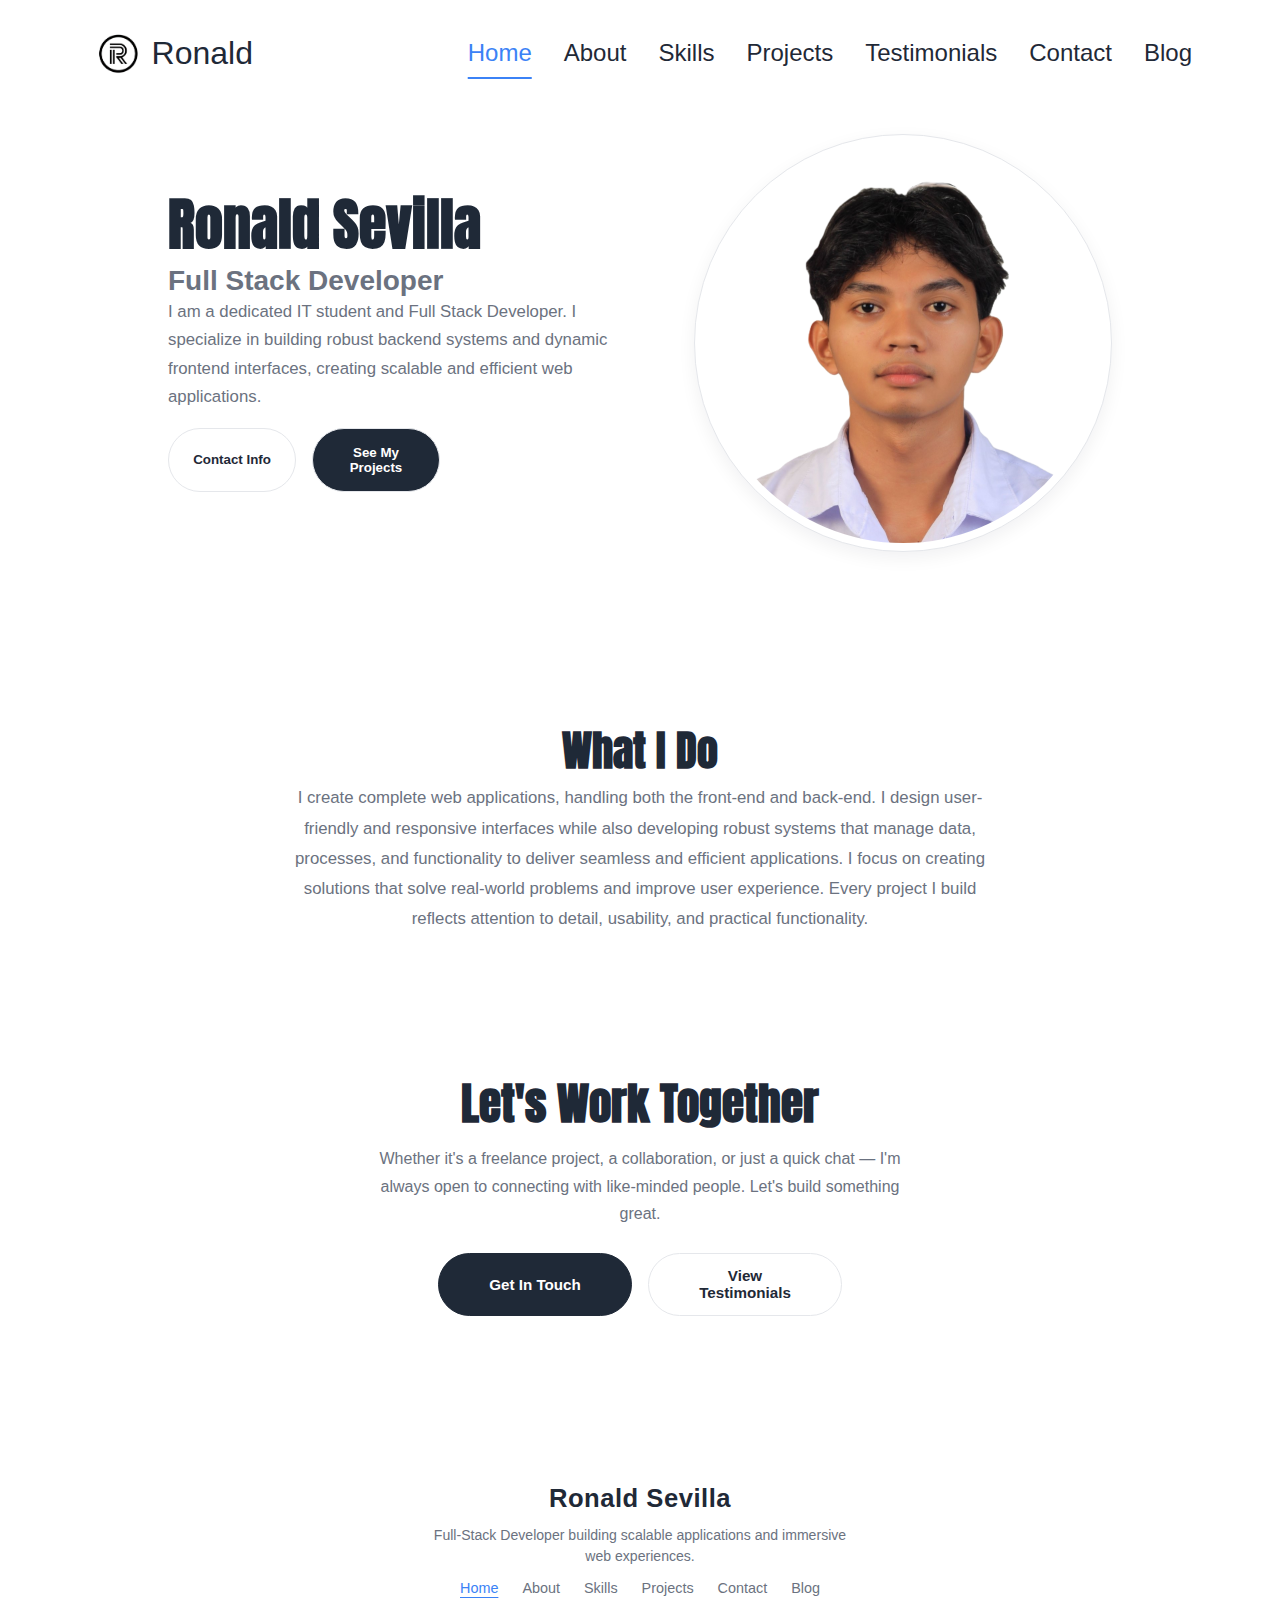
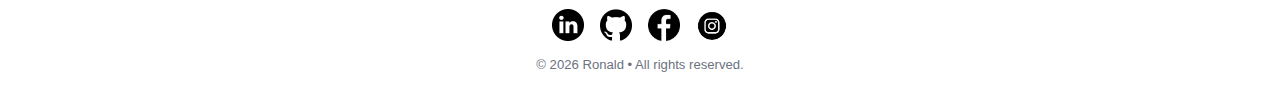
<file: docs/index.html>
<!DOCTYPE html>
<html lang="en">

<head>
  <meta charset="UTF-8" />
  <meta http-equiv="X-UA-Compatible" content="IE=edge" />
  <meta name="viewport" content="width=device-width, initial-scale=1.0" />
  <title>My Portfolio</title>
  <link rel="stylesheet" href="style.css" />
  <link rel="stylesheet" href="mediaquaries.css" />
  <link rel="stylesheet" href="https://cdnjs.cloudflare.com/ajax/libs/font-awesome/6.4.0/css/all.min.css" />
</head>

<body>
  <nav id="desktop-nav">
    <a href="index.html" class="logo"
      style="display:flex; align-items:center; gap:0.5rem; text-decoration:none; color:inherit;">
      <img src="./assets/PortfolioLogo.png" alt="Logo" style="height:2.75rem; width:auto;">
      Ronald
    </a>
    <div style="display: flex; align-items: center; gap: 2rem;">
      <ul class="nav-links">
        <li><a href="index.html">Home</a></li>
        <li><a href="About.html">About</a></li>
        <li><a href="Skills.html">Skills</a></li>
        <li><a href="Project.html">Projects</a></li>
        <li><a href="Testimonials.html">Testimonials</a></li>
        <li><a href="Contact.html">Contact</a></li>
        <li><a href="Blog.html">Blog</a></li>
      </ul>
    </div>
  </nav>
  <nav id="hamburger-nav">
    <a href="index.html" class="logo"
      style="display:flex; align-items:center; gap:0.5rem; text-decoration:none; color:inherit;">
      <img src="./assets/PortfolioLogo.png" alt="Logo" style="height:2.75rem; width:auto;">
      Ronald
    </a>

    <div class="hamburger-menu">
      <div class="hamburger-icon" onclick="toggleMenu()">
        <span></span>
        <span></span>
        <span></span>
      </div>
      <div class="menu-links">
        <ul>
          <li><a href="index.html" onclick="toggleMenu()">Home</a></li>
          <li><a href="About.html" onclick="toggleMenu()">About</a></li>
          <li><a href="Skills.html" onclick="toggleMenu()">Skills</a></li>
          <li><a href="Project.html" onclick="toggleMenu()">Projects</a></li>
          <li><a href="Testimonials.html" onclick="toggleMenu()">Testimonials</a></li>
          <li><a href="Contact.html" onclick="toggleMenu()">Contact</a></li>
          <li><a href="Blog.html" onclick="toggleMenu()">Blog</a></li>
        </ul>
      </div>
    </div>
  </nav>
  <section id="profile">
    <div class="profile-header">
      <div class="section__pic-container">
        <img src="./assets/circle.png" alt="Ronald Sevilla profile picture" />
      </div>
      <div class="section__text">

        <h1 class="title">Ronald Sevilla</h1>
        <p class="section__text__p2 primary-title">Full Stack Developer</p>
        <div class="intro-text">
          <p class="section__text__p2 introduction-text">
            I am a dedicated IT student and Full Stack Developer. I specialize in building robust
            backend systems and dynamic frontend interfaces, creating scalable and efficient web applications.
          </p>
        </div>
        <div class="btn-container">
          <button class="btn btn-color-2" onclick="location.href='Contact.html'">
            Contact Info
          </button>
          <button class="btn btn-color-1" onclick="location.href='Project.html'">
            See My Projects
          </button>
        </div>
      </div>
    </div>
  </section>
  
  <section id="what-i-do" class="whatido-section">
    <h2 class="whatido-heading">What I Do</h2>
    <p class="whatido-body">
      I create complete web applications, handling both the front-end and back-end. I design user-friendly and
      responsive interfaces while also developing robust systems that manage data, processes, and functionality to
      deliver seamless and efficient applications. I focus on creating solutions that solve real-world problems and
      improve user experience. Every project I build reflects attention to detail, usability, and practical
      functionality.
    </p>
  </section>

  <section id="work-together" class="worktogether-section">
    <div class="worktogether-inner">
      <h2 class="worktogether-heading">Let's Work Together</h2>
      <p class="worktogether-sub">
        Whether it's a freelance project, a collaboration, or just a quick chat — I'm always open to connecting with
        like-minded people. Let's build something great.
      </p>
      <div class="worktogether-actions">
        <a href="Contact.html" class="btn btn-color-1 worktogether-btn-primary">
          Get In Touch
        </a>
        <a href="Testimonials.html" class="btn btn-color-2 worktogether-btn-secondary">
          View Testimonials
        </a>
      </div>
    </div>
  </section>

  <footer>
    <div class="footer-center">
      <div class="footer-logo">
        <span class="footer-logo-name">Ronald Sevilla</span>
      </div>
      <p class="footer-tagline">Full-Stack Developer building scalable applications and immersive web experiences.</p>
      <ul class="footer-nav">
        <li><a href="index.html">Home</a></li>
        <li><a href="About.html">About</a></li>
        <li><a href="Skills.html">Skills</a></li>
        <li><a href="Project.html">Projects</a></li>
        <li><a href="Contact.html">Contact</a></li>
        <li><a href="Blog.html">Blog</a></li>
      </ul>
      <div class="social-icons">
        <img src="./assets/linkedin.png" alt="LinkedIn" class="icon"
          onclick="location.href='https://www.linkedin.com/in/ronald-sevilla-124081190/'" />
        <img src="./assets/github.png" alt="Github" class="icon"
          onclick="location.href='https://github.com/shironxiao/shironxiao'" />
        <img src="./assets/facebook.png" alt="Facebook" class="icon"
          onclick="location.href='https://www.facebook.com/shiron08/'" />
        <img src="./assets/instagram.png" alt="Instagram" class="icon"
          onclick="location.href='https://www.instagram.com/sh_i_ron/?__pwa=1'" />
      </div>
      <p class="copyright">© 2026 Ronald • All rights reserved.</p>
    </div>
  </footer>
  <script src="script.js"></script>
</body>
</html>
</file>
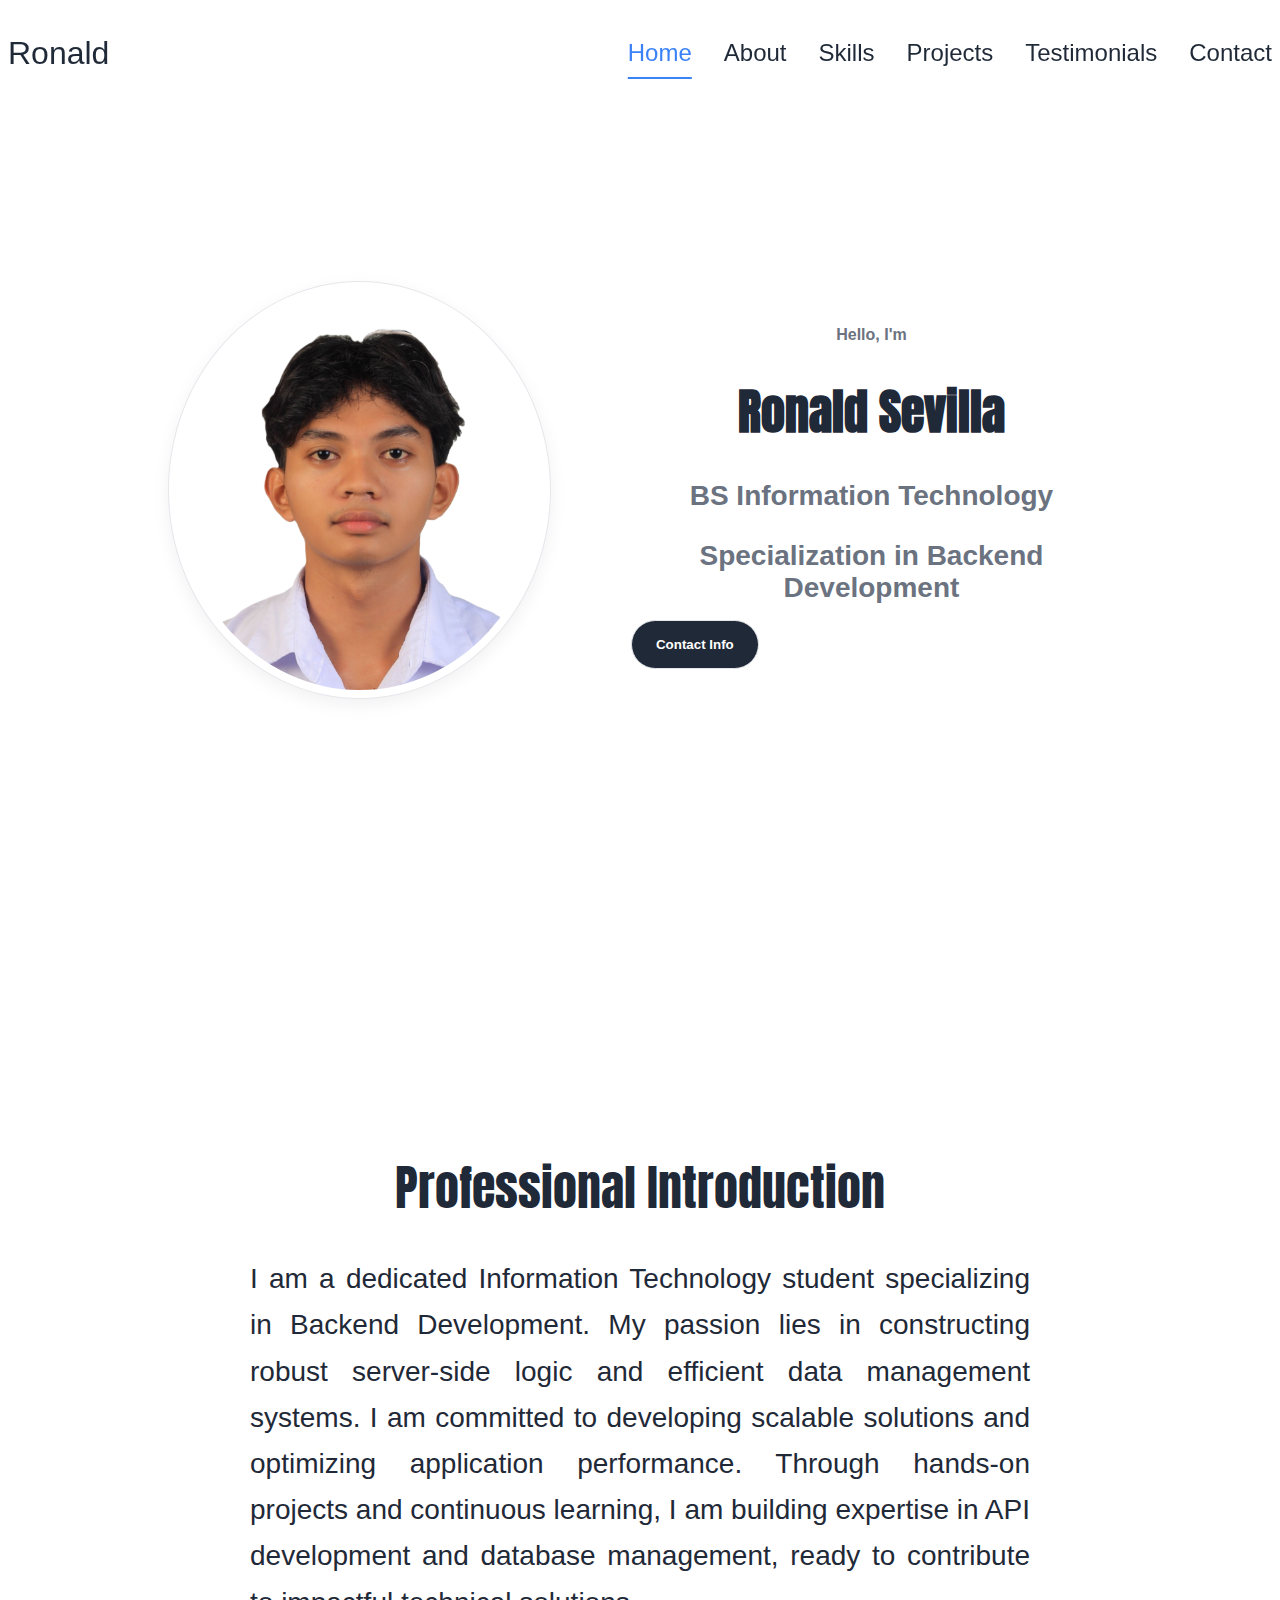
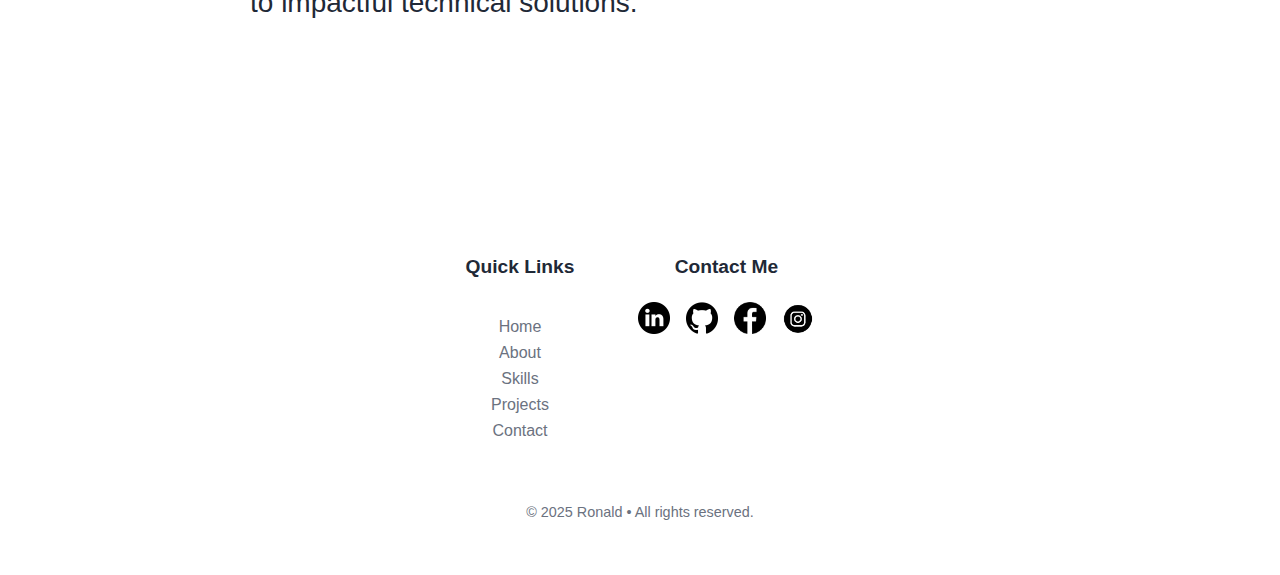
<file: Portfolio/index.html>
<!DOCTYPE html>
<html lang="en">

<head>
  <meta charset="UTF-8" />
  <meta http-equiv="X-UA-Compatible" content="IE=edge" />
  <meta name="viewport" content="width=device-width, initial-scale=1.0" />
  <title>My Portfolio</title>
  <link rel="stylesheet" href="style.css" />
  <link rel="stylesheet" href="mediaquaries.css" />
  <link rel="stylesheet" href="https://cdnjs.cloudflare.com/ajax/libs/font-awesome/6.4.0/css/all.min.css" />
</head>

<body>
  <nav id="desktop-nav">
    <div class="logo">Ronald</div>
    <div style="display: flex; align-items: center; gap: 2rem;">
      <ul class="nav-links">
        <li><a href="index.html">Home</a></li>
        <li><a href="About.html">About</a></li>
        <li><a href="Skills.html">Skills</a></li>
        <li><a href="Project.html">Projects</a></li>
        <li><a href="Testimonials.html">Testimonials</a></li>
        <li><a href="Contact.html">Contact</a></li>
      </ul>

    </div>

  </nav>
  <nav id="hamburger-nav">
    <div class="logo">Ronald</div>

    <div class="hamburger-menu">
      <div class="hamburger-icon" onclick="toggleMenu()">
        <span></span>
        <span></span>
        <span></span>
      </div>
      <div class="menu-links">
        <ul>
          <li><a href="index.html" onclick="toggleMenu()">Home</a></li>
          <li><a href="About.html" onclick="toggleMenu()">About</a></li>
          <li><a href="Skills.html" onclick="toggleMenu()">Skills</a></li>
          <li><a href="Project.html" onclick="toggleMenu()">Projects</a></li>
          <li><a href="Testimonials.html" onclick="toggleMenu()">Testimonials</a></li>
          <li><a href="Contact.html" onclick="toggleMenu()">Contact</a></li>
        </ul>
      </div>
    </div>
  </nav>
  <section id="profile">
    <div class="section__pic-container">
      <img src="./assets/circle.png" alt="Ronald Sevilla profile picture" />
    </div>
    <div class="section__text">
      <p class="section__text__p1">Hello, I'm</p>
      <h1 class="title">Ronald Sevilla</h1>
      <p class="section__text__p2">BS Information Technology</p>
      <p class="section__text__p2">Specialization in Backend Development</p>
      <div class="btn-container">
        <button class="btn btn-color-1" onclick="location.href=' Contact.html'">
          Contact Info
        </button>
      </div>
    </div>
  </section>
  <section id="What i do">
    <div class="intro-text-container">
      <p class="title">Professional Introduction</p>
      <p class="section__text__p2">
        I am a dedicated Information Technology student specializing in Backend Development.
        My passion lies in constructing robust server-side logic and efficient data management systems.
        I am committed to developing scalable solutions and optimizing application performance.
        Through hands-on projects and continuous learning, I am building expertise in API development
        and database management, ready to contribute to impactful technical solutions.
      </p>
    </div>
  </section>
  <footer>
    <div class="footer-content">
      <div class="footer-column">
        <h3>Quick Links</h3>
        <ul class="footer-links">
          <li><a href="index.html">Home</a></li>
          <li><a href="About.html">About</a></li>
          <li><a href="Skills.html">Skills</a></li>
          <li><a href="Project.html">Projects</a></li>
          <li><a href="Contact.html">Contact</a></li>
        </ul>
      </div>
      <div class="footer-column">
        <h3>Contact Me</h3>
        <div class="social-icons">
          <img src="./assets/linkedin.png" alt="My LinkedIn profile" class="icon"
            onclick="location.href='https://www.linkedin.com/in/ronald-sevilla-124081190/'" />
          <img src="./assets/github.png" alt="My Github profile" class="icon"
            onclick="location.href='https://github.com/shironxiao/shironxiao'" />
          <img src="./assets/facebook.png" alt="My facebook profile" class="icon"
            onclick="location.href='https://www.facebook.com/shiron08/'" />
          <img src="./assets/instagram.png" alt="My instagram profile" class="icon"
            onclick="location.href='https://https://www.instagram.com/sh_i_ron'" />
        </div>
      </div>
    </div>
    <p class="copyright">© 2025 Ronald • All rights reserved.</p>
  </footer>
  <script src="script.js"></script>
</body>

</html>
</file>
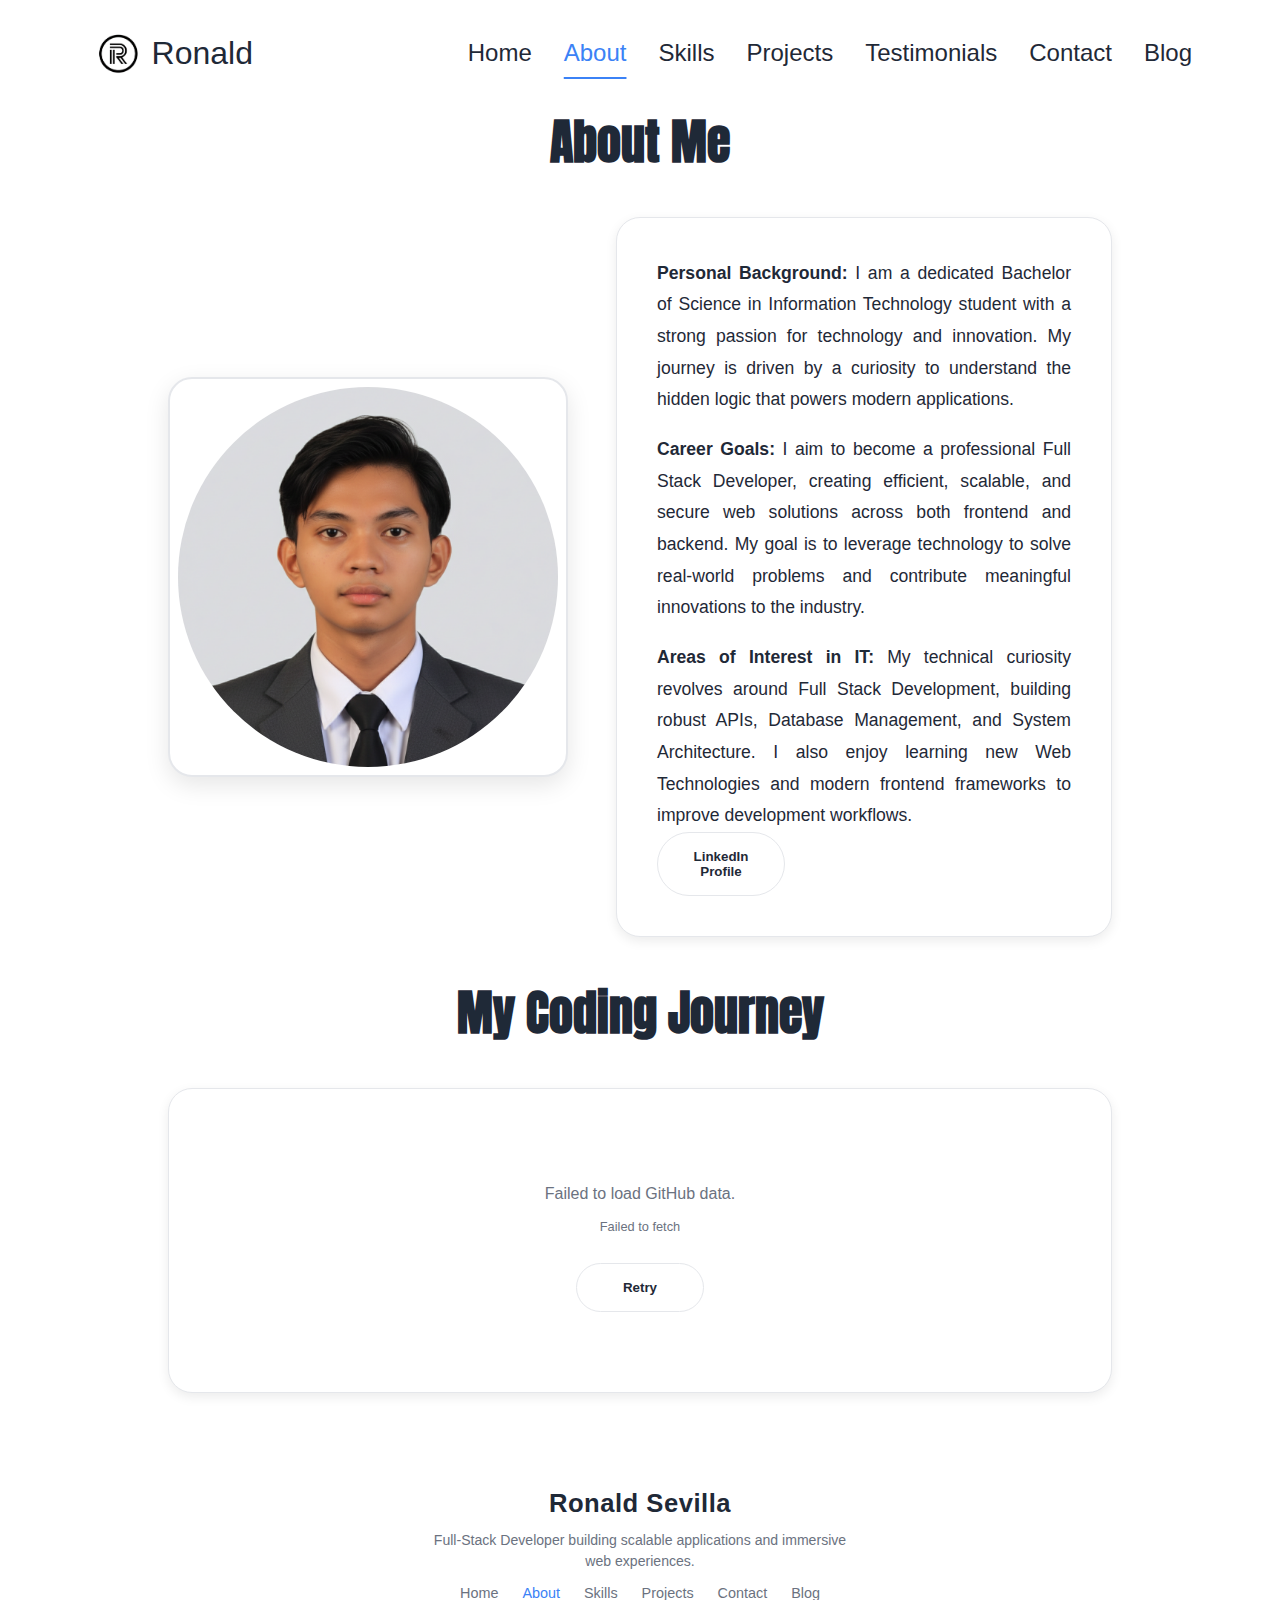
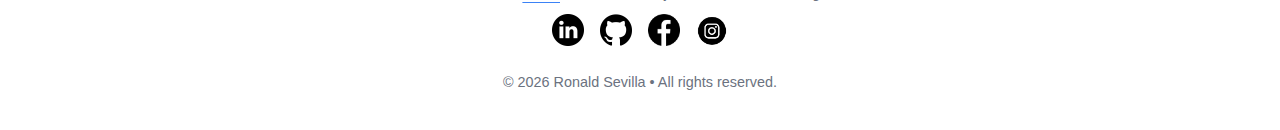
<file: docs/About.html>
<!DOCTYPE html>
<html lang="en">

<head>
  <meta charset="UTF-8" />
  <meta http-equiv="X-UA-Compatible" content="IE=edge" />
  <meta name="viewport" content="width=device-width, initial-scale=1.0" />
  <title>My Portfolio</title>
  <link rel="stylesheet" href="style.css" />
  <link rel="stylesheet" href="mediaquaries.css" />
  <link rel="stylesheet" href="About.css" />
  <link rel="stylesheet" href="AboutMediaQuaries.css" />
  <link rel="stylesheet" href="https://cdnjs.cloudflare.com/ajax/libs/font-awesome/6.4.0/css/all.min.css" />
</head>

<body>
  <nav id="desktop-nav">
    <a href="index.html" class="logo"
      style="display:flex; align-items:center; gap:0.5rem; text-decoration:none; color:inherit;">
      <img src="./assets/PortfolioLogo.png" alt="Logo" style="height:2.75rem; width:auto;">
      Ronald
    </a>
    <div style="display: flex; align-items: center; gap: 2rem;">
      <ul class="nav-links">
        <li><a href="index.html">Home</a></li>
        <li><a href="About.html">About</a></li>
        <li><a href="Skills.html">Skills</a></li>
        <li><a href="Project.html">Projects</a></li>
        <li><a href="Testimonials.html">Testimonials</a></li>
        <li><a href="Contact.html">Contact</a></li>
        <li><a href="Blog.html">Blog</a></li>
      </ul>
    </div>

  </nav>
  <nav id="hamburger-nav">
    <a href="index.html" class="logo"
      style="display:flex; align-items:center; gap:0.5rem; text-decoration:none; color:inherit;">
      <img src="./assets/PortfolioLogo.png" alt="Logo" style="height:2.75rem; width:auto;">
      Ronald
    </a>
    <div class="hamburger-menu">
      <div class="hamburger-icon" onclick="toggleMenu()">
        <span></span>
        <span></span>
        <span></span>
      </div>
      <div class="menu-links">
        <ul>
          <li><a href="index.html" onclick="toggleMenu()">Home</a></li>
          <li><a href="About.html" onclick="toggleMenu()">About</a></li>
          <li><a href="Skills.html" onclick="toggleMenu()">Skills</a></li>
          <li><a href="Project.html" onclick="toggleMenu()">Projects</a></li>
          <li><a href="Testimonials.html" onclick="toggleMenu()">Testimonials</a></li>
          <li><a href="Contact.html" onclick="toggleMenu()">Contact</a></li>
          <li><a href="Blog.html" onclick="toggleMenu()">Blog</a></li>
        </ul>
      </div>
    </div>
  </nav>
  <section id="about">

    <h1 class="title">About Me</h1>
    <div class="section-container">
      <div class="section__pic-container">
        <img src="./assets/PhotoAi.png" alt="Profile picture" class="about-pic" />
      </div>
      <div class="about-details-container">
        <div class="about-containers">

        </div>
        <div class="text-container">
          <p>
            <strong>Personal Background:</strong> I am a dedicated Bachelor of Science in Information Technology student
            with a strong passion for technology and innovation. My journey is driven by a curiosity to understand the
            hidden logic that powers modern applications.
          </p>
          <br>
          <p>
            <strong>Career Goals:</strong> I aim to become a professional Full Stack Developer, creating efficient,
            scalable, and secure web solutions across both frontend and backend. My goal is to leverage technology to
            solve real-world problems
            and contribute meaningful innovations to the industry.
          </p>
          <br>
          <p>
            <strong>Areas of Interest in IT:</strong> My technical curiosity revolves around Full Stack Development,
            building robust APIs, Database Management, and System Architecture. I also enjoy learning new Web
            Technologies and modern frontend frameworks to improve development workflows.
          </p>
          <div class="btn-container">
            <button class="btn btn-color-2"
              onclick="location.href='https://www.linkedin.com/in/ronald-sevilla-124081190/'">
              LinkedIn Profile
            </button>
          </div>
        </div>
      </div>
    </div>
  </section>

  <section id="github-profile">
    <h1 class="title">My Coding Journey</h1>
    <div id="github-content" class="github-content-container">
      <div class="loading-spinner">
        <i class="fas fa-spinner fa-spin fa-2x"></i>
        <p>Loading GitHub Profile...</p>
      </div>
    </div>
  </section>

  <footer>
    <div class="footer-center">
      <div class="footer-logo">
        <span class="footer-logo-name">Ronald Sevilla</span>
      </div>
      <p class="footer-tagline">Full-Stack Developer building scalable applications and immersive web experiences.</p>
      <ul class="footer-nav">
        <li><a href="index.html">Home</a></li>
        <li><a href="About.html">About</a></li>
        <li><a href="Skills.html">Skills</a></li>
        <li><a href="Project.html">Projects</a></li>
        <li><a href="Contact.html">Contact</a></li>
        <li><a href="Blog.html">Blog</a></li>
      </ul>
      <div class="social-icons">
        <img src="./assets/linkedin.png" alt="LinkedIn" class="icon"
          onclick="location.href='https://www.linkedin.com/in/ronald-sevilla-124081190/'" />
        <img src="./assets/github.png" alt="Github" class="icon"
          onclick="location.href='https://github.com/shironxiao/shironxiao'" />
        <img src="./assets/facebook.png" alt="Facebook" class="icon"
          onclick="location.href='https://www.facebook.com/shiron08/'" />
        <img src="./assets/instagram.png" alt="Instagram" class="icon"
          onclick="location.href='https://www.instagram.com/sh_i_ron/?__pwa=1'" />
      </div>
      <p class="copyright">© 2026 Ronald Sevilla • All rights reserved.</p>
    </div>
  </footer>
  <script src="script.js"></script>
  <script src="about.js"></script>
</body>
</html>
</file>
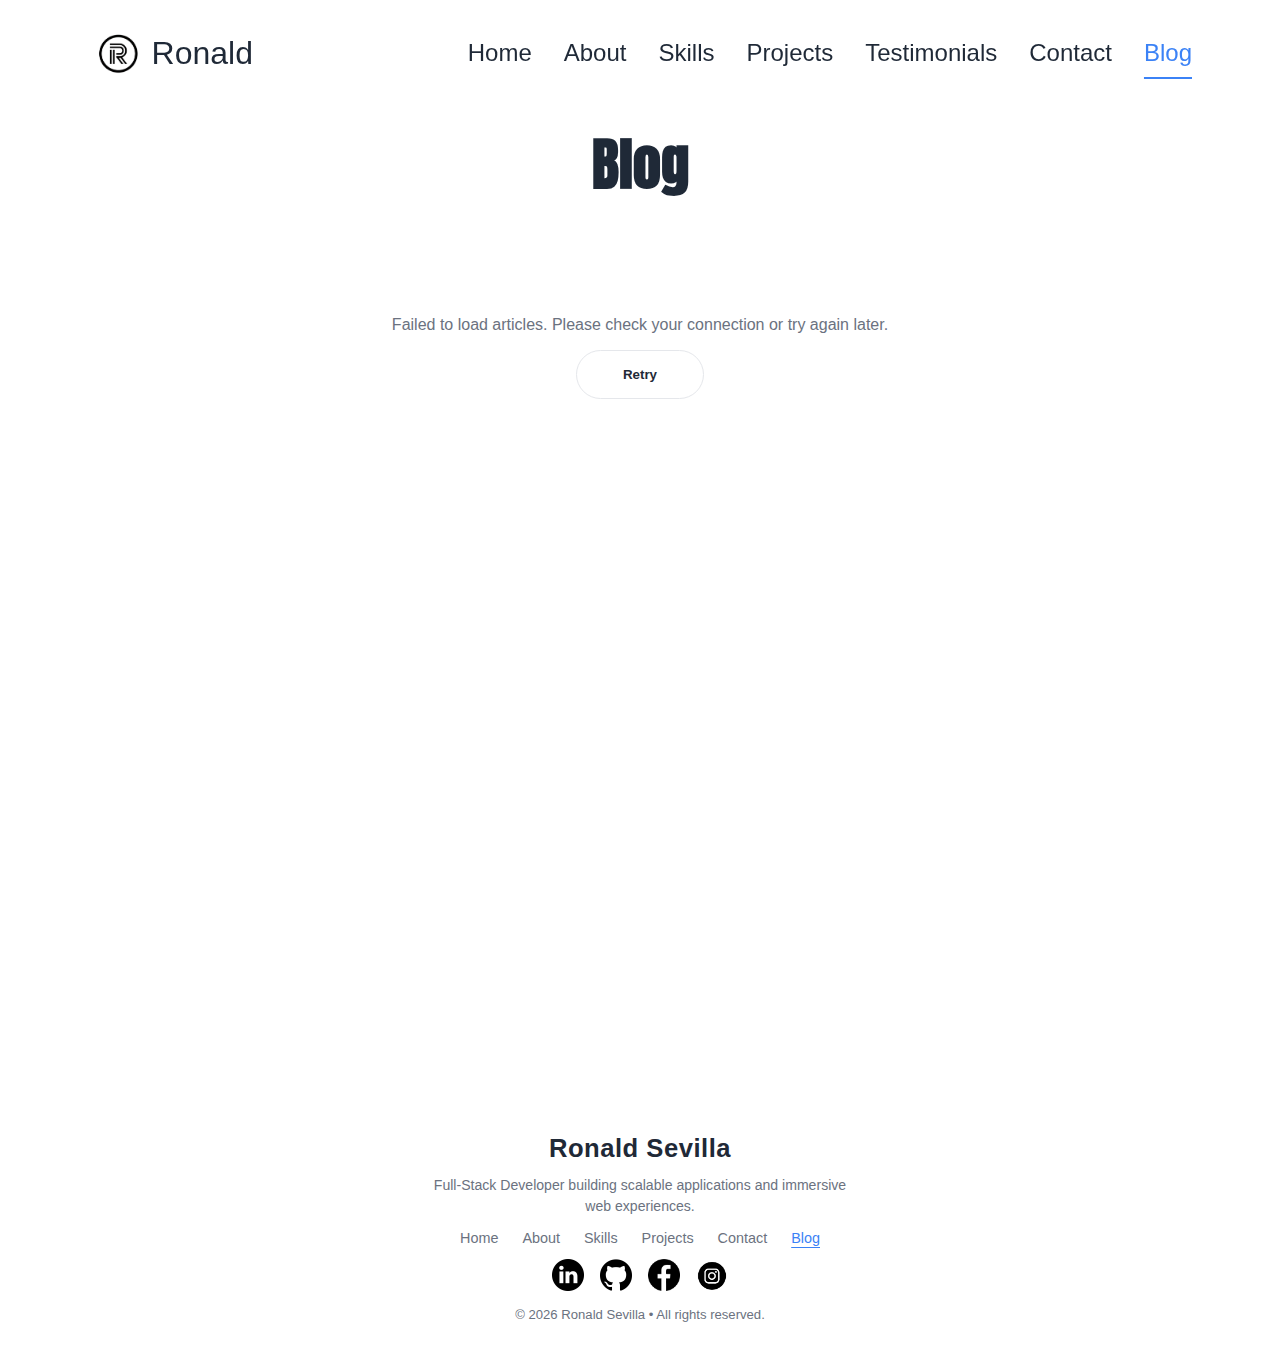
<file: docs/Blog.html>
<!DOCTYPE html>
<html lang="en">

<head>
    <meta charset="UTF-8" />
    <meta http-equiv="X-UA-Compatible" content="IE=edge" />
    <meta name="viewport" content="width=device-width, initial-scale=1.0" />
    <title>Blog - Ronald Sevilla</title>
    <link rel="stylesheet" href="style.css" />
    <link rel="stylesheet" href="mediaquaries.css" />
    <link rel="stylesheet" href="Blog.css" />
    <link rel="stylesheet" href="BlogMediaQuaries.css" />
    <link rel="stylesheet" href="https://cdnjs.cloudflare.com/ajax/libs/font-awesome/6.4.0/css/all.min.css" />
</head>

<body>
    <nav id="desktop-nav">
        <a href="index.html" class="logo"
            style="display:flex; align-items:center; gap:0.5rem; text-decoration:none; color:inherit;">
            <img src="./assets/PortfolioLogo.png" alt="Logo" style="height:2.75rem; width:auto;">
            Ronald
        </a>
        <div style="display: flex; align-items: center; gap: 2rem;">
            <ul class="nav-links">
                <li><a href="index.html">Home</a></li>
                <li><a href="About.html">About</a></li>
                <li><a href="Skills.html">Skills</a></li>
                <li><a href="Project.html">Projects</a></li>
                <li><a href="Testimonials.html">Testimonials</a></li>
                <li><a href="Contact.html">Contact</a></li>
                <li><a href="Blog.html" class="active">Blog</a></li> 
            </ul>
        </div>
    </nav>
    <nav id="hamburger-nav">
        <a href="index.html" class="logo"
            style="display:flex; align-items:center; gap:0.5rem; text-decoration:none; color:inherit;">
            <img src="./assets/PortfolioLogo.png" alt="Logo" style="height:2.75rem; width:auto;">
            Ronald
        </a>
        <div class="hamburger-menu">
            <div class="hamburger-icon" onclick="toggleMenu()">
                <span></span>
                <span></span>
                <span></span>
            </div>
            <div class="menu-links">
                <ul>
                    <li><a href="index.html" onclick="toggleMenu()">Home</a></li>
                    <li><a href="About.html" onclick="toggleMenu()">About</a></li>
                    <li><a href="Skills.html" onclick="toggleMenu()">Skills</a></li>
                    <li><a href="Project.html" onclick="toggleMenu()">Projects</a></li>
                    <li><a href="Testimonials.html" onclick="toggleMenu()">Testimonials</a></li>
                    <li><a href="Contact.html" onclick="toggleMenu()">Contact</a></li>
                    <li><a href="Blog.html" onclick="toggleMenu()">Blog</a></li> 
                </ul>
            </div>
        </div>
    </nav>

    <section id="blog">

        <h1 class="title">Blog</h1>
        <div class="blog-container" id="blog-posts">
            
            <div class="loading-spinner">
                <i class="fas fa-spinner fa-spin"></i> Loading articles...
            </div>
        </div>
    </section>

    <footer>
        <div class="footer-center">
            <div class="footer-logo">
                <span class="footer-logo-name">Ronald Sevilla</span>
            </div>
            <p class="footer-tagline">Full-Stack Developer building scalable applications and immersive web experiences.
            </p>
            <ul class="footer-nav">
                <li><a href="index.html">Home</a></li>
                <li><a href="About.html">About</a></li>
                <li><a href="Skills.html">Skills</a></li>
                <li><a href="Project.html">Projects</a></li>
                <li><a href="Contact.html">Contact</a></li>
                <li><a href="Blog.html">Blog</a></li>
            </ul>
            <div class="social-icons">
                <img src="./assets/linkedin.png" alt="LinkedIn" class="icon"
                    onclick="location.href='https://www.linkedin.com/in/ronald-sevilla-124081190/'" />
                <img src="./assets/github.png" alt="Github" class="icon"
                    onclick="location.href='https://github.com/shironxiao/shironxiao'" />
                <img src="./assets/facebook.png" alt="Facebook" class="icon"
                    onclick="location.href='https://www.facebook.com/shiron08/'" />
                <img src="./assets/instagram.png" alt="Instagram" class="icon"
                    onclick="location.href='https://www.instagram.com/sh_i_ron/?__pwa=1'" />
            </div>
            <p class="copyright">© 2026 Ronald Sevilla • All rights reserved.</p>
        </div>
    </footer>

    <script src="script.js"></script>
    <script src="Blog.js"></script>
</body>

</html>
</file>
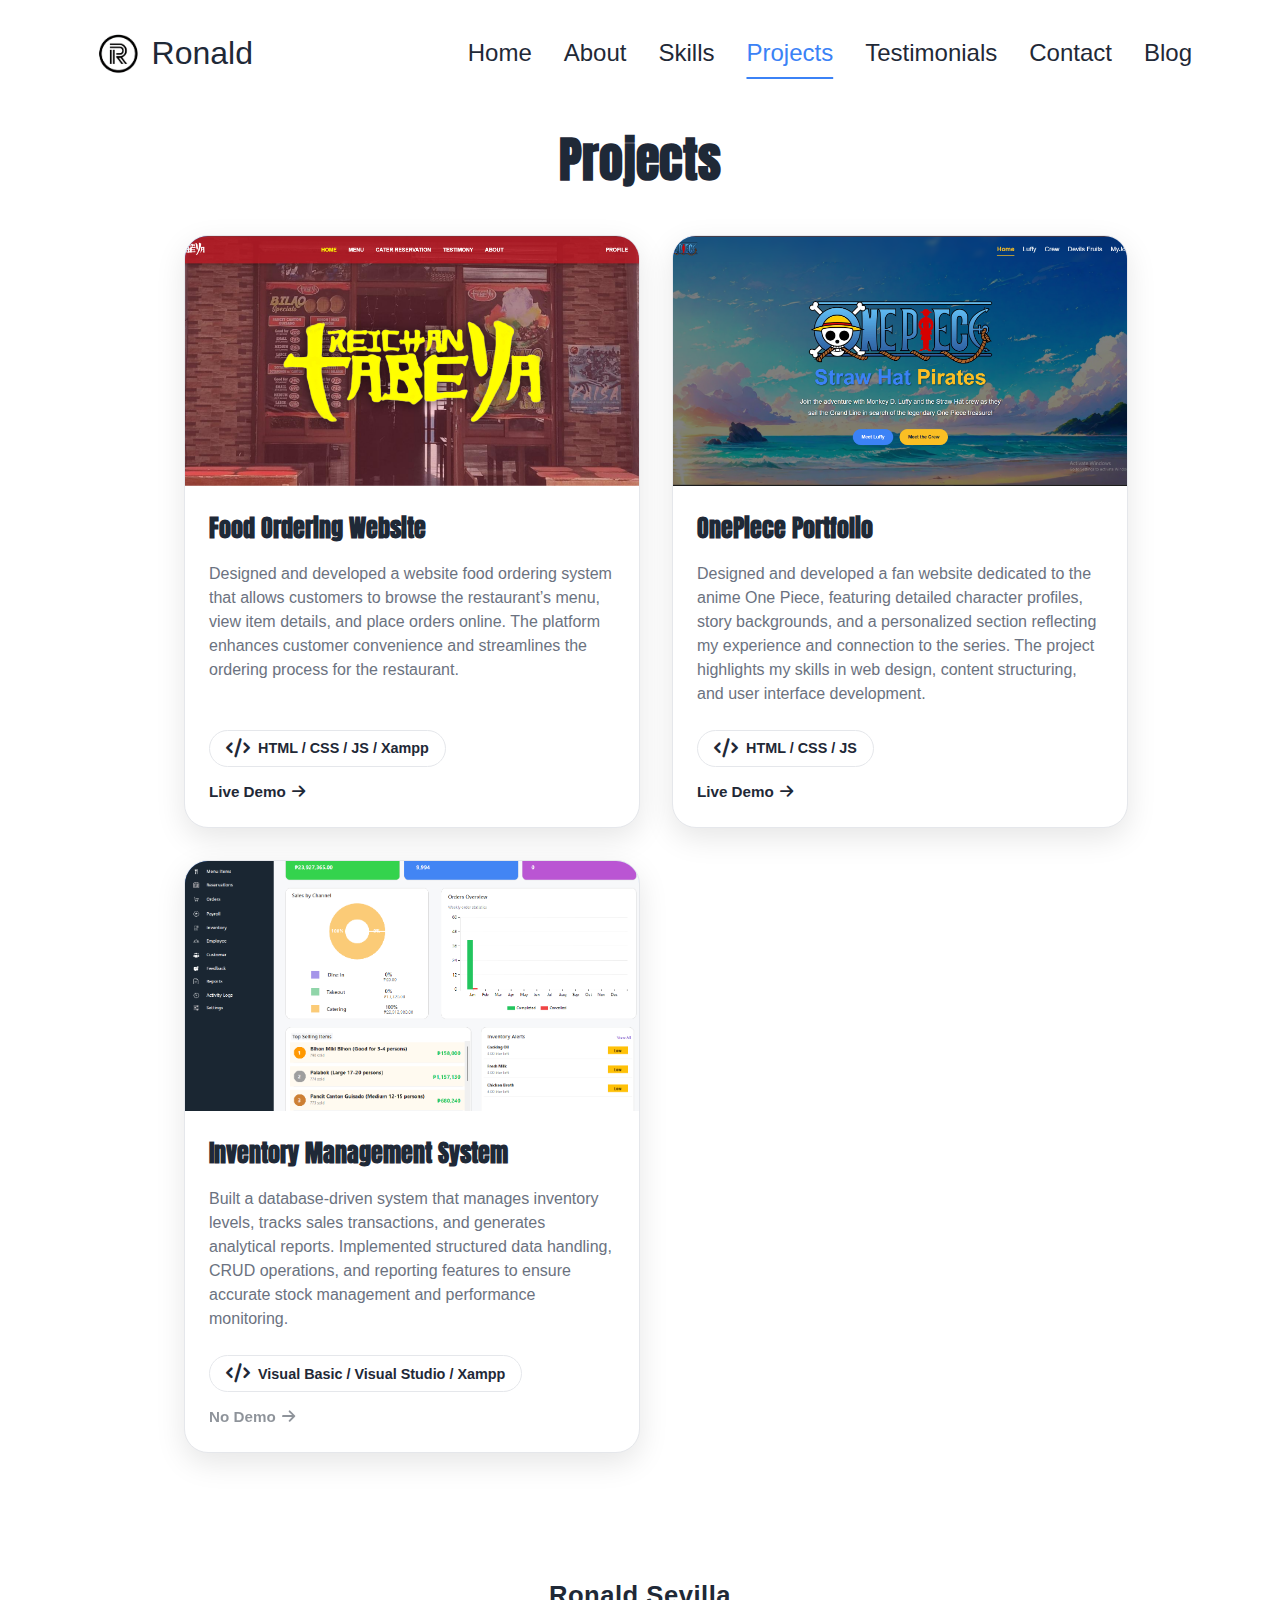
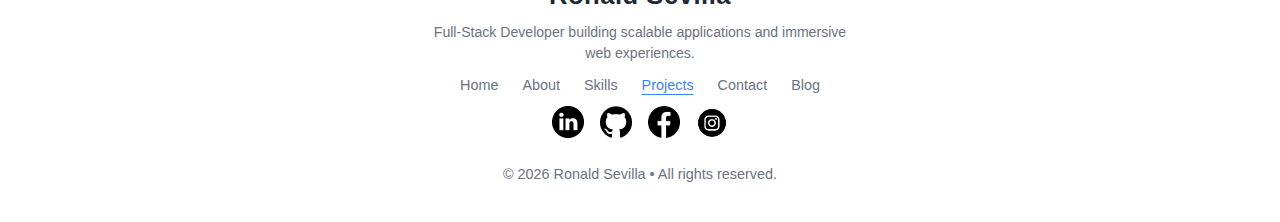
<file: docs/Project.html>
<!DOCTYPE html>
<html lang="en">

<head>
  <meta charset="UTF-8" />
  <meta http-equiv="X-UA-Compatible" content="IE=edge" />
  <meta name="viewport" content="width=device-width, initial-scale=1.0" />
  <title>My Portfolio</title>
  <link rel="stylesheet" href="style.css" />
  <link rel="stylesheet" href="mediaquaries.css" />
  <link rel="stylesheet" href="Project.css" />
  <link rel="stylesheet" href="ProjectMediaQuaries.css" />
  <link rel="stylesheet" href="https://cdnjs.cloudflare.com/ajax/libs/font-awesome/6.4.0/css/all.min.css" />
</head>

<body>
  <nav id="desktop-nav">
    <a href="index.html" class="logo"
      style="display:flex; align-items:center; gap:0.5rem; text-decoration:none; color:inherit;">
      <img src="./assets/PortfolioLogo.png" alt="Logo" style="height:2.75rem; width:auto;">
      Ronald
    </a>
    <div style="display: flex; align-items: center; gap: 2rem;">
      <ul class="nav-links">
        <li><a href="index.html">Home</a></li>
        <li><a href="About.html">About</a></li>
        <li><a href="Skills.html">Skills</a></li>
        <li><a href="Project.html">Projects</a></li>
        <li><a href="Testimonials.html">Testimonials</a></li>
        <li><a href="Contact.html">Contact</a></li>
        <li><a href="Blog.html">Blog</a></li>
      </ul>

    </div>

  </nav>
  <nav id="hamburger-nav">
    <a href="index.html" class="logo"
      style="display:flex; align-items:center; gap:0.5rem; text-decoration:none; color:inherit;">
      <img src="./assets/PortfolioLogo.png" alt="Logo" style="height:2.75rem; width:auto;">
      Ronald
    </a>

    <div class="hamburger-menu">
      <div class="hamburger-icon" onclick="toggleMenu()">
        <span></span>
        <span></span>
        <span></span>
      </div>
      <div class="menu-links">
        <ul>
          <li><a href="index.html" onclick="toggleMenu()">Home</a></li>
          <li><a href="About.html" onclick="toggleMenu()">About</a></li>
          <li><a href="Skills.html" onclick="toggleMenu()">Skills</a></li>
          <li><a href="Project.html" onclick="toggleMenu()">Projects</a></li>
          <li><a href="Testimonials.html" onclick="toggleMenu()">Testimonials</a></li>
          <li><a href="Contact.html" onclick="toggleMenu()">Contact</a></li>
          <li><a href="Blog.html" onclick="toggleMenu()">Blog</a></li>
        </ul>
      </div>
    </div>
  </nav>
  <section id="projects">

    <h1 class="title">Projects</h1>
    
    <div id="projects-container" class="project-container">
      <div class="project-panel">
        <div class="project-image" onclick="openImageFullscreen(this.querySelector('img'))">
          <img src="./assets/Tabeya.png" alt="Food Ordering Website Screenshot"
            onerror="this.src='https://placehold.co/600x400/FFFFFF/1F2937?text=Project+Screenshot'; this.onerror=null;">
          <div class="image-overlay">
            <i class="fas fa-expand"></i>
            <span>Click to enlarge</span>
          </div>
        </div>
        <div class="project-content">
          <h2 class="project-title">Food Ordering Website</h2>
          <p class="project-description">
            Designed and developed a website food ordering system that allows customers to browse the restaurant’s menu,
            view item details, and place orders online. The platform enhances customer convenience and streamlines the
            ordering process for the restaurant.
          </p>
          <div class="tech-stack">
            <div class="tech-item">
              <i class="fas fa-code"></i>
              <span>HTML / CSS / JS / Xampp</span>
            </div>
          </div>
          <div class="project-buttons-container">
            <button class="project-btn"
              onclick="window.open('https://shironxiao.github.io/TrialWorkIM/index.html', '_blank')">
              Live Demo <i class="fas fa-arrow-right"></i>
            </button>
          </div>
        </div>
      </div>

      <div class="project-panel">
        <div class="project-image" onclick="openImageFullscreen(this.querySelector('img'))">
          <img src="./assets/ProjectImage.png" alt="OnePiecePortfolio Screenshot"
            onerror="this.src='https://placehold.co/600x400/FFFFFF/1F2937?text=Project+Screenshot'; this.onerror=null;">
          <div class="image-overlay">
            <i class="fas fa-expand"></i>
            <span>Click to enlarge</span>
          </div>
        </div>
        <div class="project-content">
          <h2 class="project-title">OnePiece Portfolio</h2>
          <p class="project-description">
            Designed and developed a fan website dedicated to the anime One Piece, featuring detailed character
            profiles, story backgrounds, and a personalized section reflecting my experience and connection to the
            series. The project highlights my skills in web design, content structuring, and user interface development.
          </p>
          <div class="tech-stack">
            <div class="tech-item">
              <i class="fas fa-code"></i>
              <span>HTML / CSS / JS</span>
            </div>
          </div>
          <div class="project-buttons-container">
            <button class="project-btn" onclick="window.open('https://shironxiao.github.io/Portfolio/', '_blank')">
              Live Demo <i class="fas fa-arrow-right"></i>
            </button>
          </div>
        </div>
      </div>

      <div class="project-panel">
        <div class="project-image" onclick="openImageFullscreen(this.querySelector('img'))">
          <img src="./assets/InventoryManagement.png" alt="Inventory Management System Screenshot"
            onerror="this.src='https://placehold.co/600x400/FFFFFF/1F2937?text=Project+Screenshot'; this.onerror=null;">
          <div class="image-overlay">
            <i class="fas fa-expand"></i>
            <span>Click to enlarge</span>
          </div>
        </div>
        <div class="project-content">
          <h2 class="project-title">Inventory Management System</h2>
          <p class="project-description">
            Built a database-driven system that manages inventory levels, tracks sales transactions, and generates
            analytical reports. Implemented structured data handling, CRUD operations, and reporting features to ensure
            accurate stock management and performance monitoring.
          </p>
          <div class="tech-stack">
            <div class="tech-item">
              <i class="fas fa-code"></i>
              <span>Visual Basic / Visual Studio / Xampp</span>
            </div>
          </div>
          <div class="project-buttons-container">
            <button class="project-btn" style="opacity: 0.5; cursor: not-allowed;" title="No demo link available">
              No Demo <i class="fas fa-arrow-right"></i>
            </button>
          </div>
        </div>
      </div>

    </div>
  </section>
  <footer>
    <div class="footer-center">
      <div class="footer-logo">
        <span class="footer-logo-name">Ronald Sevilla</span>
      </div>
      <p class="footer-tagline">Full-Stack Developer building scalable applications and immersive web experiences.</p>
      <ul class="footer-nav">
        <li><a href="index.html">Home</a></li>
        <li><a href="About.html">About</a></li>
        <li><a href="Skills.html">Skills</a></li>
        <li><a href="Project.html">Projects</a></li>
        <li><a href="Contact.html">Contact</a></li>
        <li><a href="Blog.html">Blog</a></li>
      </ul>
      <div class="social-icons">
        <img src="./assets/linkedin.png" alt="LinkedIn" class="icon"
          onclick="location.href='https://www.linkedin.com/in/ronald-sevilla-124081190/'" />
        <img src="./assets/github.png" alt="Github" class="icon"
          onclick="location.href='https://github.com/shironxiao/shironxiao'" />
        <img src="./assets/facebook.png" alt="Facebook" class="icon"
          onclick="location.href='https://www.facebook.com/shiron08/'" />
        <img src="./assets/instagram.png" alt="Instagram" class="icon"
          onclick="location.href='https://www.instagram.com/sh_i_ron/?__pwa=1'" />
      </div>
      <p class="copyright">© 2026 Ronald Sevilla • All rights reserved.</p>
    </div>
  </footer>

  <div id="imageModal" class="image-modal">
    <span class="modal-close" onclick="closeImageFullscreen()">
      <i class="fas fa-times"></i>
    </span>
    <img class="modal-content" id="modalImage">
  </div>

  <script src="script.js"></script>
  <script src="project.js"></script>
</body>

</html>
</file>
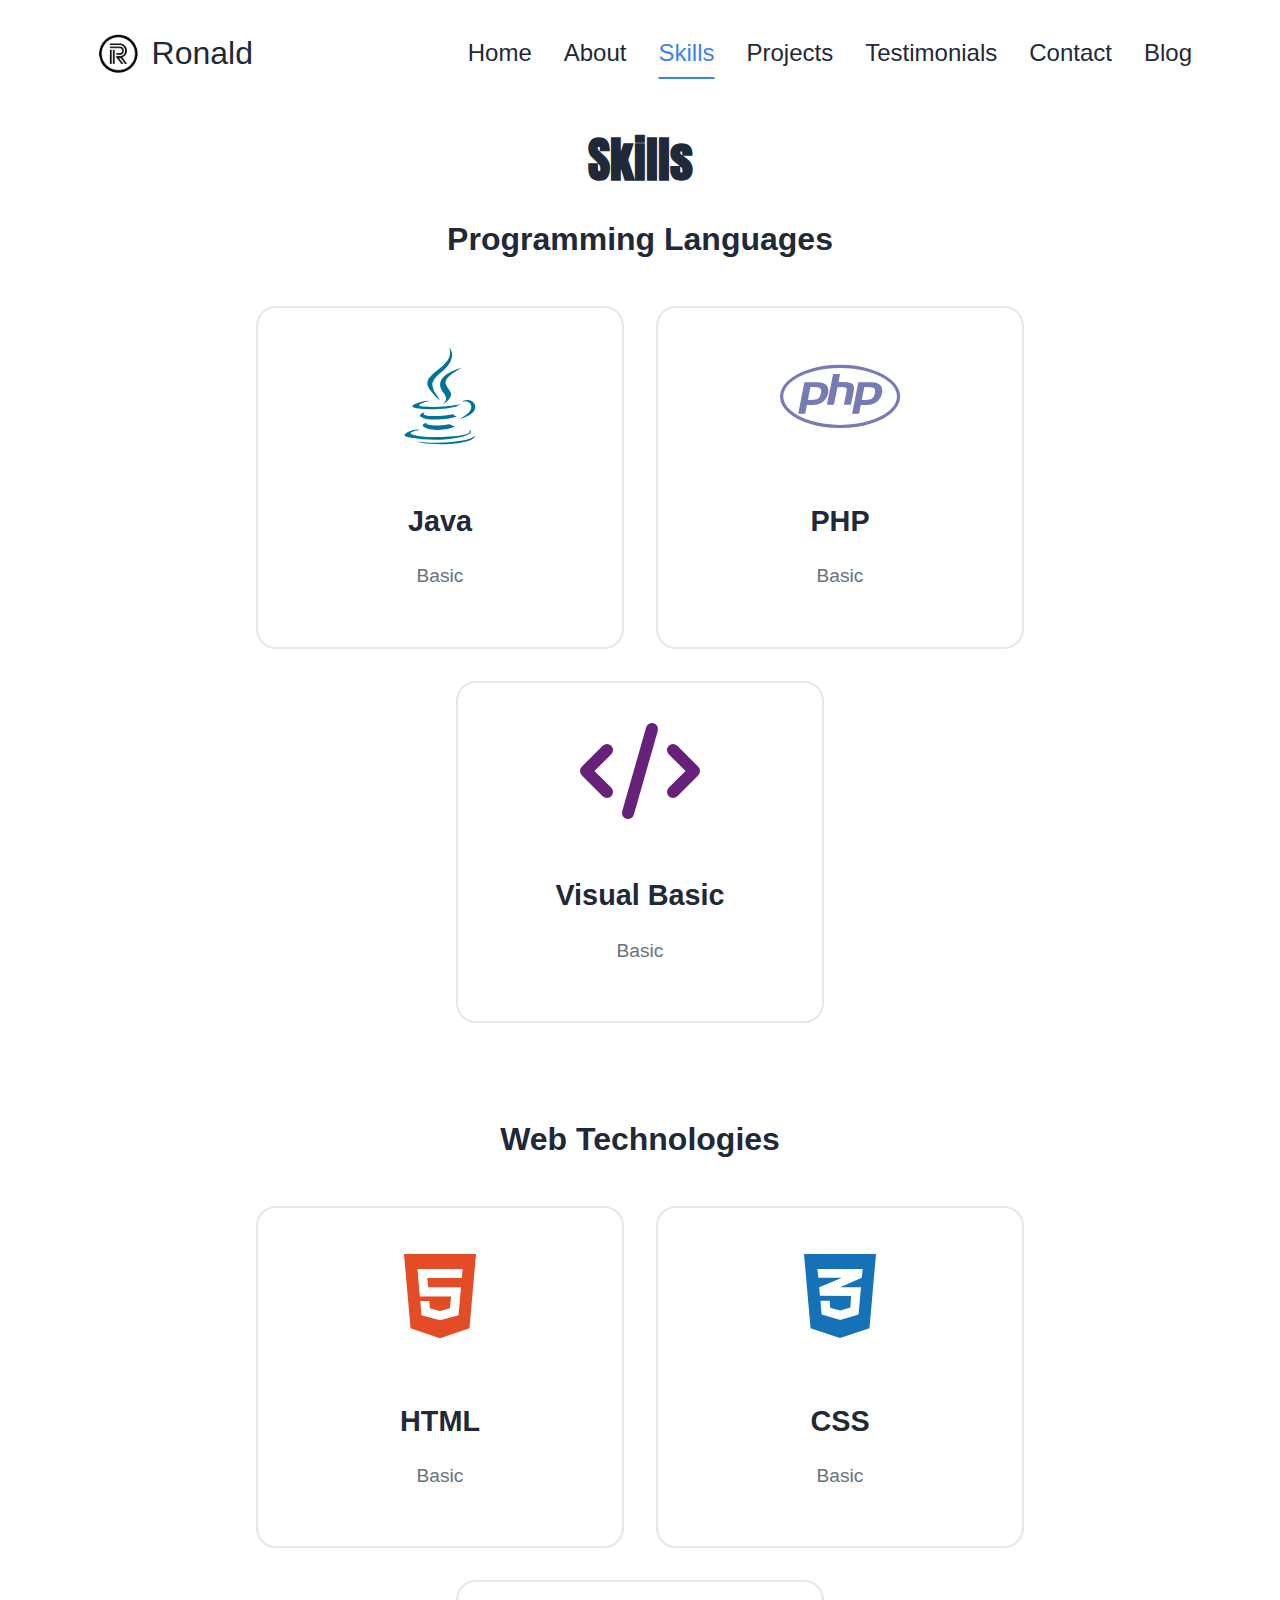
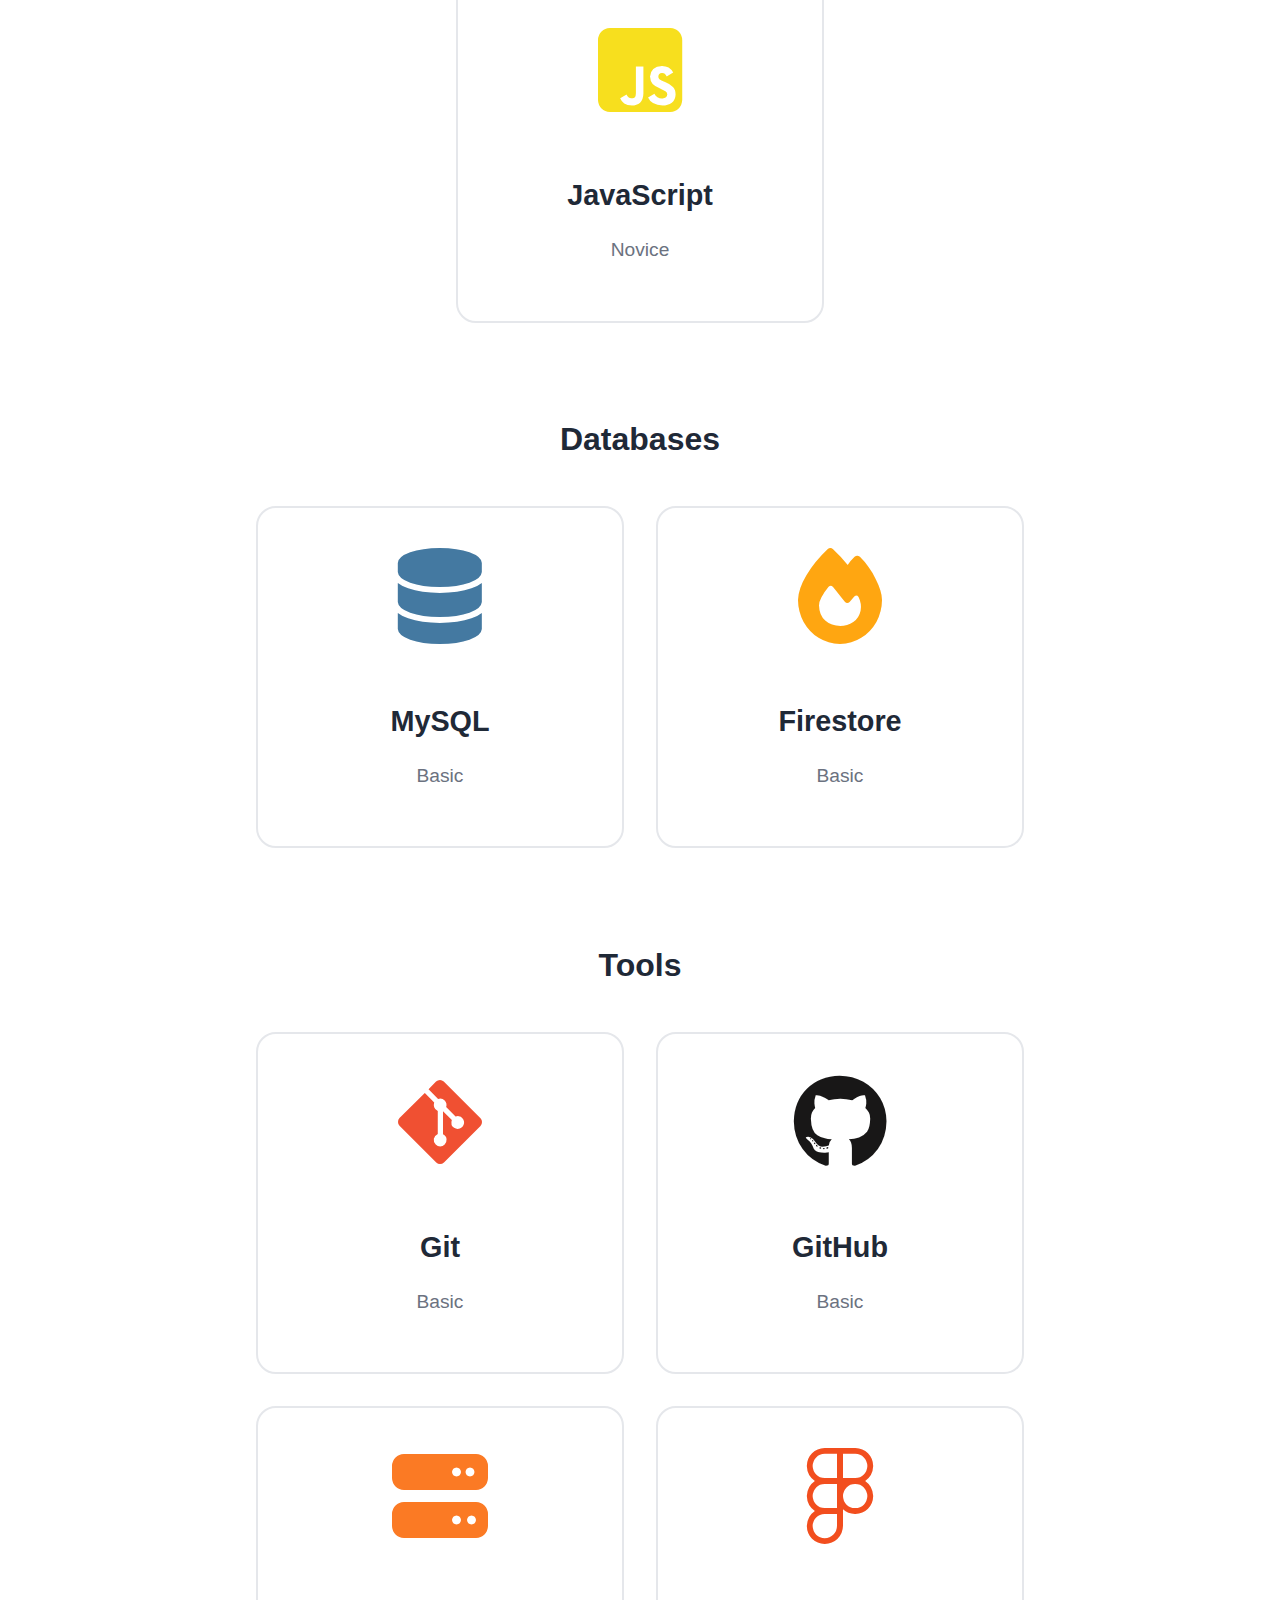
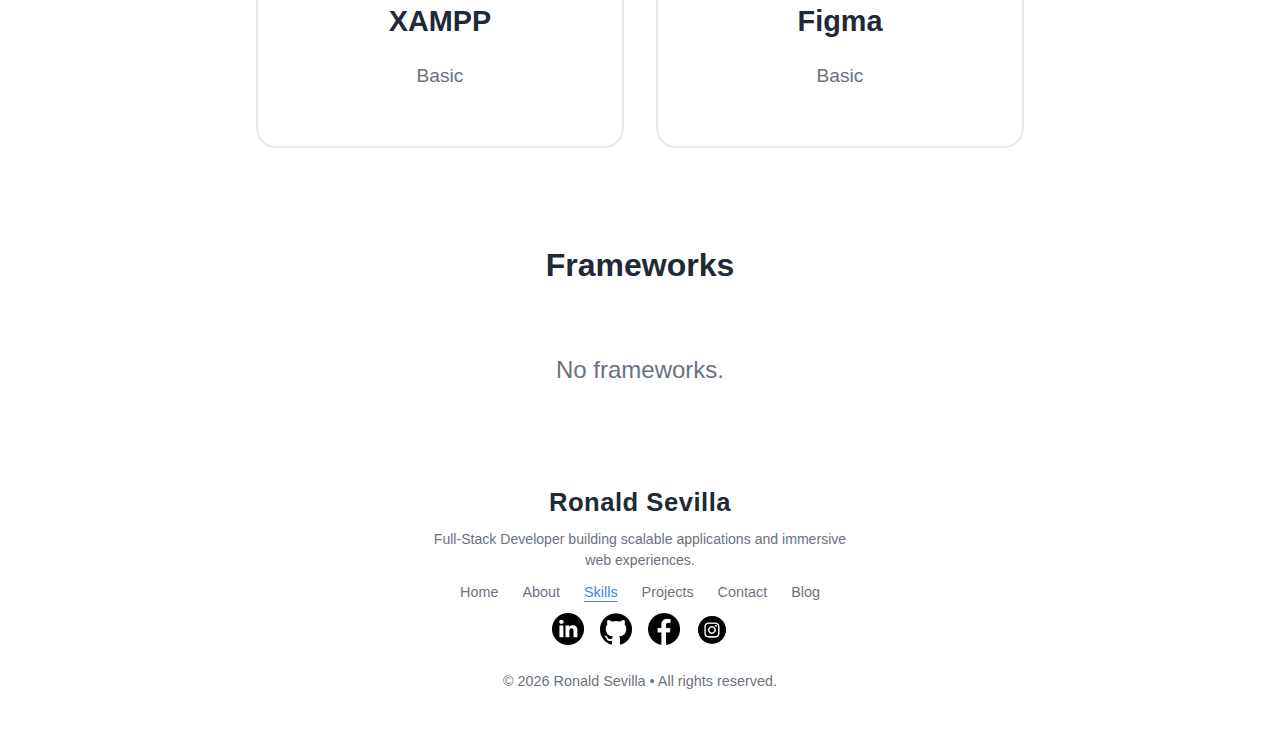
<file: docs/Skills.html>
<!DOCTYPE html>
<html lang="en">

<head>
  <meta charset="UTF-8" />
  <meta http-equiv="X-UA-Compatible" content="IE=edge" />
  <meta name="viewport" content="width=device-width, initial-scale=1.0" />
  <title>My Portfolio</title>
  <link rel="stylesheet" href="style.css" />
  <link rel="stylesheet" href="mediaquaries.css" />
  <link rel="stylesheet" href="Skills.css" />
  <link rel="stylesheet" href="SkillsMediaQuaries.css" />
  <link rel="stylesheet" href="https://cdnjs.cloudflare.com/ajax/libs/font-awesome/6.4.0/css/all.min.css" />
</head>

<body>
  <nav id="desktop-nav">
    <a href="index.html" class="logo"
      style="display:flex; align-items:center; gap:0.5rem; text-decoration:none; color:inherit;">
      <img src="./assets/PortfolioLogo.png" alt="Logo" style="height:2.75rem; width:auto;">
      Ronald
    </a>
    <div style="display: flex; align-items: center; gap: 2rem;">
      <ul class="nav-links">
        <li><a href="index.html">Home</a></li>
        <li><a href="About.html">About</a></li>
        <li><a href="Skills.html">Skills</a></li>
        <li><a href="Project.html">Projects</a></li>
        <li><a href="Testimonials.html">Testimonials</a></li>
        <li><a href="Contact.html">Contact</a></li>
        <li><a href="Blog.html">Blog</a></li>
      </ul>
    </div>

  </nav>
  <nav id="hamburger-nav">
    <a href="index.html" class="logo"
      style="display:flex; align-items:center; gap:0.5rem; text-decoration:none; color:inherit;">
      <img src="./assets/PortfolioLogo.png" alt="Logo" style="height:2.75rem; width:auto;">
      Ronald
    </a>
    <div class="hamburger-menu">
      <div class="hamburger-icon" onclick="toggleMenu()">
        <span></span>
        <span></span>
        <span></span>
      </div>
      <div class="menu-links">
        <ul>
          <li><a href="index.html" onclick="toggleMenu()">Home</a></li>
          <li><a href="About.html" onclick="toggleMenu()">About</a></li>
          <li><a href="Skills.html" onclick="toggleMenu()">Skills</a></li>
          <li><a href="Project.html" onclick="toggleMenu()">Projects</a></li>
          <li><a href="Testimonials.html" onclick="toggleMenu()">Testimonials</a></li>
          <li><a href="Contact.html" onclick="toggleMenu()">Contact</a></li>
          <li><a href="Blog.html" onclick="toggleMenu()">Blog</a></li>
        </ul>
      </div>
    </div>
  </nav>
  <section id="skills">

    <h1 class="title">Skills</h1>
    <div class="experience-details-container">
      <div class="skills-category">
        <h2 class="skills-category-title">Programming Languages</h2>
        <div class="skills-grid">
          <article>
            <i class="fab fa-java" style="font-size: 6rem; color: #007396;"></i>
            <div>
              <h3>Java</h3>
              <p>Basic</p>
            </div>
          </article>
          <article>
            <i class="fab fa-php" style="font-size: 6rem; color: #777BB4;"></i>
            <div>
              <h3>PHP</h3>
              <p>Basic</p>
            </div>
          </article>
          <article>
            <i class="fas fa-code" style="font-size: 6rem; color: #68217A;"></i>
            <div>
              <h3>Visual Basic</h3>
              <p>Basic</p>
            </div>
          </article>
        </div>
      </div>
      <div class="skills-category">
        <h2 class="skills-category-title">Web Technologies</h2>
        <div class="skills-grid">
          <article>
            <i class="fab fa-html5" style="font-size: 6rem; color: #E34C26;"></i>
            <div>
              <h3>HTML</h3>
              <p>Basic</p>
            </div>
          </article>
          <article>
            <i class="fab fa-css3-alt" style="font-size: 6rem; color: #1572B6;"></i>
            <div>
              <h3>CSS</h3>
              <p>Basic</p>
            </div>
          </article>
          <article>
            <i class="fab fa-js-square" style="font-size: 6rem; color: #F7DF1E;"></i>
            <div>
              <h3>JavaScript</h3>
              <p>Novice</p>
            </div>
          </article>
        </div>
      </div>
      <div class="skills-category">
        <h2 class="skills-category-title">Databases</h2>
        <div class="skills-grid">
          <article>
            <i class="fas fa-database" style="font-size: 6rem; color: #4479A1;"></i>
            <div>
              <h3>MySQL</h3>
              <p>Basic</p>
            </div>
          </article>
          <article>
            <i class="fas fa-fire" style="font-size: 6rem; color: #FFA611;"></i>
            <div>
              <h3>Firestore</h3>
              <p>Basic</p>
            </div>
          </article>
        </div>
      </div>
      <div class="skills-category">
        <h2 class="skills-category-title">Tools</h2>
        <div class="skills-grid">
          <article>
            <i class="fab fa-git-alt" style="font-size: 6rem; color: #F05032;"></i>
            <div>
              <h3>Git</h3>
              <p>Basic</p>
            </div>
          </article>
          <article>
            <i class="fab fa-github" style="font-size: 6rem; color: #181717;"></i>
            <div>
              <h3>GitHub</h3>
              <p>Basic</p>
            </div>
          </article>
          <article>
            <i class="fas fa-server" style="font-size: 6rem; color: #FB7A24;"></i>
            <div>
              <h3>XAMPP</h3>
              <p>Basic</p>
            </div>
          </article>
          <article>
            <i class="fab fa-figma" style="font-size: 6rem; color: #F24E1E;"></i>
            <div>
              <h3>Figma</h3>
              <p>Basic</p>
            </div>
          </article>
        </div>
      </div>
      <div class="skills-category">
        <h2 class="skills-category-title">Frameworks</h2>
        <div class="skills-grid">
          
          <p class="section__text__p1" style="grid-column: 1 / -1;">No frameworks.</p>
        </div>
      </div>
    </div>
  </section>
  <footer>
    <div class="footer-center">
      <div class="footer-logo">
        <span class="footer-logo-name">Ronald Sevilla</span>
      </div>
      <p class="footer-tagline">Full-Stack Developer building scalable applications and immersive web experiences.</p>
      <ul class="footer-nav">
        <li><a href="index.html">Home</a></li>
        <li><a href="About.html">About</a></li>
        <li><a href="Skills.html">Skills</a></li>
        <li><a href="Project.html">Projects</a></li>
        <li><a href="Contact.html">Contact</a></li>
        <li><a href="Blog.html">Blog</a></li>
      </ul>
      <div class="social-icons">
        <img src="./assets/linkedin.png" alt="LinkedIn" class="icon"
          onclick="location.href='https://www.linkedin.com/in/ronald-sevilla-124081190/'" />
        <img src="./assets/github.png" alt="Github" class="icon"
          onclick="location.href='https://github.com/shironxiao/shironxiao'" />
        <img src="./assets/facebook.png" alt="Facebook" class="icon"
          onclick="location.href='https://www.facebook.com/shiron08/'" />
        <img src="./assets/instagram.png" alt="Instagram" class="icon"
          onclick="location.href='https://www.instagram.com/sh_i_ron/?__pwa=1'" />
      </div>
      <p class="copyright">© 2026 Ronald Sevilla • All rights reserved.</p>
    </div>
  </footer>
  <script src="script.js"></script>
</body>
</html>
</file>
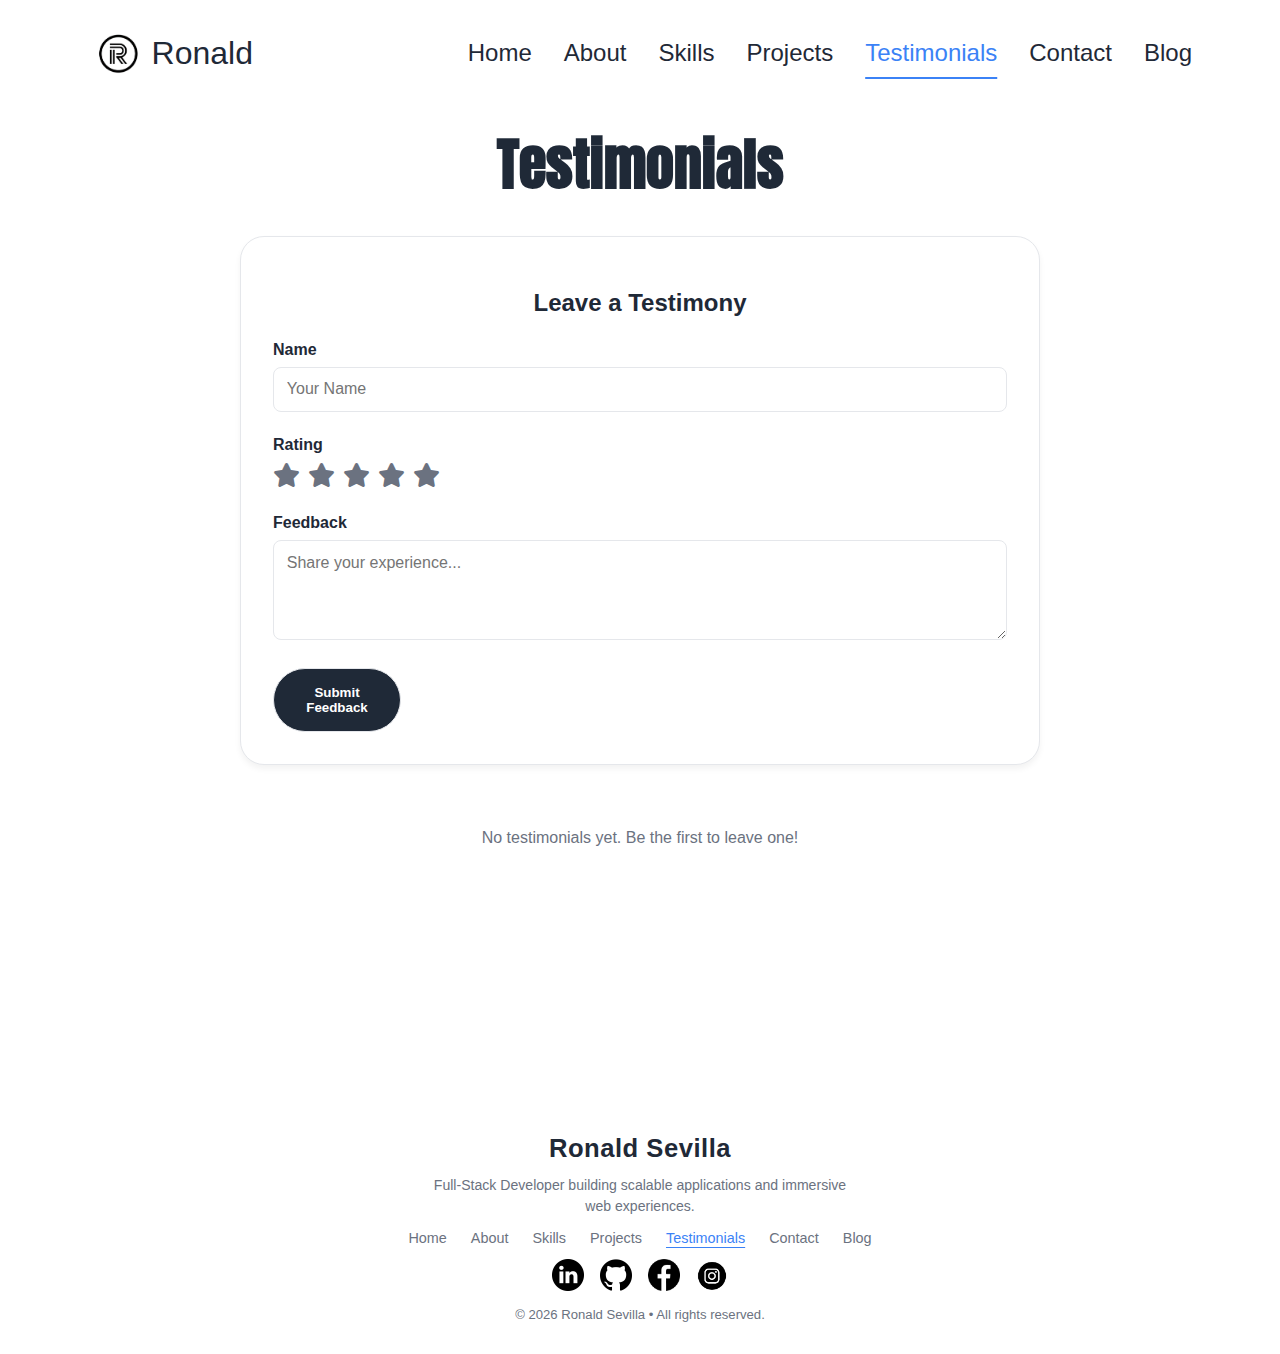
<file: docs/Testimonials.html>
<!DOCTYPE html>
<html lang="en">

<head>
    <meta charset="UTF-8" />
    <meta http-equiv="X-UA-Compatible" content="IE=edge" />
    <meta name="viewport" content="width=device-width, initial-scale=1.0" />
    <title>Testimonials - Ronald Sevilla</title>
    <link rel="stylesheet" href="style.css" />
    <link rel="stylesheet" href="mediaquaries.css" />
    <link rel="stylesheet" href="Testimonials.css" />
    <link rel="stylesheet" href="TestimonialsMediaQuaries.css" />
    <link rel="stylesheet" href="https://cdnjs.cloudflare.com/ajax/libs/font-awesome/6.4.0/css/all.min.css" />
</head>

<body>
    <nav id="desktop-nav">
        <a href="index.html" class="logo"
            style="display:flex; align-items:center; gap:0.5rem; text-decoration:none; color:inherit;">
            <img src="./assets/PortfolioLogo.png" alt="Logo" style="height:2.75rem; width:auto;">
            Ronald
        </a>
        <div style="display: flex; align-items: center; gap: 2rem;">
            <ul class="nav-links">
                <li><a href="index.html">Home</a></li>
                <li><a href="About.html">About</a></li>
                <li><a href="Skills.html">Skills</a></li>
                <li><a href="Project.html">Projects</a></li>
                <li><a href="Testimonials.html" class="active">Testimonials</a></li> 
                <li><a href="Contact.html">Contact</a></li>
                <li><a href="Blog.html">Blog</a></li>
            </ul>
        </div>
    </nav>
    <nav id="hamburger-nav">
        <a href="index.html" class="logo"
            style="display:flex; align-items:center; gap:0.5rem; text-decoration:none; color:inherit;">
            <img src="./assets/PortfolioLogo.png" alt="Logo" style="height:2.75rem; width:auto;">
            Ronald
        </a>
        <div class="hamburger-menu">
            <div class="hamburger-icon" onclick="toggleMenu()">
                <span></span>
                <span></span>
                <span></span>
            </div>
            <div class="menu-links">
                <ul>
                    <li><a href="index.html" onclick="toggleMenu()">Home</a></li>
                    <li><a href="About.html" onclick="toggleMenu()">About</a></li>
                    <li><a href="Skills.html" onclick="toggleMenu()">Skills</a></li>
                    <li><a href="Project.html" onclick="toggleMenu()">Projects</a></li>
                    <li><a href="Testimonials.html" onclick="toggleMenu()">Testimonials</a></li> 
                    <li><a href="Contact.html" onclick="toggleMenu()">Contact</a></li>
                    <li><a href="Blog.html" onclick="toggleMenu()">Blog</a></li>
                </ul>
            </div>
        </div>
    </nav>

    <section id="testimonials">
        <h1 class="title">Testimonials</h1>
        <div class="testimonials-container">
        
            <div class="testimonial-form-container">
                <h2>Leave a Testimony</h2>
                <form id="testimonialForm" onsubmit="submitTestimonial(event)">
                    <div class="form-group">
                        <label for="name">Name</label>
                        <input type="text" id="name" name="name" placeholder="Your Name" required>
                    </div>
                    <div class="form-group">
                        <label>Rating</label>
                        <div class="star-rating">
                            <input type="radio" id="star5" name="rating" value="5" /><label for="star5"
                                title="5 stars"><i class="fas fa-star"></i></label>
                            <input type="radio" id="star4" name="rating" value="4" /><label for="star4"
                                title="4 stars"><i class="fas fa-star"></i></label>
                            <input type="radio" id="star3" name="rating" value="3" /><label for="star3"
                                title="3 stars"><i class="fas fa-star"></i></label>
                            <input type="radio" id="star2" name="rating" value="2" /><label for="star2"
                                title="2 stars"><i class="fas fa-star"></i></label>
                            <input type="radio" id="star1" name="rating" value="1" /><label for="star1"
                                title="1 star"><i class="fas fa-star"></i></label>
                        </div>
                    </div>
                    <div class="form-group">
                        <label for="feedback">Feedback</label>
                        <textarea id="feedback" name="feedback" rows="4" placeholder="Share your experience..."
                            required></textarea>
                    </div>

                    <button type="submit" class="btn btn-color-1">Submit Feedback</button>
                </form>
            </div>
            <div class="testimonials-list" id="testimonialsList">
                <p style="text-align: center; color: var(--muted-text); width: 100%;">Loading testimonials...</p>
            </div>
        </div>
    </section>

    <footer>
        <div class="footer-center">
            <div class="footer-logo">
                <span class="footer-logo-name">Ronald Sevilla</span>
            </div>
            <p class="footer-tagline">Full-Stack Developer building scalable applications and immersive web experiences.
            </p>
            <ul class="footer-nav">
                <li><a href="index.html">Home</a></li>
                <li><a href="About.html">About</a></li>
                <li><a href="Skills.html">Skills</a></li>
                <li><a href="Project.html">Projects</a></li>
                <li><a href="Testimonials.html">Testimonials</a></li>
                <li><a href="Contact.html">Contact</a></li>
                <li><a href="Blog.html">Blog</a></li>
            </ul>
            <div class="social-icons">
                <img src="./assets/linkedin.png" alt="LinkedIn" class="icon"
                    onclick="location.href='https://www.linkedin.com/in/ronald-sevilla-124081190/'" />
                <img src="./assets/github.png" alt="Github" class="icon"
                    onclick="location.href='https://github.com/shironxiao/shironxiao'" />
                <img src="./assets/facebook.png" alt="Facebook" class="icon"
                    onclick="location.href='https://www.facebook.com/shiron08/'" />
                <img src="./assets/instagram.png" alt="Instagram" class="icon"
                    onclick="location.href='https://www.instagram.com/sh_i_ron/?__pwa=1'" />
            </div>
            <p class="copyright">© 2026 Ronald Sevilla • All rights reserved.</p>
        </div>
    </footer>

    <script src="script.js"></script>
    <script src="Testimonials.js"></script>
</body>
</html>
</file>
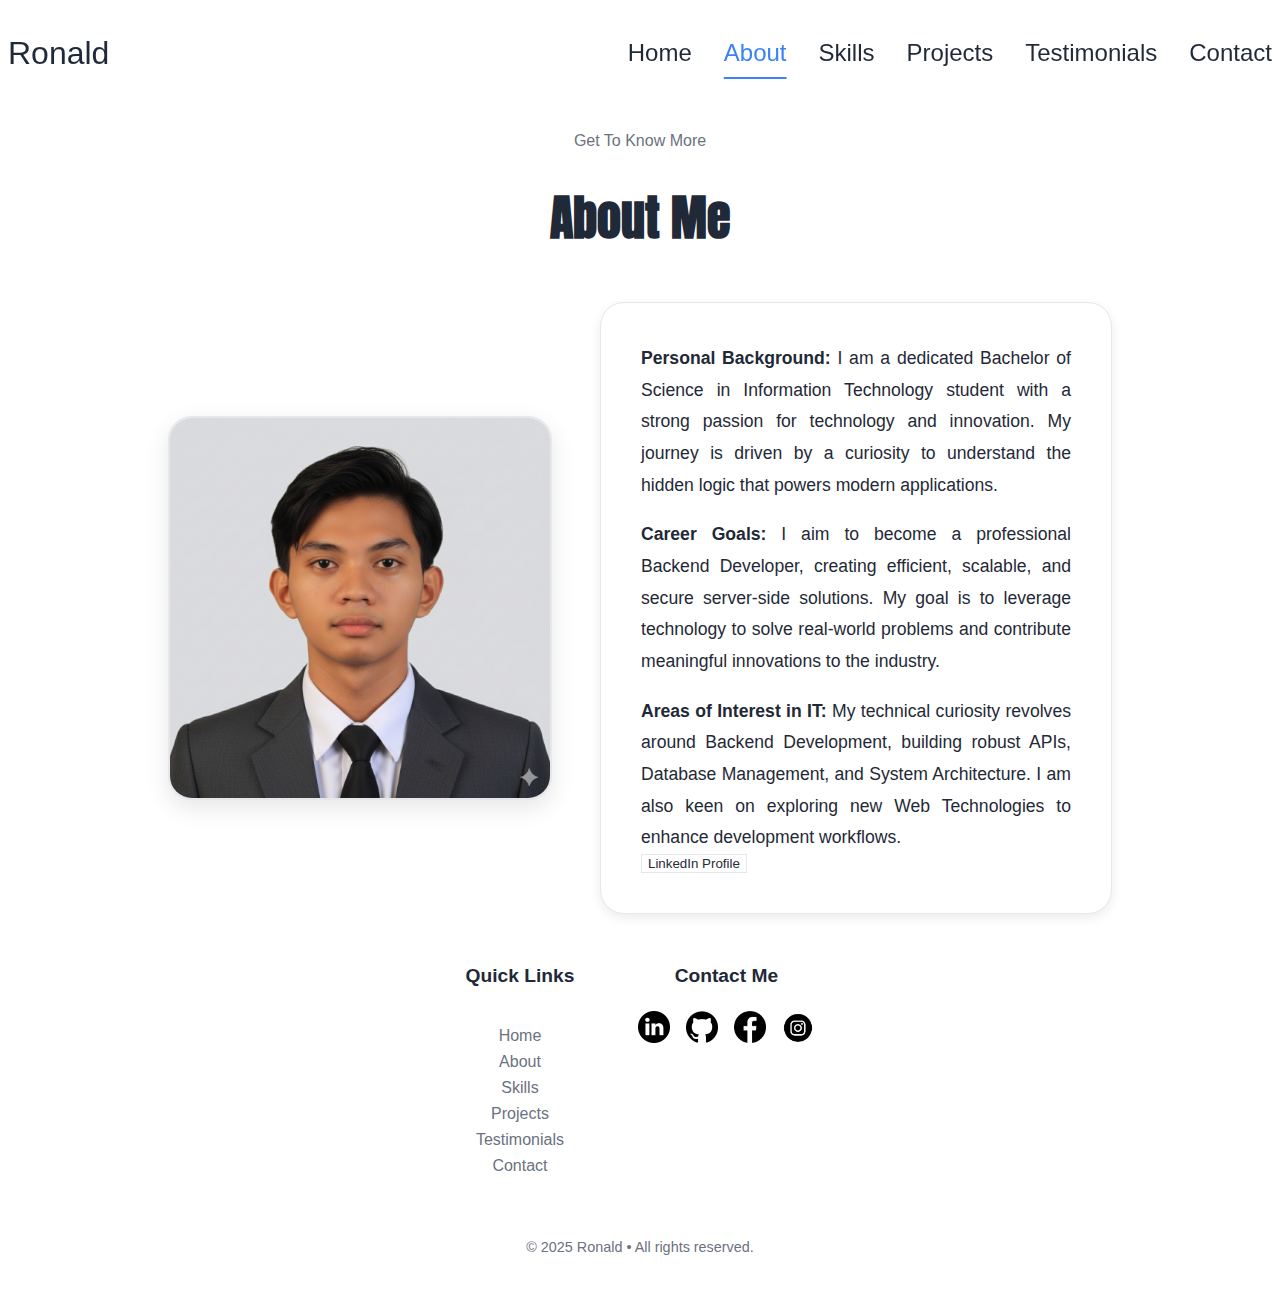
<file: Portfolio/About.html>
<!DOCTYPE html>
<html lang="en">

<head>
  <meta charset="UTF-8" />
  <meta http-equiv="X-UA-Compatible" content="IE=edge" />
  <meta name="viewport" content="width=device-width, initial-scale=1.0" />
  <title>My Portfolio</title>
  <link rel="stylesheet" href="About.css" />
  <link rel="stylesheet" href="AboutMediaQuaries.css" />
  <link rel="stylesheet" href="https://cdnjs.cloudflare.com/ajax/libs/font-awesome/6.4.0/css/all.min.css" />
</head>

<body>
  <nav id="desktop-nav">
    <div class="logo">Ronald</div>
    <div style="display: flex; align-items: center; gap: 2rem;">
      <ul class="nav-links">
        <li><a href="index.html">Home</a></li>
        <li><a href="About.html">About</a></li>
        <li><a href="Skills.html">Skills</a></li>
        <li><a href="Project.html">Projects</a></li>
        <li><a href="Testimonials.html">Testimonials</a></li>
        <li><a href="Contact.html">Contact</a></li>
      </ul>

    </div>

  </nav>
  <nav id="hamburger-nav">
    <div class="logo">Ronald</div>

    <div class="hamburger-menu">
      <div class="hamburger-icon" onclick="toggleMenu()">
        <span></span>
        <span></span>
        <span></span>
      </div>
      <div class="menu-links">
        <ul>
          <li><a href="index.html" onclick="toggleMenu()">Home</a></li>
          <li><a href="About.html" onclick="toggleMenu()">About</a></li>
          <li><a href="Skills.html" onclick="toggleMenu()">Skills</a></li>
          <li><a href="Project.html" onclick="toggleMenu()">Projects</a></li>
          <li><a href="Testimonials.html" onclick="toggleMenu()">Testimonials</a></li>
          <li><a href="Contact.html" onclick="toggleMenu()">Contact</a></li>
        </ul>
      </div>
    </div>
  </nav>
  <section id="about">
    <p class="section__text__p1">Get To Know More</p>
    <h1 class="title">About Me</h1>
    <div class="section-container">
      <div class="section__pic-container">
        <img src="./assets/PhotoAi.png" alt="Profile picture" class="about-pic" />
      </div>
      <div class="about-details-container">
        <div class="about-containers">

        </div>
        <div class="text-container">
          <p>
            <strong>Personal Background:</strong> I am a dedicated Bachelor of Science in Information Technology student
            with a strong passion for technology and innovation. My journey is driven by a curiosity to understand the
            hidden logic that powers modern applications.
          </p>
          <br>
          <p>
            <strong>Career Goals:</strong> I aim to become a professional Backend Developer, creating efficient,
            scalable, and secure server-side solutions. My goal is to leverage technology to solve real-world problems
            and contribute meaningful innovations to the industry.
          </p>
          <br>
          <p>
            <strong>Areas of Interest in IT:</strong> My technical curiosity revolves around Backend Development,
            building robust APIs, Database Management, and System Architecture. I am also keen on exploring new Web
            Technologies to enhance development workflows.
          </p>
          <div class="btn-container">
            <button class="btn btn-color-2"
              onclick="location.href='https://www.linkedin.com/in/ronald-sevilla-124081190/'">
              LinkedIn Profile
            </button>
          </div>
        </div>
      </div>
    </div>
  </section>

  <footer>
    <div class="footer-content">
      <div class="footer-column">
        <h3>Quick Links</h3>
        <ul class="footer-links">
          <li><a href="index.html">Home</a></li>
          <li><a href="About.html">About</a></li>
          <li><a href="Skills.html">Skills</a></li>
          <li><a href="Project.html">Projects</a></li>
          <li><a href="Testimonials.html">Testimonials</a></li>
          <li><a href="Contact.html">Contact</a></li>
        </ul>
      </div>
      <div class="footer-column">
        <h3>Contact Me</h3>
        <div class="social-icons">
          <img src="./assets/linkedin.png" alt="My LinkedIn profile" class="icon"
            onclick="location.href='https://www.linkedin.com/in/ronald-sevilla-124081190/'" />
          <img src="./assets/github.png" alt="My Github profile" class="icon"
            onclick="location.href='https://github.com/shironxiao/shironxiao'" />
          <img src="./assets/facebook.png" alt="My facebook profile" class="icon"
            onclick="location.href='https://www.facebook.com/shiron08/'" />
          <img src="./assets/instagram.png" alt="My instagram profile" class="icon"
            onclick="location.href='https://https://www.instagram.com/sh_i_ron'" />
        </div>
      </div>
    </div>
    <p class="copyright">© 2025 Ronald • All rights reserved.</p>
  </footer>
  <script src="script.js"></script>
</body>

</html>
</file>
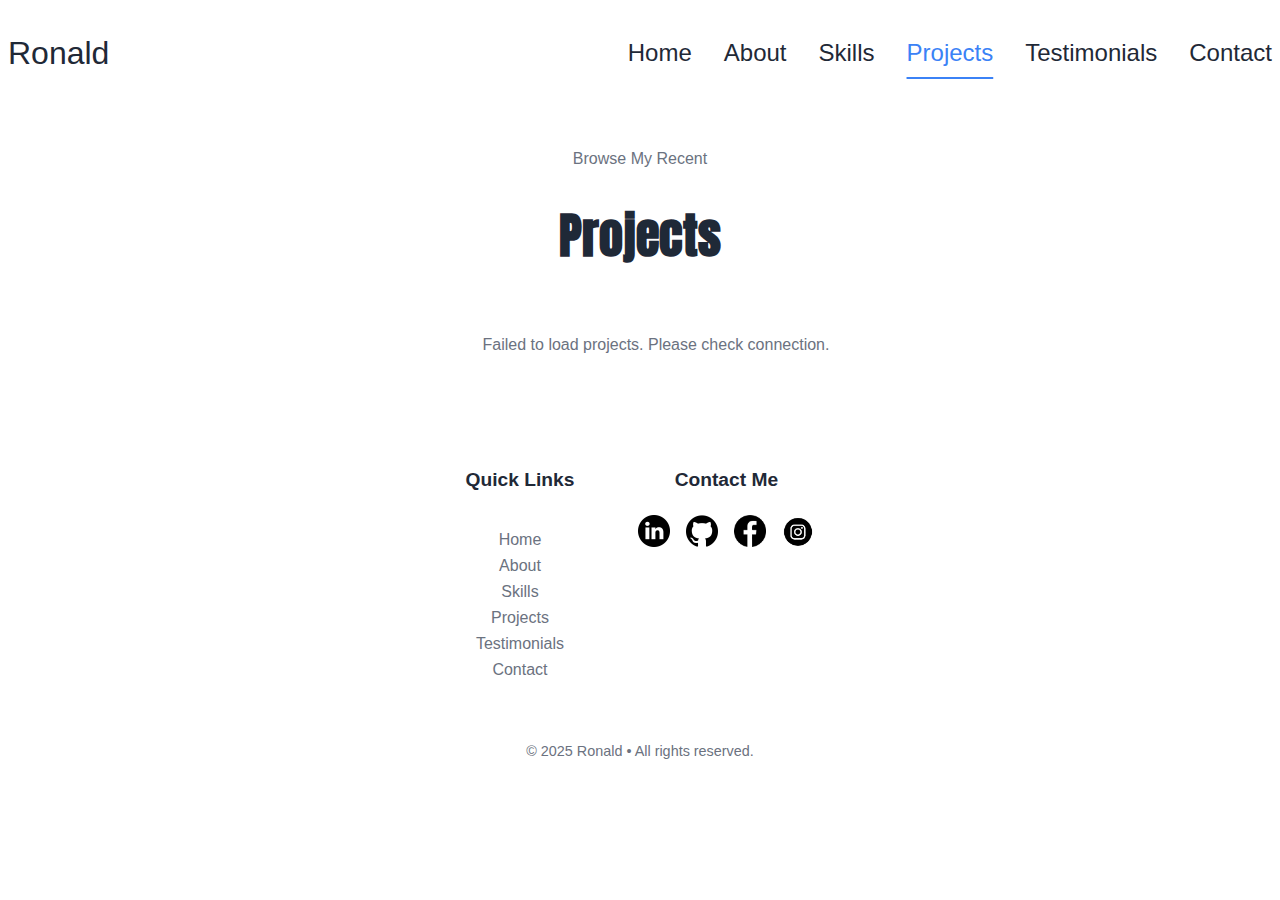
<file: Portfolio/Project.html>
<!DOCTYPE html>
<html lang="en">

<head>
  <meta charset="UTF-8" />
  <meta http-equiv="X-UA-Compatible" content="IE=edge" />
  <meta name="viewport" content="width=device-width, initial-scale=1.0" />
  <title>My Portfolio</title>
  <link rel="stylesheet" href="Project.css" />
  <link rel="stylesheet" href="ProjectMediaQuaries.css" />
  <link rel="stylesheet" href="https://cdnjs.cloudflare.com/ajax/libs/font-awesome/6.4.0/css/all.min.css" />
</head>

<body>
  <nav id="desktop-nav">
    <div class="logo">Ronald</div>
    <div style="display: flex; align-items: center; gap: 2rem;">
      <ul class="nav-links">
        <li><a href="index.html">Home</a></li>
        <li><a href="About.html">About</a></li>
        <li><a href="Skills.html">Skills</a></li>
        <li><a href="Project.html">Projects</a></li>
        <li><a href="Testimonials.html">Testimonials</a></li>
        <li><a href="Contact.html">Contact</a></li>
      </ul>

    </div>

  </nav>
  <nav id="hamburger-nav">
    <div class="logo">Ronald</div>

    <div class="hamburger-menu">
      <div class="hamburger-icon" onclick="toggleMenu()">
        <span></span>
        <span></span>
        <span></span>
      </div>
      <div class="menu-links">
        <ul>
          <li><a href="index.html" onclick="toggleMenu()">Home</a></li>
          <li><a href="About.html" onclick="toggleMenu()">About</a></li>
          <li><a href="Skills.html" onclick="toggleMenu()">Skills</a></li>
          <li><a href="Project.html" onclick="toggleMenu()">Projects</a></li>
          <li><a href="Testimonials.html" onclick="toggleMenu()">Testimonials</a></li>
          <li><a href="Contact.html" onclick="toggleMenu()">Contact</a></li>
        </ul>
      </div>
    </div>
  </nav>
  <section id="projects">
    <p class="section__text__p1">Browse My Recent</p>
    <h1 class="title">Projects</h1>
    <!-- Dynamic Projects Container -->
    <div id="projects-container" class="project-container">
      <div class="loading-spinner" style="text-align: center; width: 100%; color: var(--muted-text);">
        <i class="fas fa-spinner fa-spin fa-2x"></i>
        <p>Loading projects...</p>
      </div>
    </div>
  </section>
  <footer>
    <div class="footer-content">
      <div class="footer-column">
        <h3>Quick Links</h3>
        <ul class="footer-links">
          <li><a href="index.html">Home</a></li>
          <li><a href="About.html">About</a></li>
          <li><a href="Skills.html">Skills</a></li>
          <li><a href="Project.html">Projects</a></li>
          <li><a href="Testimonials.html">Testimonials</a></li>
          <li><a href="Contact.html">Contact</a></li>
        </ul>
      </div>
      <div class="footer-column">
        <h3>Contact Me</h3>
        <div class="social-icons">
          <img src="./assets/linkedin.png" alt="My LinkedIn profile" class="icon"
            onclick="location.href='https://www.linkedin.com/in/ronald-sevilla-124081190/'" />
          <img src="./assets/github.png" alt="My Github profile" class="icon"
            onclick="location.href='https://github.com/shironxiao/shironxiao'" />
          <img src="./assets/facebook.png" alt="My facebook profile" class="icon"
            onclick="location.href='https://www.facebook.com/shiron08/'" />
          <img src="./assets/instagram.png" alt="My instagram profile" class="icon"
            onclick="location.href='https://https://www.instagram.com/sh_i_ron'" />
        </div>
      </div>
    </div>
    <p class="copyright">© 2025 Ronald • All rights reserved.</p>
  </footer>

  <!-- Fullscreen Image Modal -->
  <div id="imageModal" class="image-modal">
    <span class="modal-close" onclick="closeImageFullscreen()">
      <i class="fas fa-times"></i>
    </span>
    <img class="modal-content" id="modalImage">
  </div>

  <script src="script.js"></script>
  <script src="project.js"></script>
</body>

</html>
</file>
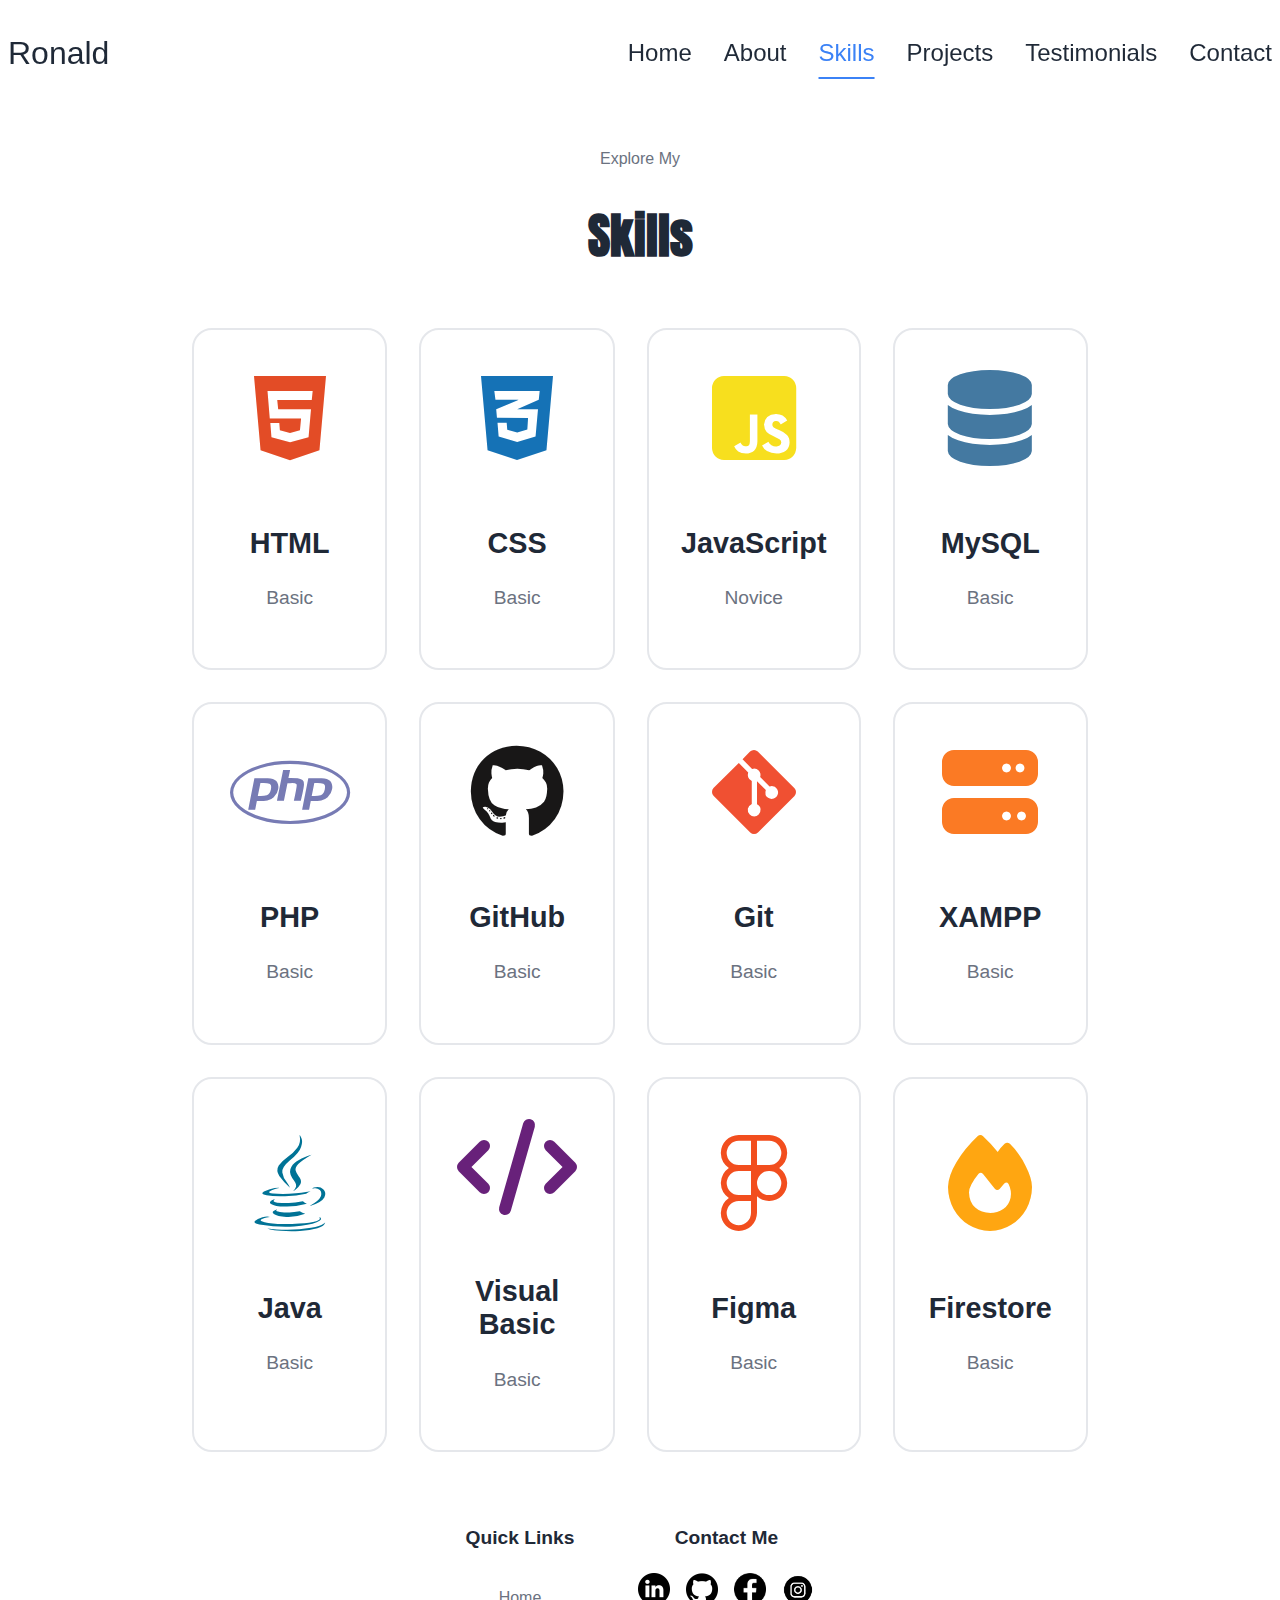
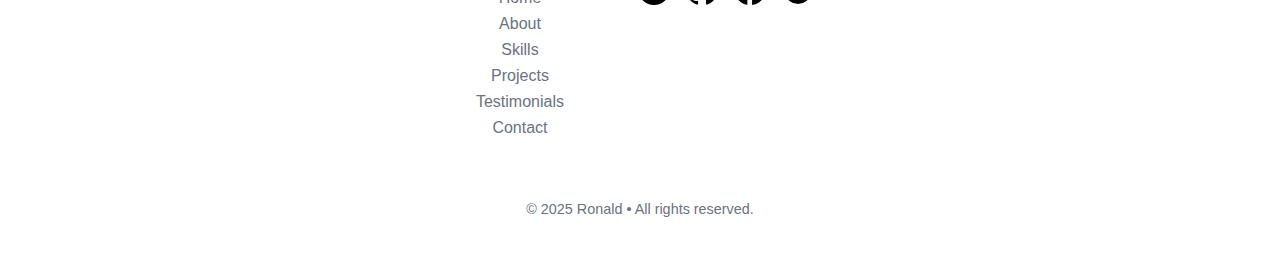
<file: Portfolio/Skills.html>
<!DOCTYPE html>
<html lang="en">

<head>
  <meta charset="UTF-8" />
  <meta http-equiv="X-UA-Compatible" content="IE=edge" />
  <meta name="viewport" content="width=device-width, initial-scale=1.0" />
  <title>My Portfolio</title>
  <link rel="stylesheet" href="Skills.css" />
  <link rel="stylesheet" href="SkillsMediaQuaries.css" />
  <link rel="stylesheet" href="https://cdnjs.cloudflare.com/ajax/libs/font-awesome/6.4.0/css/all.min.css" />
</head>

<body>
  <nav id="desktop-nav">
    <div class="logo">Ronald</div>
    <div style="display: flex; align-items: center; gap: 2rem;">
      <ul class="nav-links">
        <li><a href="index.html">Home</a></li>
        <li><a href="About.html">About</a></li>
        <li><a href="Skills.html">Skills</a></li>
        <li><a href="Project.html">Projects</a></li>
        <li><a href="Testimonials.html">Testimonials</a></li>
        <li><a href="Contact.html">Contact</a></li>
      </ul>

    </div>

  </nav>
  <nav id="hamburger-nav">
    <div class="logo">Ronald</div>

    <div class="hamburger-menu">
      <div class="hamburger-icon" onclick="toggleMenu()">
        <span></span>
        <span></span>
        <span></span>
      </div>
      <div class="menu-links">
        <ul>
          <li><a href="index.html" onclick="toggleMenu()">Home</a></li>
          <li><a href="About.html" onclick="toggleMenu()">About</a></li>
          <li><a href="Skills.html" onclick="toggleMenu()">Skills</a></li>
          <li><a href="Project.html" onclick="toggleMenu()">Projects</a></li>
          <li><a href="Testimonials.html" onclick="toggleMenu()">Testimonials</a></li>
          <li><a href="Contact.html" onclick="toggleMenu()">Contact</a></li>
        </ul>
      </div>
    </div>
  </nav>
  <section id="skills">
    <p class="section__text__p1">Explore My</p>
    <h1 class="title">Skills</h1>
    <div class="experience-details-container">
      <div class="skills-grid">
        <article>
          <i class="fab fa-html5" style="font-size: 6rem; color: #E34C26;"></i>
          <div>
            <h3>HTML</h3>
            <p>Basic</p>
          </div>
        </article>
        <article>
          <i class="fab fa-css3-alt" style="font-size: 6rem; color: #1572B6;"></i>
          <div>
            <h3>CSS</h3>
            <p>Basic</p>
          </div>
        </article>
        <article>
          <i class="fab fa-js-square" style="font-size: 6rem; color: #F7DF1E;"></i>
          <div>
            <h3>JavaScript</h3>
            <p>Novice</p>
          </div>
        </article>
        <article>
          <i class="fas fa-database" style="font-size: 6rem; color: #4479A1;"></i>
          <div>
            <h3>MySQL</h3>
            <p>Basic</p>
          </div>
        </article>
        <article>
          <i class="fab fa-php" style="font-size: 6rem; color: #777BB4;"></i>
          <div>
            <h3>PHP</h3>
            <p>Basic</p>
          </div>
        </article>
        <article>
          <i class="fab fa-github" style="font-size: 6rem; color: #181717;"></i>
          <div>
            <h3>GitHub</h3>
            <p>Basic</p>
          </div>
        </article>
        <article>
          <i class="fab fa-git-alt" style="font-size: 6rem; color: #F05032;"></i>
          <div>
            <h3>Git</h3>
            <p>Basic</p>
          </div>
        </article>
        <article>
          <i class="fas fa-server" style="font-size: 6rem; color: #FB7A24;"></i>
          <div>
            <h3>XAMPP</h3>
            <p>Basic</p>
          </div>
        </article>
        <article>
          <i class="fab fa-java" style="font-size: 6rem; color: #007396;"></i>
          <div>
            <h3>Java</h3>
            <p>Basic</p>
          </div>
        </article>
        <article>
          <i class="fas fa-code" style="font-size: 6rem; color: #68217A;"></i>
          <div>
            <h3>Visual Basic</h3>
            <p>Basic</p>
          </div>
        </article>
        <article>
          <i class="fab fa-figma" style="font-size: 6rem; color: #F24E1E;"></i>
          <div>
            <h3>Figma</h3>
            <p>Basic</p>
          </div>
        </article>
        <article>
          <i class="fas fa-fire" style="font-size: 6rem; color: #FFA611;"></i>
          <div>
            <h3>Firestore</h3>
            <p>Basic</p>
          </div>
        </article>
      </div>
    </div>
  </section>
  <footer>
    <div class="footer-content">
      <div class="footer-column">
        <h3>Quick Links</h3>
        <ul class="footer-links">
          <li><a href="index.html">Home</a></li>
          <li><a href="About.html">About</a></li>
          <li><a href="Skills.html">Skills</a></li>
          <li><a href="Project.html">Projects</a></li>
          <li><a href="Testimonials.html">Testimonials</a></li>
          <li><a href="Contact.html">Contact</a></li>
        </ul>
      </div>
      <div class="footer-column">
        <h3>Contact Me</h3>
        <div class="social-icons">
          <img src="./assets/linkedin.png" alt="My LinkedIn profile" class="icon"
            onclick="location.href='https://www.linkedin.com/in/ronald-sevilla-124081190/'" />
          <img src="./assets/github.png" alt="My Github profile" class="icon"
            onclick="location.href='https://github.com/shironxiao/shironxiao'" />
          <img src="./assets/facebook.png" alt="My facebook profile" class="icon"
            onclick="location.href='https://www.facebook.com/shiron08/'" />
          <img src="./assets/instagram.png" alt="My instagram profile" class="icon"
            onclick="location.href='https://https://www.instagram.com/sh_i_ron'" />
        </div>
      </div>
    </div>
    <p class="copyright">© 2025 Ronald • All rights reserved.</p>
  </footer>
  <script src="script.js"></script>
</body>

</html>
</file>
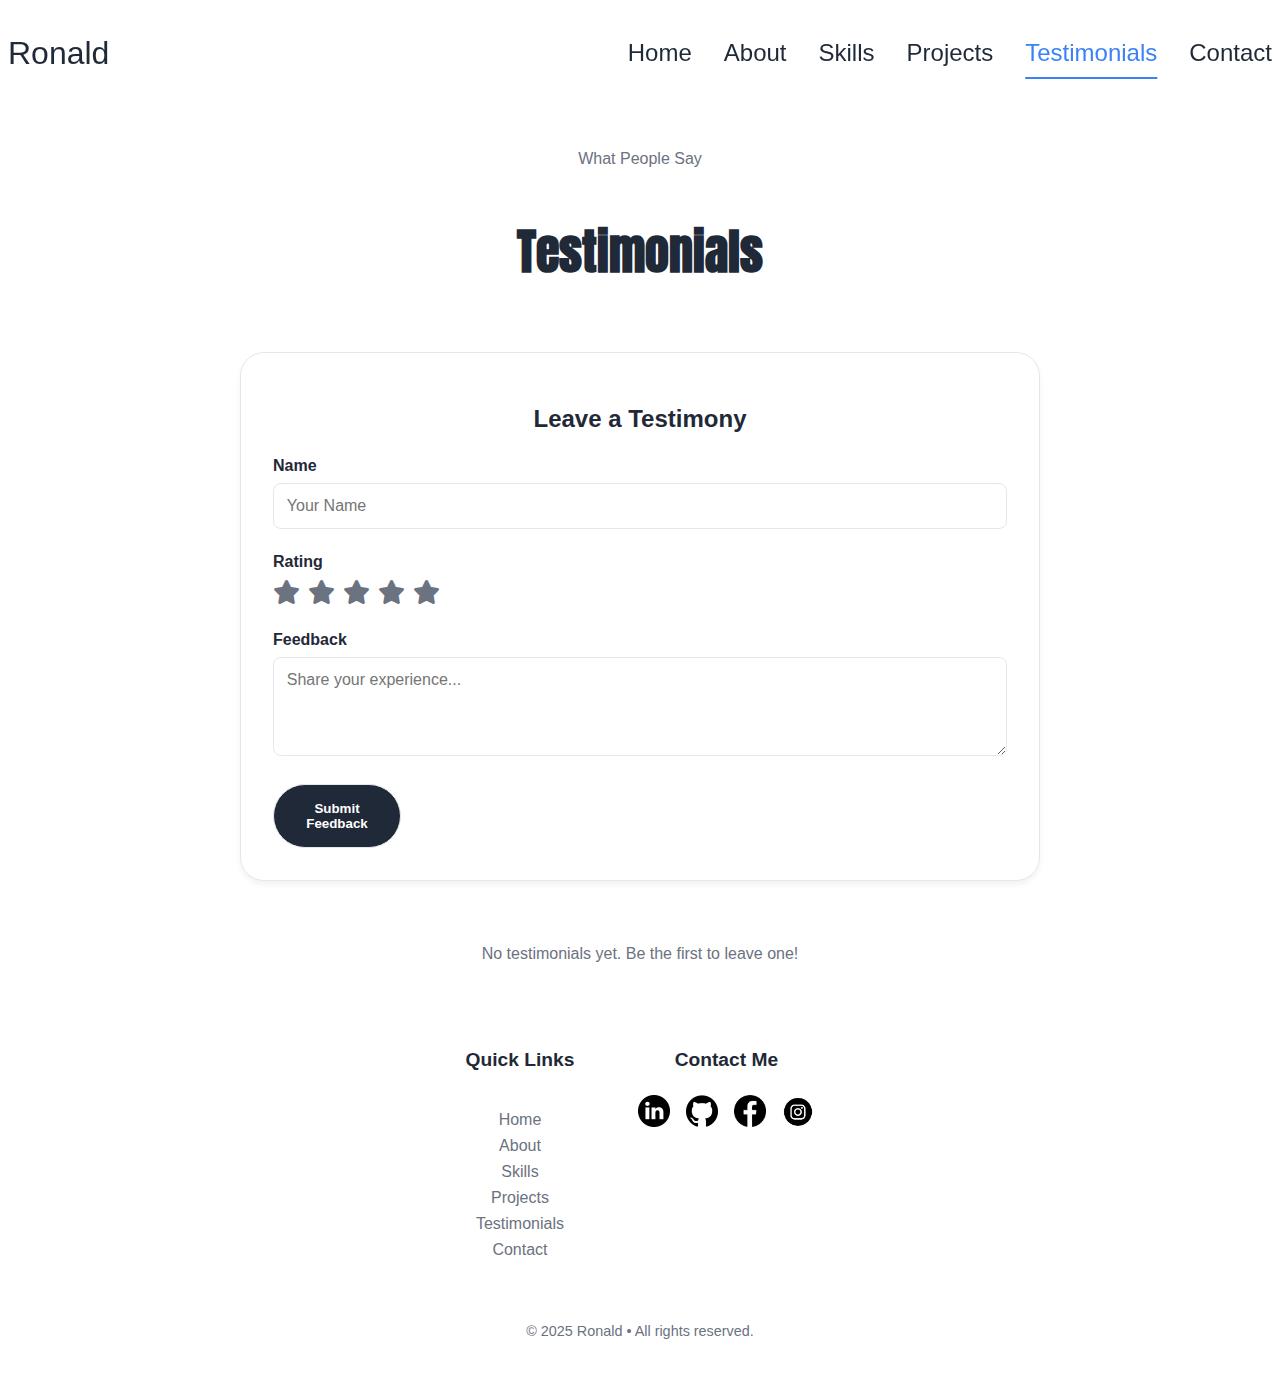
<file: Portfolio/Testimonials.html>
<!DOCTYPE html>
<html lang="en">

<head>
    <meta charset="UTF-8" />
    <meta http-equiv="X-UA-Compatible" content="IE=edge" />
    <meta name="viewport" content="width=device-width, initial-scale=1.0" />
    <title>Testimonials - Ronald Sevilla</title>
    <link rel="stylesheet" href="style.css" />
    <link rel="stylesheet" href="mediaquaries.css" />
    <link rel="stylesheet" href="Testimonials.css" />
    <link rel="stylesheet" href="https://cdnjs.cloudflare.com/ajax/libs/font-awesome/6.4.0/css/all.min.css" />
</head>

<body>
    <nav id="desktop-nav">
        <div class="logo">Ronald</div>
        <div style="display: flex; align-items: center; gap: 2rem;">
            <ul class="nav-links">
                <li><a href="index.html">Home</a></li>
                <li><a href="About.html">About</a></li>
                <li><a href="Skills.html">Skills</a></li>
                <li><a href="Project.html">Projects</a></li>
                <li><a href="Testimonials.html" class="active">Testimonials</a></li> <!-- Added link -->
                <li><a href="Contact.html">Contact</a></li>
            </ul>
        </div>
    </nav>
    <nav id="hamburger-nav">
        <div class="logo">Ronald</div>
        <div class="hamburger-menu">
            <div class="hamburger-icon" onclick="toggleMenu()">
                <span></span>
                <span></span>
                <span></span>
            </div>
            <div class="menu-links">
                <ul>
                    <li><a href="index.html" onclick="toggleMenu()">Home</a></li>
                    <li><a href="About.html" onclick="toggleMenu()">About</a></li>
                    <li><a href="Skills.html" onclick="toggleMenu()">Skills</a></li>
                    <li><a href="Project.html" onclick="toggleMenu()">Projects</a></li>
                    <li><a href="Testimonials.html" onclick="toggleMenu()">Testimonials</a></li> <!-- Added link -->
                    <li><a href="Contact.html" onclick="toggleMenu()">Contact</a></li>
                </ul>
            </div>
        </div>
    </nav>

    <section id="testimonials">
        <p class="section__text__p1">What People Say</p>
        <h1 class="title">Testimonials</h1>

        <div class="testimonials-container">
            <!-- Submission Form -->
            <div class="testimonial-form-container">
                <h2>Leave a Testimony</h2>
                <form id="testimonialForm" onsubmit="submitTestimonial(event)">
                    <div class="form-group">
                        <label for="name">Name</label>
                        <input type="text" id="name" name="name" placeholder="Your Name" required>
                    </div>

                    <div class="form-group">
                        <label>Rating</label>
                        <div class="star-rating">
                            <input type="radio" id="star5" name="rating" value="5" /><label for="star5"
                                title="5 stars"><i class="fas fa-star"></i></label>
                            <input type="radio" id="star4" name="rating" value="4" /><label for="star4"
                                title="4 stars"><i class="fas fa-star"></i></label>
                            <input type="radio" id="star3" name="rating" value="3" /><label for="star3"
                                title="3 stars"><i class="fas fa-star"></i></label>
                            <input type="radio" id="star2" name="rating" value="2" /><label for="star2"
                                title="2 stars"><i class="fas fa-star"></i></label>
                            <input type="radio" id="star1" name="rating" value="1" /><label for="star1"
                                title="1 star"><i class="fas fa-star"></i></label>
                        </div>
                    </div>

                    <div class="form-group">
                        <label for="feedback">Feedback</label>
                        <textarea id="feedback" name="feedback" rows="4" placeholder="Share your experience..."
                            required></textarea>
                    </div>

                    <button type="submit" class="btn btn-color-1">Submit Feedback</button>
                </form>
            </div>

            <!-- Display Area -->
            <div class="testimonials-list" id="testimonialsList">
                <!-- Testimonials will be injected here by JS -->
                <p style="text-align: center; color: var(--muted-text); width: 100%;">Loading testimonials...</p>
            </div>
        </div>
    </section>

    <footer>
        <div class="footer-content">
            <div class="footer-column">
                <h3>Quick Links</h3>
                <ul class="footer-links">
                    <li><a href="index.html">Home</a></li>
                    <li><a href="About.html">About</a></li>
                    <li><a href="Skills.html">Skills</a></li>
                    <li><a href="Project.html">Projects</a></li>
                    <li><a href="Testimonials.html">Testimonials</a></li>
                    <li><a href="Contact.html">Contact</a></li>
                </ul>
            </div>
            <div class="footer-column">
                <h3>Contact Me</h3>
                <div class="social-icons">
                    <img src="./assets/linkedin.png" alt="My LinkedIn profile" class="icon"
                        onclick="location.href='https://www.linkedin.com/in/ronald-sevilla-124081190/'" />
                    <img src="./assets/github.png" alt="My Github profile" class="icon"
                        onclick="location.href='https://github.com/shironxiao/shironxiao'" />
                    <img src="./assets/facebook.png" alt="My facebook profile" class="icon"
                        onclick="location.href='https://www.facebook.com/shiron08/'" />
                    <img src="./assets/instagram.png" alt="My instagram profile" class="icon"
                        onclick="location.href='https://https://www.instagram.com/sh_i_ron'" />
                </div>
            </div>
        </div>
        <p class="copyright">© 2025 Ronald • All rights reserved.</p>
    </footer>

    <script src="script.js"></script>
    <script src="Testimonials.js"></script>
</body>

</html>
</file>
<file: docs/style.css>
:root {
  --bg: #FFFFFF;
  --text: #1F2937;
  --accent: #3B82F6;
  --card-bg: #FFFFFF;
  --border: #E5E7EB;
  --muted-text: #6B7280;
}

.icon {
  cursor: pointer;
  height: 2rem;
  filter: invert(0);
  transition: filter 0.3s ease;
}

@font-face {
  font-family: "Anton";
  src: url("fonts/Anton-Regular.ttf") format("truetype");
  font-weight: normal;
  font-style: normal;
}

@import url("https://fonts.googleapis.com/css2?family=Poppins:wght@300;400;500;600&display=swap");

body {
  font-family: "Poppins", sans-serif;
  background-color: var(--bg);
  color: var(--text);
  transition: background 0.3s ease, color 0.3s ease;
}

p {
  color: var(--muted-text);
}

a,
.btn {
  transition: all 300ms ease;
}

nav,
.nav-links {
  display: flex;
}

nav {
  justify-content: space-between;
  align-items: center;
  height: 10vh;
  margin: 0 5rem;
}

#desktop-nav {
  position: sticky;
  top: 0;
  z-index: 1000;
  background-color: var(--bg);
  transition: transform 0.3s ease, opacity 0.3s ease;
}

#hamburger-nav {
  position: sticky;
  top: 0;
  z-index: 1000;
  background-color: var(--bg);
  transition: transform 0.3s ease, opacity 0.3s ease;
}

#desktop-nav.hidden,
#hamburger-nav.hidden {
  transform: translateY(-100%);
  opacity: 0;
  pointer-events: none;
}

#desktop-nav.visible,
#hamburger-nav.visible {
  transform: translateY(0);
  opacity: 1;
  pointer-events: auto;
}

.nav-links {
  gap: 2rem;
  list-style: none;
  font-size: 1.5rem;
}

.nav-links a {
  color: var(--text);
  text-decoration: none;
  transition: all 0.3s ease;
}

.nav-links a:hover {
  color: var(--accent);
  text-decoration: underline;
  text-underline-offset: 1rem;
  text-decoration-color: var(--accent);
}

.nav-links a.active {
  color: var(--accent);
  text-decoration: underline;
  text-underline-offset: 1rem;
  text-decoration-color: var(--accent);
}

a {
  color: var(--text);
  text-decoration: none;
  text-decoration-color: white;
}

a:hover {
  color: var(--accent);
  text-decoration: underline;
  text-underline-offset: 1rem;
  text-decoration-color: var(--accent);
}

.logo {
  font-size: 2rem;
  color: var(--text);
}

.logo:hover {
  cursor: default;
}

.btn-color-1,
.btn-color-2 {
  border: var(--border) 0.1rem solid;
  color: var(--text);
  transition: all 0.3s ease;
  cursor: pointer;
}

.btn-color-1 {
  background: var(--text);
  color: var(--bg);
}

.btn-color-2 {
  background: none;
}

.btn-color-1:hover {
  background: var(--accent);
  color: var(--bg);
  border-color: var(--accent);
  transform: translateY(-2px);
}

.btn-color-2:hover {
  border-color: var(--accent);
  background: var(--accent);
  color: var(--bg);
  transform: translateY(-2px);
}


#hamburger-nav {
  display: none;
}

.hamburger-menu {
  position: relative;
  display: inline-block;
}

.hamburger-icon {
  display: flex;
  flex-direction: column;
  justify-content: space-between;
  height: 24px;
  width: 30px;
  cursor: pointer;
}

.hamburger-icon span {
  width: 100%;
  height: 2px;
  background-color: var(--text);
  transition: all 0.3 ease-in-out;
}

.menu-links {
  position: absolute;
  top: 100%;
  right: 0;
  background-color: var(--card-bg);
  width: fit-content;
  max-height: 0;
  overflow: hidden;
  transition: all 0.3 ease-in-out;
}

.menu-links a {
  display: block;
  padding: 10px;
  text-align: center;
  font-size: 1.5rem;
  color: var(--text);
  text-decoration: none;
  transition: all 0.3 ease-in-out;
}

.menu-links li {
  list-style: none;
}

.menu-links.open {
  max-height: 300px;
}

.hamburger-icon.open span:first-child {
  transform: rotate(45deg) translate(10px, 5px);
}

.hamburger-icon.open span:nth-child(2) {
  opacity: 0;
}

.hamburger-icon.open span:last-child {
  transform: rotate(-45deg) translate(10px, -5px);
}

.hamburger-icon span:first-child {
  transform: none;
}

.hamburger-icon span:first-child {
  opacity: 1;
}

.hamburger-icon span:first-child {
  transform: none;
}

section {
  padding-top: 4vh;
  min-height: fit-content;
  margin: 0 10rem;
  box-sizing: border-box;
}

.section-container {
  display: flex;
}

#profile {
  display: flex;
  justify-content: center;
  align-items: center;
  height: 90vh;
  margin-bottom: 2rem;
}

.profile-header {
  display: flex;
  justify-content: center;
  gap: 2rem;
  
  align-items: center;
  
  max-width: 1200px;
  width: 100%;
  flex-direction: row-reverse;
}

.section__pic-container {
  display: flex;
  height: 400px;
  width: 400px;
  margin: auto 0;
  align-items: center;
  justify-content: center;
  border-radius: 50%;
  overflow: hidden;
  padding: 0.5rem;
  background: var(--card-bg);
  border: 0.08rem solid var(--border);
  box-shadow: 0 6px 18px rgba(16, 24, 40, 0.06);
  flex-shrink: 0;
  
}

.section__pic-container img,
.about-pic {
  width: 100%;
  height: 100%;
  object-fit: cover;
  display: block;
  border-radius: 50%;
}

.section__text {
  align-self: center;
  text-align: left;
  display: flex;
  flex-direction: column;
  
  gap: 0;
  max-width: 600px;
}

.section__text p {
  font-weight: 600;
  color: var(--muted-text);
  margin: 0;
  
}

.section__text__p1 {
  text-align: left;
  color: var(--muted-text);
  font-family: "Poppins", sans-serif;
  margin-bottom: 0;
  
  font-size: 1.5rem;
}

.title {
  font-size: 3.5rem;
  
  font-family: "Anton", sans-serif;
  text-align: left;
  color: var(--text);
  line-height: 1.1;
  margin-bottom: 0.5rem;
  
  margin-top: 0;
  
}

.primary-title {
  font-size: 1.75rem;
  font-weight: 600;
  color: var(--text);
  margin-bottom: 0.25rem;
  line-height: 1.2;
}

.secondary-title {
  font-size: 1.1rem;
  font-weight: 500;
  color: var(--muted-text);
  
  margin-bottom: 1.5rem;
  
}

.intro-text {
  margin-top: 0;
  margin-bottom: 1rem;
  
}

.introduction-text {
  text-align: left;
  line-height: 1.7;
  
  font-size: 1.05rem !important;
  font-weight: normal !important;
  color: var(--muted-text) !important;
  margin: 0;
  max-width: 90%;
  
}

.btn-container {
  display: flex;
  justify-content: flex-start;
  
  gap: 1rem;
}

.btn {
  font-weight: 600;
  transition: all 300ms ease;
  padding: 1rem;
  width: 8rem;
  border-radius: 2rem;
}

.btn-container {
  gap: 1rem;
}

@media (max-width: 900px) {
  section {
    height: auto;
    
    margin: 0 2rem;
    padding-top: 3vh;
  }

  .section-container,
  .about-containers {
    flex-direction: column;
    align-items: center;
    gap: 1.25rem;
  }

  .section__pic-container {
    width: 220px;
    height: 220px;
    margin: 0;
  }

  .about-details-container {
    width: 100%;
    padding: 0 0.5rem;
  }

  .details-container {
    max-width: 100%;
    width: 100%;
    margin: 0;
  }

  .text-container {
    width: 100%;
    box-sizing: border-box;
    padding: 0.5rem 0.25rem;
    text-align: left;
  }

  .title {
    font-size: 2.25rem;
  }
}

footer {
  padding: 2.5rem 1rem 1.5rem;
  display: flex;
  justify-content: center;
  align-items: center;
}

.footer-center {
  display: flex;
  flex-direction: column;
  align-items: center;
  gap: 0.75rem;
  width: 100%;
  text-align: center;
}

.footer-logo {
  display: flex;
  align-items: center;
  justify-content: center;
  gap: 0.4rem;
}

.footer-logo-name {
  font-size: 1.6rem;
  font-weight: 700;
  color: var(--text);
  letter-spacing: 0.02em;
}

.footer-tagline {
  font-size: 0.88rem;
  color: var(--muted-text);
  margin: 0;
  max-width: 420px;
  line-height: 1.5;
}

.footer-nav {
  list-style: none;
  padding: 0;
  margin: 0;
  display: flex;
  flex-direction: row;
  flex-wrap: wrap;
  justify-content: center;
  align-items: center;
  gap: 0.4rem 1.5rem;
}

.footer-nav a {
  color: var(--muted-text);
  font-size: 0.9rem;
  text-decoration: none;
  transition: color 0.3s ease;
}

.footer-nav a:hover {
  color: var(--accent);
}

.footer-nav a.active {
  color: var(--accent);
  text-decoration: underline;
  text-underline-offset: 4px;
  text-decoration-color: var(--accent);
}

.social-icons {
  display: flex;
  gap: 1rem;
  justify-content: center;
  align-items: center;
}

.copyright {
  font-size: 0.82rem;
  color: var(--muted-text);
  margin: 0.25rem 0 0;
}

@media (max-width: 600px) {
  .footer-nav {
    gap: 0.4rem 1rem;
  }
}

.whatido-section {
  margin: 0 10rem;
  padding: 5rem 0 2rem;
  text-align: center;
}

.whatido-eyebrow {
  font-size: 0.85rem;
  font-weight: 600;
  letter-spacing: 0.12em;
  text-transform: uppercase;
  color: var(--accent);
  margin-bottom: 0.5rem;
}

.whatido-heading {
  font-family: "Anton", sans-serif;
  font-size: 2.6rem;
  color: var(--text);
  margin: 0 0 0.6rem;
  line-height: 1.1;
}

.whatido-body {
  font-size: 1.05rem;
  color: var(--muted-text);
  max-width: 720px;
  margin: 0 auto;
  line-height: 1.8;
  text-align: center;
}

.whatido-list {
  display: flex;
  flex-direction: column;
  gap: 1.5rem;
  text-align: left;
  max-width: 820px;
  margin: 0 auto;
}

.whatido-item {
  display: flex;
  align-items: flex-start;
  gap: 1.25rem;
  background: var(--card-bg);
  border: 0.08rem solid var(--border);
  border-radius: 1rem;
  padding: 1.5rem 1.75rem;
  box-shadow: 0 2px 12px rgba(16, 24, 40, 0.05);
  transition: transform 0.25s ease, box-shadow 0.25s ease, border-color 0.25s ease;
}

.whatido-item:hover {
  transform: translateY(-4px);
  box-shadow: 0 10px 28px rgba(59, 130, 246, 0.12);
  border-color: var(--accent);
}

.whatido-item-text {
  display: flex;
  flex-direction: column;
  gap: 0.4rem;
}

.whatido-icon {
  width: 2.8rem;
  height: 2.8rem;
  border-radius: 0.7rem;
  background: rgba(59, 130, 246, 0.1);
  color: var(--accent);
  display: flex;
  align-items: center;
  justify-content: center;
  font-size: 1.15rem;
  flex-shrink: 0;
}

.whatido-card h3 {
  font-size: 1.05rem;
  font-weight: 600;
  color: var(--text);
  margin: 0;
}

.whatido-card p,
.whatido-item p {
  font-size: 0.875rem;
  color: var(--muted-text);
  line-height: 1.6;
  margin: 0;
}

.worktogether-section {
  margin: 0 10rem;
  padding: 4rem 0 5rem;
}

.worktogether-inner {
  padding: 3rem 3rem;
  text-align: center;
  display: flex;
  flex-direction: column;
  align-items: center;
  gap: 1.1rem;
}

.worktogether-eyebrow {
  font-size: 0.82rem;
  font-weight: 600;
  letter-spacing: 0.12em;
  text-transform: uppercase;
  color: var(--accent);
  margin: 0;
}

.worktogether-heading {
  font-family: "Anton", sans-serif;
  font-size: 2.8rem;
  color: var(--text);
  margin: 0;
  line-height: 1.1;
}

.worktogether-sub {
  font-size: 1rem;
  color: var(--muted-text);
  max-width: 560px;
  line-height: 1.7;
  margin: 0;
}

.worktogether-actions {
  display: flex;
  gap: 1rem;
  flex-wrap: wrap;
  justify-content: center;
  margin-top: 0.5rem;
  z-index: 1;
}

.worktogether-btn-primary {
  background: var(--text) !important;
  color: var(--bg) !important;
  border-color: var(--text) !important;
  padding: 0.85rem 2rem;
  border-radius: 2rem;
  font-size: 0.95rem;
  font-weight: 600;
  display: inline-flex;
  align-items: center;
  justify-content: center;
  gap: 0.5rem;
  text-decoration: none;
  transition: all 0.3s ease;
}

.worktogether-btn-primary:hover {
  background: #2563eb !important;
  border-color: #2563eb !important;
  transform: translateY(-2px);
  text-decoration: none;
}

.worktogether-btn-secondary {
  background: transparent !important;
  color: var(--text) !important;
  border: 0.1rem solid var(--border) !important;
  padding: 0.85rem 2rem;
  border-radius: 2rem;
  font-size: 0.95rem;
  font-weight: 600;
  display: inline-flex;
  align-items: center;
  gap: 0.5rem;
  text-decoration: none;
  transition: all 0.3s ease;
}

.worktogether-btn-secondary:hover {
  border-color: var(--accent) !important;
  background: rgba(59, 130, 246, 0.08) !important;
  color: var(--accent) !important;
  transform: translateY(-2px);
  text-decoration: none;
}

@media (max-width: 1100px) {
  .whatido-grid {
    grid-template-columns: repeat(2, 1fr);
  }
}

@media (max-width: 900px) {

  .whatido-section,
  .worktogether-section {
    margin: 0 2rem;
    padding: 3rem 0;
  }

  .whatido-heading,
  .worktogether-heading {
    font-size: 2rem;
  }

  .worktogether-inner {
    padding: 2.5rem 1.5rem;
  }
}

@media (max-width: 600px) {
  .whatido-grid {
    grid-template-columns: 1fr;
  }

  .worktogether-actions {
    flex-direction: column;
    align-items: stretch;
  }

  .worktogether-btn-primary,
  .worktogether-btn-secondary {
    justify-content: center;
  }
}
</file>
<file: docs/mediaquaries.css>
@media screen and (max-width: 1400px) {
  #profile {
    height: fit-content;
    margin-bottom: 6rem;
  }

  .about-containers {
    flex-wrap: wrap;
  }

  #contact,
  #projects {
    height: fit-content;
  }
}

@media screen and (max-width: 1200px) {
  #desktop-nav {
    display: none;
  }

  #hamburger-nav {
    display: flex;
    justify-content: space-between;
    align-items: center;
    padding: 0 2rem;
    height: 10vh;
    position: sticky;
    top: 0;
    z-index: 1000;
    margin: 0;
    width: 100%;
    box-sizing: border-box;
    
    overflow: visible;
  }
  
  .hamburger-menu {
    position: static;
  }

  #hamburger-nav .logo {
    font-size: 1.75rem;
  }

  #hamburger-nav .theme-toggle {
    margin-left: auto;
    margin-right: 1rem;
  }

  .menu-links {
    position: fixed;
    top: 10vh;
    left: 0;
    right: 0;
    width: 100%;
    background-color: var(--card-bg);
    border-top: 1px solid var(--border);
    border-bottom: 1px solid var(--border);
    box-shadow: 0 8px 24px rgba(0, 0, 0, 0.1);
    max-height: 0;
    overflow: hidden;
    transition: max-height 0.3s ease;
    z-index: 998;
  }

  .menu-links.open {
    max-height: 400px;
  }

  .menu-links a {
    display: block;
    padding: 0.75rem 1.5rem;
    font-size: 1.1rem;
    text-align: left;
    color: var(--text);
    text-decoration: none;
    transition: color 0.2s ease, background 0.2s ease;
  }

  .menu-links a:hover {
    color: var(--accent);
    background: rgba(59, 130, 246, 0.06);
  }

  .menu-links a.active {
    color: var(--accent);
    font-weight: 600;
  }

  #experience,
  .experience-details-container {
    margin-top: 2rem;
  }

  #profile,
  .section-container {
    display: block;
  }

  .arrow {
    display: none;
  }

  section,
  .section-container {
    height: fit-content;
  }

  section {
    margin: 0 5%;
  }

  .profile-header {
    display: flex;
    flex-direction: column;
    align-items: center;
    gap: 2rem;
    height: fit-content;
    margin-bottom: 2rem;
  }

  .section__pic-container {
    width: 275px;
    height: 275px;
    margin: 0 auto;
  }

  .section__text {
    align-items: center;
    text-align: center;
    width: 100%;
  }

  .section__text__p1,
  .title,
  .introduction-text {
    text-align: center !important;
    margin-left: auto !important;
    margin-right: auto !important;
    max-width: 100% !important;
  }

  .section__text__p2 {
    font-size: 1.5rem;
  }

  .btn-container {
    justify-content: center;
  }

  .about-containers {
    margin-top: 0;
  }
}

@media screen and (max-width: 900px) {
  #hamburger-nav {
    padding: 0 1.5rem;
  }

  #hamburger-nav .logo {
    font-size: 1.5rem;
  }

  .menu-links a {
    font-size: 1rem;
    padding: 0.7rem 1.25rem;
  }

  section {
    margin: 0 4%;
  }

  .section__pic-container {
    width: 230px;
    height: 230px;
  }
}

@media screen and (max-width: 600px) {

  #hamburger-nav {
    padding: 0 1rem;
    height: 8vh;
    min-height: 56px;
  }

  #hamburger-nav .logo {
    font-size: 1.25rem;
    gap: 0.35rem;
  }

  #hamburger-nav .logo img {
    height: 2.25rem;
  }

  #hamburger-nav .theme-toggle {
    padding: 6px 10px;
    font-size: 16px;
    margin-right: 0.5rem;
  }

  .hamburger-icon {
    width: 26px;
    height: 20px;
  }

  .menu-links {
    right: 0;
    left: 0;
    width: 100%;
    border-radius: 0 0 0.75rem 0.75rem;
    min-width: unset;
  }

  .menu-links a {
    font-size: 1rem;
    padding: 0.85rem 1.25rem;
    text-align: center;
  }

  #contact,
  footer {
    height: fit-content;
  }

  footer {
    margin-bottom: 2rem;
  }

  #profile {
    height: fit-content;
    margin-bottom: 0;
  }

  article {
    font-size: 1rem;
    color: var(--text);
  }

  footer .nav-links-container {
    display: flex;
    justify-content: center;
    width: 100%;
    margin: 0 auto;
  }

  .footer-nav {
    flex-direction: column;
    align-items: center;
    gap: 0.5rem;
  }

  footer .nav-links {
    display: flex;
    justify-content: center;
    align-items: center;
    text-align: center;
    margin: 0 auto;
    padding: 0;
    width: 100%;
    flex-wrap: wrap;
  }

  footer .nav-links li {
    margin: 0;
    padding: 0;
  }

  .about-containers,
  .contact-info-upper-container,
  .btn-container {
    flex-wrap: wrap;
  }

  .btn-container {
    justify-content: center;
  }

  .contact-info-container {
    margin: 0;
  }

  .contact-info-container p,
  .nav-links li a {
    font-size: 1rem;
  }

  .contact-info-container p {
    color: var(--text);
  }

  .nav-links li a {
    color: var(--text);
  }

  .experience-sub-title {
    font-size: 1.25rem;
    color: var(--muted-text);
  }

  .logo {
    font-size: 1.25rem;
    color: var(--text);
  }

  .nav-links {
    flex-direction: column;
    gap: 0.5rem;
    text-align: center;
  }

  .section__pic-container {
    width: 200px;
    height: 200px;
    justify-content: center;
    margin: 0 auto;
  }

  .section__text__p2 {
    font-size: 1.25rem;
    color: var(--text);
  }

  .title {
    font-size: 2rem;
    color: var(--text);
  }

  .text-container {
    text-align: justify;
    color: var(--muted-text);
  }

  
  footer .copyright {
    margin-bottom: 1rem;
  }
}

@media screen and (max-width: 400px) {
  #hamburger-nav {
    padding: 0 0.75rem;
  }

  #hamburger-nav .logo {
    font-size: 1.1rem;
  }

  #hamburger-nav .logo img {
    height: 2rem;
  }

  #hamburger-nav .theme-toggle {
    font-size: 14px;
    padding: 5px 8px;
  }

  .menu-links a {
    font-size: 0.95rem;
    padding: 0.75rem 1rem;
  }

  .title {
    font-size: 1.75rem;
  }

  .section__pic-container {
    width: 175px;
    height: 175px;
  }
}
</file>
<file: Portfolio/style.css>
/* =========================================================
   THEME VARIABLES (DEFAULT = LIGHT MODE)
   ========================================================= */
:root {
  --bg: #FFFFFF;
  --text: #1F2937;
  --accent: #3B82F6;
  --card-bg: #FFFFFF;
  --border: #E5E7EB;
  --muted-text: #6B7280;
}



/* Make icons adapt to theme */
.icon {
  cursor: pointer;
  height: 2rem;
  filter: invert(0);
  transition: filter 0.3s ease;
}



/* =========================================================
   GENERAL (PRESERVING ORIGINAL LAYOUT)
   ========================================================= */
@font-face {
  font-family: "Anton";
  src: url("fonts/Anton-Regular.ttf") format("truetype");
  font-weight: normal;
  font-style: normal;
}

@import url("https://fonts.googleapis.com/css2?family=Poppins:wght@300;400;500;600&display=swap");

body {
  font-family: "Poppins", sans-serif;
  background-color: var(--bg);
  color: var(--text);
  transition: background 0.3s ease, color 0.3s ease;
}

p {
  color: var(--muted-text);
}

/* TRANSITION */

a,
.btn {
  transition: all 300ms ease;
}

/* DESKTOP NAV */

nav,
.nav-links {
  display: flex;
}

nav {
  justify-content: space-between;
  align-items: center;
  height: 10vh;
}

/* Sticky nav positioning */
#desktop-nav {
  position: sticky;
  top: 0;
  z-index: 1000;
  background-color: var(--bg);
  transition: transform 0.3s ease, opacity 0.3s ease;
}

#hamburger-nav {
  position: sticky;
  top: 0;
  z-index: 1000;
  background-color: var(--bg);
  transition: transform 0.3s ease, opacity 0.3s ease;
}

/* Hide nav when idle */
#desktop-nav.hidden,
#hamburger-nav.hidden {
  transform: translateY(-100%);
  opacity: 0;
  pointer-events: none;
}

/* Show nav when active */
#desktop-nav.visible,
#hamburger-nav.visible {
  transform: translateY(0);
  opacity: 1;
  pointer-events: auto;
}

.nav-links {
  gap: 2rem;
  list-style: none;
  font-size: 1.5rem;
}

.nav-links a {
  color: var(--text);
  text-decoration: none;
  transition: all 0.3s ease;
}

.nav-links a:hover {
  color: var(--accent);
  text-decoration: underline;
  text-underline-offset: 1rem;
  text-decoration-color: var(--accent);
}

/* Active nav link indicator */
.nav-links a.active {
  color: var(--accent);
  text-decoration: underline;
  text-underline-offset: 1rem;
  text-decoration-color: var(--accent);
}

/* General link styles */
a {
  color: var(--text);
  text-decoration: none;
  text-decoration-color: white;
}

a:hover {
  color: var(--accent);
  text-decoration: underline;
  text-underline-offset: 1rem;
  text-decoration-color: var(--accent);
}

.logo {
  font-size: 2rem;
  color: var(--text);
}

.logo:hover {
  cursor: default;
}

/* THEME TOGGLE BUTTON */


.btn-color-1,
.btn-color-2 {
  border: var(--border) 0.1rem solid;
  color: var(--text);
  transition: all 0.3s ease;
}

.btn-color-1 {
  background: var(--text);
  color: var(--bg);
}

.btn-color-2 {
  background: none;
}

.btn-color-1:hover {
  background: var(--accent);
  color: var(--bg);
  border-color: var(--accent);
}

.btn-color-2:hover {
  border-color: var(--accent);
  background: var(--accent);
  color: var(--bg);
}

/* HAMBURGER MENU */

#hamburger-nav {
  display: none;
}

.hamburger-menu {
  position: relative;
  display: inline-block;
}

.hamburger-icon {
  display: flex;
  flex-direction: column;
  justify-content: space-between;
  height: 24px;
  width: 30px;
  cursor: pointer;
}

.hamburger-icon span {
  width: 100%;
  height: 2px;
  background-color: var(--text);
  transition: all 0.3 ease-in-out;
}

.menu-links {
  position: absolute;
  top: 100%;
  right: 0;
  background-color: var(--card-bg);
  width: fit-content;
  max-height: 0;
  overflow: hidden;
  transition: all 0.3 ease-in-out;
}

.menu-links a {
  display: block;
  padding: 10px;
  text-align: center;
  font-size: 1.5rem;
  color: var(--text);
  text-decoration: none;
  transition: all 0.3 ease-in-out;
}

.menu-links li {
  list-style: none;
}

.menu-links.open {
  max-height: 300px;
}

.hamburger-icon.open span:first-child {
  transform: rotate(45deg) translate(10px, 5px);
}

.hamburger-icon.open span:nth-child(2) {
  opacity: 0;
}

.hamburger-icon.open span:last-child {
  transform: rotate(-45deg) translate(10px, -5px);
}

.hamburger-icon span:first-child {
  transform: none;
}

.hamburger-icon span:first-child {
  opacity: 1;
}

.hamburger-icon span:first-child {
  transform: none;
}

/* SECTIONS */

section {
  padding-top: 4vh;
  height: 96vh;
  margin: 0 10rem;
  box-sizing: border-box;
  min-height: fit-content;
}

.section-container {
  display: flex;
}

/* PROFILE SECTION */

#profile {
  display: flex;
  justify-content: center;
  gap: 5rem;
  height: 80vh;
}

.section__pic-container {
  display: flex;
  height: 400px;
  width: 400px;
  margin: auto 0;
  align-items: center;
  justify-content: center;
  border-radius: 50%;
  overflow: hidden;
  padding: 0.5rem;
  background: var(--card-bg);
  /* adapts to light/dark via CSS variables */
  border: 0.08rem solid var(--border);
  box-shadow: 0 6px 18px rgba(16, 24, 40, 0.06);
}

/* Ensure the image fills the circular frame */
.section__pic-container img,
.about-pic {
  width: 100%;
  height: 100%;
  object-fit: cover;
  display: block;
  border-radius: 50%;
}

.section__text {
  align-self: center;
  text-align: center;

}

.section__text p {
  font-weight: 600;
  color: var(--muted-text);
}

.section__text__p1 {
  text-align: center;
  color: var(--muted-text);
  font-family: "Poppins", sans-serif;
}

.section__text__p2 {
  font-size: 1.75rem;
  margin-bottom: 1rem;
  color: var(--text);
}

.title {
  font-size: 3rem;
  font-family: "Anton", sans-serif;
  text-align: center;
  color: var(--text);
}



/* ICONS */

.icon {
  cursor: pointer;
  height: 2rem;
}

/* BUTTONS */

.btn-container {
  display: flex;
  justify-content: flex-start;
  gap: 1rem;
}

.btn {
  font-weight: 600;
  transition: all 300ms ease;
  padding: 1rem;
  width: 8rem;
  border-radius: 2rem;
}


.btn-container {
  gap: 1rem;
}

/* Styles for the "What i do" intro text (added) */
section[id="What i do"] {
  display: flex;
  justify-content: center;
  align-items: center;
  padding: 2rem 0;
}

section[id="What i do"] .intro-text-container {
  max-width: 780px;
  width: 100%;
  margin: 0 auto;
  padding: 0 2rem;
  text-align: center;
}

section[id="What i do"] .intro-text-container .title {
  margin-bottom: 2rem;
}

section[id="What i do"] .intro-text-container .section__text__p2 {
  text-align: justify;
  line-height: 1.65;
  margin-bottom: 1rem;
}

/* Responsive styles for "What i do" section */
@media (max-width: 900px) {
  section[id="What i do"] {
    padding: 1.5rem 0;
    margin: 0 2rem;
    justify-content: center;
  }

  section[id="What i do"] .intro-text-container {
    padding: 0 1rem;
    max-width: 100%;
  }

  section[id="What i do"] .intro-text-container .section__text__p2 {
    text-align: justify;
    font-size: 1.5rem;
  }
}

@media (max-width: 600px) {
  section[id="What i do"] .intro-text-container .section__text__p2 {
    font-size: 1.25rem;
  }
}


/* Responsive adjustments for smaller screens to prevent overlapping */
@media (max-width: 900px) {
  section {
    height: auto;
    /* let content determine height on small screens */
    margin: 0 2rem;
    padding-top: 3vh;
  }

  .section-container,
  .about-containers {
    flex-direction: column;
    align-items: center;
    gap: 1.25rem;
  }

  .section__pic-container {
    width: 220px;
    height: 220px;
    margin: 0;
  }

  .about-details-container {
    width: 100%;
    padding: 0 0.5rem;
  }

  .details-container {
    max-width: 100%;
    width: 100%;
    margin: 0;
  }

  .text-container {
    width: 100%;
    box-sizing: border-box;
    padding: 0.5rem 0.25rem;
    text-align: left;
  }

  .title {
    font-size: 2.25rem;
  }
}




/* FOOTER SECTION */

footer {
  height: max-content;
  margin: 0 1rem;
  padding: 2rem 0;
  display: flex;
  flex-direction: column;
  align-items: center;
  justify-content: center;
  gap: 2rem;
}

.footer-content {
  display: flex;
  justify-content: center;
  gap: 4rem;
  width: 100%;
  flex-wrap: wrap;
}

.footer-column {
  display: flex;
  flex-direction: column;
  align-items: center;
  /* Center items in column */
  gap: 1rem;
}

.footer-column h3 {
  font-size: 1.2rem;
  margin-bottom: 0.5rem;
  color: var(--text);
  font-weight: 600;
}

.footer-links {
  list-style: none;
  padding: 0;
  display: flex;
  flex-direction: column;
  gap: 0.5rem;
  text-align: center;
}

.footer-links a {
  color: var(--muted-text);
  text-decoration: none;
  transition: color 0.3s ease;
}

.footer-links a:hover {
  color: var(--accent);
}

.social-icons {
  display: flex;
  gap: 1rem;
}

.copyright {
  margin-top: 1rem;
  font-size: 0.9rem;
  color: var(--muted-text);
}

/* Responsive Footer */
@media (max-width: 600px) {
  .footer-content {
    flex-direction: column;
    gap: 2rem;
    align-items: center;
  }
}
</file>
<file: Portfolio/mediaquaries.css>
@media screen and (max-width: 1400px) {
  #profile {
    height: 83vh;
    margin-bottom: 6rem;
  }

  .about-containers {
    flex-wrap: wrap;
  }

  #contact,
  #projects {
    height: fit-content;
  }
}

@media screen and (max-width: 1200px) {
  #desktop-nav {
    display: none;
  }

  #hamburger-nav {
    display: flex;
    justify-content: space-between;
    align-items: center;
    padding: 0 2rem;
  }

  /* Theme toggle button in hamburger nav */
  #hamburger-nav .theme-toggle {
    margin-left: auto;
    margin-right: 1rem;
  }

  #experience,
  .experience-details-container {
    margin-top: 2rem;
  }

  #profile,
  .section-container {
    display: block;
  }

  .arrow {
    display: none;
  }

  section,
  .section-container {
    height: fit-content;
  }

  section {
    margin: 0 5%;
  }

  .section__pic-container {
    width: 275px;
    height: 275px;
    margin: 0 auto 2rem;
  }

  .about-containers {
    margin-top: 0;
  }
}

@media screen and (max-width: 600px) {

  #contact,
  footer {
    height: 40vh;
  }

  footer {
    margin-bottom: 2rem;
  }

  #profile {
    height: 83vh;
    margin-bottom: -3rem;
  }

  article {
    font-size: 1rem;
    color: var(--text);
  }

  footer nav {
    height: fit-content;
    margin-bottom: 2rem;
    display: flex;
    justify-content: center;
    width: 100%;
  }

  footer .nav-links-container {
    display: flex;
    justify-content: center;
    width: 100%;
    margin: 0 auto;
  }

  footer .nav-links {
    display: flex;
    justify-content: center;
    align-items: center;
    text-align: center;
    margin: 0 auto;
    padding: 0;
    width: 100%;
    flex-wrap: wrap;
  }

  footer .nav-links li {
    margin: 0;
    padding: 0;
  }

  .about-containers,
  .contact-info-upper-container,
  .btn-container {
    flex-wrap: wrap;
  }

  .btn-container {
    justify-content: center;
  }

  .contact-info-container {
    margin: 0;
  }

  .contact-info-container p,
  .nav-links li a {
    font-size: 1rem;
  }

  .contact-info-container p {
    color: var(--text);
  }

  .nav-links li a {
    color: var(--text);
  }

  .experience-sub-title {
    font-size: 1.25rem;
    color: var(--muted-text);
  }

  .logo {
    font-size: 1.5rem;
    color: var(--text);
  }

  .nav-links {
    flex-direction: column;
    gap: 0.5rem;
    text-align: center;
  }

  .section__pic-container {
    width: 220px;
    height: 220px;
    justify-content: center;
    margin: 0 auto;
  }

  .section__text__p2 {
    font-size: 1.25rem;
    color: var(--text);
  }

  .title {
    font-size: 2rem;
    color: var(--text);
  }

  .text-container {
    text-align: justify;
    color: var(--muted-text);
  }

  /* Footer copyright spacing for mobile */
  footer .copyright {
    margin-bottom: 5rem;
  }

  /* Theme toggle adjustments for mobile */
  #hamburger-nav .theme-toggle {
    padding: 6px 10px;
    font-size: 16px;
  }
}

@media screen and (max-width: 1400px) {
  #profile {
    height: 83vh;
    margin-bottom: 6rem;
  }

  .about-containers {
    flex-wrap: wrap;
  }

  #contact,
  #projects {
    height: fit-content;
  }

  .details-container {
    max-width: 600px;
    margin: 0 auto;
  }

  .education-list {
    padding: 0.5rem;
  }

  .education-item {
    margin-bottom: 1rem;
  }
}
</file>
<file: docs/About.css>
:root {
  --bg: #FFFFFF;
  --text: #1F2937;
  --accent: #3B82F6;
  --card-bg: #FFFFFF;
  --border: #E5E7EB;
  --muted-text: #6B7280;
}

:root[data-theme="light"] {
  --bg: #FFFFFF;
  --text: #1F2937;
  --accent: #3B82F6;
  --card-bg: #FFFFFF;
  --border: #E5E7EB;
  --muted-text: #6B7280;
}

.icon {
  cursor: pointer;
  height: 2rem;
  filter: invert(0);
  transition: filter 0.3s ease;
}

@font-face {
  font-family: "Anton";
  src: url("fonts/Anton-Regular.ttf") format("truetype");
  font-weight: normal;
  font-style: normal;
}

@import url("https://fonts.googleapis.com/css2?family=Poppins:wght@300;400;500;600&display=swap");

body {
  font-family: "Poppins", sans-serif;
  background-color: var(--bg);
  color: var(--text);
  transition: background 0.3s ease, color 0.3s ease;
}

p {
  color: var(--muted-text);
}

a,
.btn {
  transition: all 300ms ease;
}

nav,
.nav-links {
  display: flex;
}

nav {
  justify-content: space-between;
  align-items: center;
  height: 10vh;
}

#desktop-nav {
  position: sticky;
  top: 0;
  z-index: 1000;
  background-color: var(--bg);
  transition: transform 0.3s ease, opacity 0.3s ease;
}

#hamburger-nav {
  position: sticky;
  top: 0;
  z-index: 1000;
  background-color: var(--bg);
  transition: transform 0.3s ease, opacity 0.3s ease;
}

#desktop-nav.hidden,
#hamburger-nav.hidden {
  transform: translateY(-100%);
  opacity: 0;
  pointer-events: none;
}

#desktop-nav.visible,
#hamburger-nav.visible {
  transform: translateY(0);
  opacity: 1;
  pointer-events: auto;
}

.nav-links {
  gap: 2rem;
  list-style: none;
  font-size: 1.5rem;
}

.nav-links a {
  color: var(--text);
  text-decoration: none;
  transition: all 0.3s ease;
}

.nav-links a:hover {
  color: var(--accent);
  text-decoration: underline;
  text-underline-offset: 1rem;
  text-decoration-color: var(--accent);
}

.nav-links a.active {
  color: var(--accent);
  text-decoration: underline;
  text-underline-offset: 1rem;
  text-decoration-color: var(--accent);
}

a {
  color: var(--text);
  text-decoration: none;
  text-decoration-color: white;
}

a:hover {
  color: var(--accent);
  text-decoration: underline;
  text-underline-offset: 1rem;
  text-decoration-color: var(--accent);
}

.logo {
  font-size: 2rem;
  color: var(--text);
}

.logo:hover {
  cursor: default;
}

.theme-toggle {
  background: none;
  border: none;
  color: var(--text);
  padding: 8px 12px;
  border-radius: 8px;
  cursor: pointer;
  font-size: 18px;
  transition: 0.3s;
  display: flex;
  align-items: center;
  gap: 6px;
}

.theme-toggle:hover {
  background: var(--accent);
  color: var(--bg);
}

.theme-toggle:active {
  transform: scale(0.95);
}

.btn-color-1,
.btn-color-2 {
  border: var(--border) 0.1rem solid;
  color: var(--text);
  transition: all 0.3s ease;
}

.btn-color-1 {
  background: var(--text);
  color: var(--bg);
}

.btn-color-2 {
  background: none;
}

.btn-color-1:hover {
  background: var(--accent);
  color: var(--bg);
  border-color: var(--accent);
}

.btn-color-2:hover {
  border-color: var(--accent);
  background: var(--accent);
  color: var(--bg);
}

#hamburger-nav {
  display: none;
}

.hamburger-menu {
  position: relative;
  display: inline-block;
}

.hamburger-icon {
  display: flex;
  flex-direction: column;
  justify-content: space-between;
  height: 24px;
  width: 30px;
  cursor: pointer;
}

.hamburger-icon span {
  width: 100%;
  height: 2px;
  background-color: var(--text);
  transition: all 0.3 ease-in-out;
}

.menu-links {
  position: absolute;
  top: 100%;
  right: 0;
  background-color: var(--card-bg);
  width: fit-content;
  max-height: 0;
  overflow: hidden;
  transition: all 0.3 ease-in-out;
}

.menu-links a {
  display: block;
  padding: 10px;
  text-align: center;
  font-size: 1.5rem;
  color: var(--text);
  text-decoration: none;
  transition: all 0.3 ease-in-out;
}

.menu-links li {
  list-style: none;
}

.menu-links.open {
  max-height: 300px;
}

.hamburger-icon.open span:first-child {
  transform: rotate(45deg) translate(10px, 5px);
}

.hamburger-icon.open span:nth-child(2) {
  opacity: 0;
}

.hamburger-icon.open span:last-child {
  transform: rotate(-45deg) translate(10px, -5px);
}

.hamburger-icon span:first-child {
  transform: none;
}

.hamburger-icon span:first-child {
  opacity: 1;
}

.hamburger-icon span:first-child {
  transform: none;
}

section {
  padding-top: 2vh;
  height: 80vh;
  margin: 0 10rem;
  box-sizing: border-box;
  min-height: fit-content;
}

.section-container {
  display: flex;
}


section {
  padding-top: 2vh;
  height: 80vh;
  margin: 0 10rem;
  box-sizing: border-box;
  min-height: fit-content;
}

#about {
  position: relative;
}

.section__text__p1 {
  text-align: center;
  color: var(--muted-text);
  font-family: "Poppins", sans-serif;
  font-size: 1rem;
  margin-bottom: 0.5rem;
}

.title {
  font-size: 3rem;
  font-family: "Anton", sans-serif;
  text-align: center;
  color: var(--text);
  margin-bottom: 3rem;
}

.section-container {
  display: flex;
  gap: 3rem;
  align-items: center;
  justify-content: center;
  max-width: 1200px;
  margin: 0 auto;
}

.section__pic-container {
  display: flex;
  height: 380px;
  width: 380px;
  align-items: center;
  justify-content: center;
  border-radius: 1.5rem;
  overflow: hidden;
  background: var(--card-bg);
  border: 2px solid var(--border);
  box-shadow: 0 8px 24px rgba(0, 0, 0, 0.1);
  flex-shrink: 0;
}

.section__pic-container img,
.about-pic {
  width: 100%;
  height: 100%;
  object-fit: cover;
  display: block;
}

.about-details-container {
  flex: 1;
  display: flex;
  flex-direction: column;
  justify-content: center;
}

.text-container {
  background: var(--card-bg);
  padding: 2.5rem;
  border-radius: 1.5rem;
  border: 1px solid var(--border);
  box-shadow: 0 4px 12px rgba(0, 0, 0, 0.08);
}

.text-container p {
  color: var(--text);
  line-height: 1.8;
  font-size: 1.1rem;
  margin: 0;
  text-align: justify;
}

.text-container p+p {
  margin-top: 1.5rem;
}

#personal-touch {
  position: relative;
}

.personal-touch-container {
  flex-direction: row;
}

.personal-touch-pic {
  height: 380px;
  width: 380px;
  border-radius: 1.5rem;
}

section[id="What i do"] {
  display: flex;
  justify-content: center;
  align-items: center;
  padding: 2rem 0;
}

section[id="What i do"] .intro-text-container {
  max-width: 780px;
  width: 100%;
  margin: 0 auto;
  padding: 0 2rem;

  text-align: center;
}

section[id="What i do"] .intro-text-container .title {
  margin-bottom: 2rem;
}

section[id="What i do"] .intro-text-container .section__text__p2 {
  text-align: justify;

  line-height: 1.65;
  margin-bottom: 1rem;
}

footer {
  height: max-content;
  margin: 0 1rem;
  padding: 2rem 0;
  display: flex;
  flex-direction: column;
  align-items: center;
  justify-content: center;
  gap: 2rem;
}

.footer-content {
  display: flex;
  justify-content: center;
  gap: 4rem;
  width: 100%;
  flex-wrap: wrap;
}

.footer-column {
  display: flex;
  flex-direction: column;
  align-items: center;
  
  gap: 1rem;
}

.footer-column h3 {
  font-size: 1.2rem;
  margin-bottom: 0.5rem;
  color: var(--text);
  font-weight: 600;
}

.footer-links {
  list-style: none;
  padding: 0;
  display: flex;
  flex-direction: column;
  gap: 0.5rem;
  text-align: center;
}

.footer-links a {
  color: var(--muted-text);
  text-decoration: none;
  transition: color 0.3s ease;
}

.footer-links a:hover {
  color: var(--accent);
}

.social-icons {
  display: flex;
  gap: 1rem;
}

.copyright {
  margin-top: 1rem;
  font-size: 0.9rem;
  color: var(--muted-text);
}

@media (max-width: 600px) {
  .footer-content {
    flex-direction: column;
    gap: 2rem;
    align-items: center;
  }
}

@media (max-width: 900px) {
  section[id="What i do"] {
    padding: 1.5rem 0;
    margin: 0 2rem;
    justify-content: center;
  }

  section[id="What i do"] .intro-text-container {
    padding: 0 1rem;
    max-width: 100%;
  }

  section[id="What i do"] .intro-text-container .section__text__p2 {
    text-align: justify;
    font-size: 1.5rem;
  }

  #personal-touch .section-container,
  #personal-touch .personal-touch-container {
    display: flex !important;
    flex-direction: column-reverse !important;
  }

  .personal-touch-pic {
    width: 280px;
    height: 280px;

  }

  #personal-touch .about-details-container {
    width: 100%;
  }
}

@media (max-width: 600px) {
  section[id="What i do"] .intro-text-container .section__text__p2 {
    font-size: 1.25rem;
  }

  .personal-touch-pic {
    width: 220px;
    height: 220px;
    margin: 0;
  }
}

@media screen and (max-width: 1200px) {
  #desktop-nav {
    display: none;
  }

  #hamburger-nav {
    display: flex;
    justify-content: space-between;
    align-items: center;
    padding: 0 2rem;
  }

  section {
    margin: 0 5rem;
  }
}

@media screen and (max-width: 900px) {
  section {
    height: auto;
    margin: 0 2rem;
    padding-top: 3vh;
    padding-bottom: 5vh;
  }

  .section-container {
    flex-direction: column;
    gap: 2.5rem;
  }

  .section__pic-container {
    width: 300px;
    height: 300px;
  }

  .section__pic-container img,
  .about-pic {
    object-fit: cover;
    object-position: center;
  }

  .about-details-container {
    width: 100%;
  }

  .text-container {
    padding: 2rem;
  }

  .title {
    font-size: 2.5rem;
    margin-bottom: 2rem;
  }
}

@media screen and (max-width: 600px) {
  section {
    margin: 0 1rem;
  }

  .section__pic-container {
    width: 250px;
    height: 250px;
  }

  .section__pic-container img,
  .about-pic {
    object-fit: cover;
    object-position: center;
  }

  .text-container {
    padding: 1.5rem;
  }

  .text-container p {
    font-size: 1rem;
  }

  .title {
    font-size: 2rem;
  }

  .section__text__p1 {
    font-size: 0.9rem;
  }

  .nav-links {
    font-size: 1.2rem;
    gap: 1rem;
  }

  footer {
    height: auto;
    padding: 2rem 0;
  }

  footer nav {
    height: fit-content;
    margin-bottom: 2rem;
    display: flex;
    justify-content: center;
    width: 100%;
  }

  footer .nav-links-container {
    display: flex;
    justify-content: center;
    width: 100%;
    margin: 0 auto;
  }

  footer .nav-links {
    display: flex;
    justify-content: center;
    align-items: center;
    text-align: center;
    margin: 0 auto;
    padding: 0;
    width: 100%;
    flex-wrap: wrap;
  }

  footer .nav-links li {
    margin: 0;
    padding: 0;
  }
}


#github-profile {
  margin-top: 2rem;
  height: auto;
  
  min-height: fit-content;
  margin-bottom: 4rem;
}

.github-content-container {
  max-width: 1000px;
  margin: 0 auto;
  background: var(--card-bg);
  border-radius: 1.5rem;
  border: 1px solid var(--border);
  padding: 3rem;
  box-shadow: 0 4px 12px rgba(0, 0, 0, 0.08);
}

.github-profile-header {
  display: flex;
  gap: 3rem;
  align-items: center;
  justify-content: center;
  flex-wrap: wrap;
}

.gh-avatar {
  width: 150px;
  height: 150px;
  border-radius: 50%;
  border: 4px solid var(--accent);
  object-fit: cover;
}

.gh-profile-info {
  text-align: left;
}

.gh-profile-info h3 {
  font-size: 2rem;
  margin-bottom: 0.5rem;
  color: var(--text);
}

.gh-bio {
  color: var(--muted-text);
  margin-bottom: 1.5rem;
  font-size: 1.1rem;
  max-width: 600px;
}

.gh-stats {
  display: flex;
  gap: 2rem;
  margin-bottom: 1.5rem;
}

.gh-stats span {
  display: flex;
  align-items: center;
  gap: 0.5rem;
  color: var(--text);
  font-weight: 600;
}

.gh-details {
  display: flex;
  gap: 1.5rem;
  color: var(--muted-text);
  margin-bottom: 2rem;
  flex-wrap: wrap;
  font-size: 0.95rem;
}

.gh-details span {
  display: flex;
  align-items: center;
  gap: 0.5rem;
}

.gh-stats {
  display: flex;
  gap: 2rem;
  margin-bottom: 2rem;
  width: 100%;
}

.stat-box {
  background: var(--bg);
  border: 1px solid var(--border);
  border-radius: 12px;
  padding: 1rem 2rem;
  display: flex;
  flex-direction: column;
  align-items: center;
  min-width: 100px;
  transition: transform 0.3s ease, border-color 0.3s ease;
}

.stat-box:hover {
  transform: translateY(-5px);
  border-color: var(--accent);
}

.stat-value {
  font-size: 1.8rem;
  font-weight: 700;
  color: var(--text);
}

.stat-label {
  font-size: 0.9rem;
  color: var(--muted-text);
}

.gh-languages {
  margin-top: 2rem;
  text-align: left;
  width: 100%;
}

.gh-languages h3 {
  margin-bottom: 1.5rem;
  color: var(--text);
  font-size: 1.5rem;
  border-bottom: 1px solid var(--border);
  padding-bottom: 0.5rem;
}

.lang-bars {
  display: flex;
  flex-direction: column;
  gap: 1.2rem;
}

.lang-item {
  width: 100%;
}

.lang-info {
  display: flex;
  justify-content: space-between;
  margin-bottom: 0.4rem;
  font-size: 0.95rem;
  color: var(--text);
  font-weight: 500;
}

.progress-bar {
  height: 10px;
  background: var(--border);
  border-radius: 5px;
  overflow: hidden;
  width: 100%;
}

.progress-fill {
  height: 100%;
  border-radius: 5px;
  transition: width 1s ease-in-out;
}

@media screen and (max-width: 768px) {
  .github-profile-header {
    flex-direction: column;
    text-align: center;
    gap: 1.5rem;
  }

  .gh-profile-info {
    text-align: center;
    display: flex;
    flex-direction: column;
    align-items: center;
  }

  .gh-stats {
    flex-wrap: wrap;
    justify-content: center;
    gap: 1rem;
  }

  .stat-box {
    flex: 1 1 120px;
    padding: 1rem;
  }

  .gh-details {
    justify-content: center;
  }

  .github-content-container {
    padding: 1.5rem;
  }
}
</file>
<file: docs/AboutMediaQuaries.css>
@media screen and (max-width: 1400px) {
  #profile {
    height: fit-content;
    margin-bottom: 6rem;
  }

  .about-containers {
    flex-wrap: wrap;
  }

  #contact,
  #projects {
    height: fit-content;
  }

  .details-container {
    max-width: 600px;
    margin: 0 auto;
  }

  .education-list {
    padding: 0.5rem;
  }

  .education-item {
    margin-bottom: 1rem;
  }
}


@media screen and (max-width: 1200px) {
  #desktop-nav {
    display: none;
  }

  #hamburger-nav {
    display: flex;
    justify-content: space-between;
    align-items: center;
    padding: 0 2rem;
    height: 10vh;
    position: sticky;
    top: 0;
    z-index: 1000;
    margin: 0;
    width: 100%;
    box-sizing: border-box;
    overflow: visible;
  }

  .hamburger-menu {
    position: static;
  }

  #hamburger-nav .logo {
    font-size: 1.75rem;
  }

  #hamburger-nav .theme-toggle {
    margin-left: auto;
    margin-right: 1rem;
  }

  .menu-links {
    position: fixed;
    top: 10vh;
    left: 0;
    right: 0;
    width: 100%;
    background-color: var(--card-bg);
    border-top: 1px solid var(--border);
    border-bottom: 1px solid var(--border);
    box-shadow: 0 8px 24px rgba(0, 0, 0, 0.1);
    max-height: 0;
    overflow: hidden;
    transition: max-height 0.3s ease;
    z-index: 998;
  }

  .menu-links.open {
    max-height: 400px;
  }

  .menu-links a {
    display: block;
    padding: 0.75rem 1.5rem;
    font-size: 1.1rem;
    text-align: left;
    color: var(--text);
    text-decoration: none;
    transition: color 0.2s ease, background 0.2s ease;
  }

  .menu-links a:hover {
    color: var(--accent);
    background: rgba(59, 130, 246, 0.06);
  }

  .menu-links a.active {
    color: var(--accent);
    font-weight: 600;
  }

  #experience,
  .experience-details-container {
    margin-top: 2rem;
  }

  #profile,
  .section-container {
    display: block;
  }

  .arrow {
    display: none;
  }

  section,
  .section-container {
    height: fit-content;
  }

  section {
    margin: 0 5%;
  }

  .section__pic-container {
    width: 275px;
    height: 275px;
    margin: 0 auto 2rem;
  }

  .about-containers {
    margin-top: 0;
  }
}


@media screen and (max-width: 900px) {
  #hamburger-nav {
    padding: 0 1.5rem;
  }

  #hamburger-nav .logo {
    font-size: 1.5rem;
  }

  .menu-links a {
    font-size: 1rem;
    padding: 0.7rem 1.25rem;
  }

  section {
    margin: 0 4%;
  }
}


@media screen and (max-width: 600px) {
  #hamburger-nav {
    padding: 0 1rem;
    height: 8vh;
    min-height: 56px;
  }

  #hamburger-nav .logo {
    font-size: 1.25rem;
    gap: 0.35rem;
  }

  #hamburger-nav .logo img {
    height: 2.25rem;
  }

  #hamburger-nav .theme-toggle {
    padding: 6px 10px;
    font-size: 16px;
    margin-right: 0.5rem;
  }

  .hamburger-icon {
    width: 26px;
    height: 20px;
  }

  .menu-links a {
    font-size: 1rem;
    padding: 0.85rem 1.25rem;
    text-align: center;
  }

  footer {
    height: fit-content;
    margin-bottom: 2rem;
  }

  .footer-nav {
    flex-direction: column;
    align-items: center;
    gap: 0.5rem;
  }

  .about-containers,
  .contact-info-upper-container,
  .btn-container {
    flex-wrap: wrap;
  }

  .btn-container {
    justify-content: center;
  }

  .contact-info-container {
    margin: 0;
  }

  .contact-info-container p,
  .nav-links li a {
    font-size: 1rem;
  }

  .contact-info-container p {
    color: var(--text);
  }

  .nav-links li a {
    color: var(--text);
  }

  .experience-sub-title {
    font-size: 1.25rem;
    color: var(--muted-text);
  }

  .logo {
    font-size: 1.25rem;
    color: var(--text);
  }

  .section__pic-container {
    width: 200px;
    height: 200px;
    justify-content: center;
    margin: 0 auto 2rem;
  }

  .title {
    font-size: 2rem;
    color: var(--text);
  }

  .text-container {
    text-align: justify;
    color: var(--muted-text);
  }

  footer .copyright {
    margin-bottom: 1rem;
  }
}

@media screen and (max-width: 400px) {
  #hamburger-nav {
    padding: 0 0.75rem;
  }

  #hamburger-nav .logo {
    font-size: 1.1rem;
  }

  #hamburger-nav .logo img {
    height: 2rem;
  }

  #hamburger-nav .theme-toggle {
    font-size: 14px;
    padding: 5px 8px;
  }

  .menu-links a {
    font-size: 0.95rem;
    padding: 0.75rem 1rem;
  }

  .title {
    font-size: 1.75rem;
  }
}
</file>
<file: docs/Blog.css>
#blog {
    display: flex;
    flex-direction: column;
    align-items: center;
    min-height: 100vh;
    padding-bottom: 4rem;
}

.blog-container {
    display: grid;
    grid-template-columns: repeat(3, 1fr);
    gap: 2rem;
    width: 100%;
    max-width: 1200px;
    margin-top: 2rem;
    padding: 2rem;
    box-sizing: border-box;
}

.loading-spinner {
    grid-column: 1 / -1;
    display: flex;
    justify-content: center;
    align-items: center;
    font-size: 1.5rem;
    color: var(--text);
    height: 300px;
    width: 100%;
    gap: 1rem;
}

.no-articles,
.error-message {
    grid-column: 1 / -1;
    text-align: center;
    color: var(--text);
    padding: 2rem;
}

.blog-card {
    background: var(--card-bg, #fff);
    border: 1px solid var(--border, #ccc);
    border-radius: 1rem;
    overflow: hidden;
    transition: transform 0.3s ease, box-shadow 0.3s ease;
    display: flex;
    flex-direction: column;
    height: 100%;
    box-shadow: 0 4px 6px rgba(0, 0, 0, 0.05);
}

.blog-card:hover {
    transform: translateY(-5px);
    box-shadow: 0 10px 15px rgba(0, 0, 0, 0.1);
}

.blog-card-image {
    width: 100%;
    height: 200px;
    overflow: hidden;
}

.blog-card-image img {
    width: 100%;
    height: 100%;
    object-fit: cover;
    transition: transform 0.3s ease;
}

.blog-card:hover .blog-card-image img {
    transform: scale(1.05);
}

.blog-card-content {
    padding: 1.5rem;
    display: flex;
    flex-direction: column;
    flex-grow: 1;
}

.blog-card-meta {
    display: flex;
    justify-content: space-between;
    font-size: 0.8rem;
    color: var(--muted-text, #666);
    margin-bottom: 0.5rem;
}

.blog-tags {
    color: var(--accent, #007bff);
    font-weight: 600;
}

.blog-title {
    font-size: 1.25rem;
    font-weight: 700;
    margin-bottom: 0.75rem;
    color: var(--text, #333);
    
    display: -webkit-box;
    -webkit-line-clamp: 2;
    -webkit-box-orient: vertical;
    overflow: hidden;
}

.blog-description {
    font-size: 0.95rem;
    color: var(--muted-text, #555);
    margin-bottom: 1.5rem;
    flex-grow: 1;
    
    display: -webkit-box;
    -webkit-line-clamp: 3;
    -webkit-box-orient: vertical;
    overflow: hidden;
    line-height: 1.5;
}

.read-more-btn {
    display: inline-flex;
    align-items: center;
    align-self: flex-start;
    gap: 0.5rem;
    color: var(--text);
    font-weight: 600;
    text-decoration: none;
    border-bottom: 2px solid transparent;
    padding-bottom: 1px;
    margin-top: auto;
    transition: color 0.2s ease, border-color 0.2s ease;
}

.read-more-btn:hover {
    color: var(--accent, #007bff);
    border-bottom-color: var(--accent, #007bff);
    text-decoration: none;
}

@media (prefers-color-scheme: dark) {
    .blog-card {
        background: var(--card-bg, #1a1a1a);
        border-color: var(--border, #333);
    }
}
</file>
<file: docs/BlogMediaQuaries.css>
@media screen and (max-width: 1400px) {
    #blog {
        height: fit-content;
        margin-bottom: 6rem;
    }
}

@media screen and (max-width: 1200px) {
    #desktop-nav {
        display: none;
    }

    #hamburger-nav {
        display: flex;
        justify-content: space-between;
        align-items: center;
        padding: 0 2rem;
        height: 10vh;
        position: sticky;
        top: 0;
        z-index: 1000;
        margin: 0;
        width: 100%;
        box-sizing: border-box;
        overflow: visible;
    }

    .hamburger-menu {
        position: static;
    }

    #hamburger-nav .logo {
        font-size: 1.75rem;
    }

    #hamburger-nav .theme-toggle {
        margin-left: auto;
        margin-right: 1rem;
    }

    .menu-links {
        position: fixed;
        top: 10vh;
        left: 0;
        right: 0;
        width: 100%;
        background-color: var(--card-bg);
        border-top: 1px solid var(--border);
        border-bottom: 1px solid var(--border);
        box-shadow: 0 8px 24px rgba(0, 0, 0, 0.1);
        max-height: 0;
        overflow: hidden;
        transition: max-height 0.3s ease;
        z-index: 998;
    }

    .menu-links.open {
        max-height: 400px;
    }

    .menu-links a {
        display: block;
        padding: 0.75rem 1.5rem;
        font-size: 1.1rem;
        text-align: left;
        color: var(--text);
        text-decoration: none;
        transition: color 0.2s ease, background 0.2s ease;
    }

    .menu-links a:hover {
        color: var(--accent);
        background: rgba(59, 130, 246, 0.06);
    }

    .menu-links a.active {
        color: var(--accent);
        font-weight: 600;
    }

    .blog-container {
        grid-template-columns: repeat(2, 1fr);
        padding: 1rem;
    }

    #blog {
        margin-top: 2rem;
    }
}

@media screen and (max-width: 900px) {
    #hamburger-nav {
        padding: 0 1.5rem;
    }

    #hamburger-nav .logo {
        font-size: 1.5rem;
    }

    .menu-links a {
        font-size: 1rem;
        padding: 0.7rem 1.25rem;
    }
}

@media screen and (max-width: 768px) {
    .blog-container {
        grid-template-columns: 1fr;
        max-width: 500px;
    }
}

@media screen and (max-width: 600px) {
    #hamburger-nav {
        padding: 0 1rem;
        height: 8vh;
        min-height: 56px;
    }

    #hamburger-nav .logo {
        font-size: 1.25rem;
        gap: 0.35rem;
    }

    #hamburger-nav .logo img {
        height: 2.25rem;
    }

    #hamburger-nav .theme-toggle {
        padding: 6px 10px;
        font-size: 16px;
        margin-right: 0.5rem;
    }

    .hamburger-icon {
        width: 26px;
        height: 20px;
    }

    .menu-links a {
        font-size: 1rem;
        padding: 0.85rem 1.25rem;
        text-align: center;
    }

    footer {
        height: fit-content;
        margin-bottom: 2rem;
    }

    .footer-nav {
        flex-direction: column;
        align-items: center;
        gap: 0.5rem;
    }

    .logo {
        font-size: 1.25rem;
        color: var(--text);
    }

    #blog {
        margin-bottom: 0;
    }

    .blog-container {
        padding: 1rem 5%;
        margin-top: 1rem;
    }

    .blog-card-image {
        height: 180px;
    }

    .title {
        font-size: 2rem;
    }

    footer .copyright {
        margin-bottom: 1rem;
    }
}

@media screen and (max-width: 400px) {
    #hamburger-nav {
        padding: 0 0.75rem;
    }

    #hamburger-nav .logo {
        font-size: 1.1rem;
    }

    #hamburger-nav .logo img {
        height: 2rem;
    }

    #hamburger-nav .theme-toggle {
        font-size: 14px;
        padding: 5px 8px;
    }

    .menu-links a {
        font-size: 0.95rem;
        padding: 0.75rem 1rem;
    }

    .title {
        font-size: 1.75rem;
    }
}
</file>
<file: docs/Project.css>
:root {
  --bg: #FFFFFF;
  --text: #1F2937;
  --accent: #3B82F6;
  --card-bg: #FFFFFF;
  --border: #E5E7EB;
  --muted-text: #6B7280;
}

:root[data-theme="light"] {
  --bg: #FFFFFF;
  --text: #1F2937;
  --accent: #3B82F6;
  --card-bg: #FFFFFF;
  --border: #E5E7EB;
  --muted-text: #6B7280;
}

.icon {
  cursor: pointer;
  height: 2rem;
  filter: invert(0);
  transition: filter 0.3s ease;
}

@font-face {
  font-family: "Anton";
  src: url("fonts/Anton-Regular.ttf") format("truetype");
  font-weight: normal;
  font-style: normal;
}

@import url("https://fonts.googleapis.com/css2?family=Poppins:wght@300;400;500;600&display=swap");

body {
  font-family: "Poppins", sans-serif;
  background-color: var(--bg);
  color: var(--text);
  transition: background 0.3s ease, color 0.3s ease;
}

p {
  color: var(--muted-text);
}

a,
.btn {
  transition: all 300ms ease;
}

nav,
.nav-links {
  display: flex;
}

nav {
  justify-content: space-between;
  align-items: center;
  height: 10vh;
}

#desktop-nav {
  position: sticky;
  top: 0;
  z-index: 1000;
  background-color: var(--bg);
  transition: transform 0.3s ease, opacity 0.3s ease;
}

#hamburger-nav {
  position: sticky;
  top: 0;
  z-index: 1000;
  background-color: var(--bg);
  transition: transform 0.3s ease, opacity 0.3s ease;
}

#desktop-nav.hidden,
#hamburger-nav.hidden {
  transform: translateY(-100%);
  opacity: 0;
  pointer-events: none;
}

#desktop-nav.visible,
#hamburger-nav.visible {
  transform: translateY(0);
  opacity: 1;
  pointer-events: auto;
}

.nav-links {
  gap: 2rem;
  list-style: none;
  font-size: 1.5rem;
}

.nav-links a {
  color: var(--text);
  text-decoration: none;
  transition: all 0.3s ease;
}

.nav-links a:hover {
  color: var(--accent);
  text-decoration: underline;
  text-underline-offset: 1rem;
  text-decoration-color: var(--accent);
}

.nav-links a.active {
  color: var(--accent);
  text-decoration: underline;
  text-underline-offset: 1rem;
  text-decoration-color: var(--accent);
}

a {
  color: var(--text);
  text-decoration: none;
  text-decoration-color: white;
}

a:hover {
  color: var(--accent);
  text-decoration: underline;
  text-underline-offset: 1rem;
  text-decoration-color: var(--accent);
}

.logo {
  font-size: 2rem;
  color: var(--text);
}

.logo:hover {
  cursor: default;
}

.theme-toggle {
  background: none;
  border: none;
  color: var(--text);
  padding: 8px 12px;
  border-radius: 8px;
  cursor: pointer;
  font-size: 18px;
  transition: 0.3s;
  display: flex;
  align-items: center;
  gap: 6px;
}

.theme-toggle:hover {
  background: var(--accent);
  color: var(--bg);
}

.theme-toggle:active {
  transform: scale(0.95);
}

.btn-color-1,
.btn-color-2 {
  border: var(--border) 0.1rem solid;
  color: var(--text);
}

.btn-color-2 {
  background: none;
}

.btn-color-1,
.btn-color-2:hover {
  background: var(--text);
  color: var(--bg);
}

.btn-color-1:hover {
  background: var(--accent);
  color: white;
}

.btn-color-2:hover {
  border: var(--accent) 0.1rem solid;
  background: var(--text);
}

#hamburger-nav {
  display: none;
}

.hamburger-menu {
  position: relative;
  display: inline-block;
}

.hamburger-icon {
  display: flex;
  flex-direction: column;
  justify-content: space-between;
  height: 24px;
  width: 30px;
  cursor: pointer;
}

.hamburger-icon span {
  width: 100%;
  height: 2px;
  background-color: var(--text);
  transition: all 0.3 ease-in-out;
}

.menu-links {
  position: absolute;
  top: 100%;
  right: 0;
  background-color: var(--card-bg);
  width: fit-content;
  max-height: 0;
  overflow: hidden;
  transition: all 0.3 ease-in-out;
}

.menu-links a {
  display: block;
  padding: 10px;
  text-align: center;
  font-size: 1.5rem;
  color: var(--text);
  text-decoration: none;
  transition: all 0.3 ease-in-out;
}

.menu-links li {
  list-style: none;
}

.menu-links.open {
  max-height: 300px;
}

.hamburger-icon.open span:first-child {
  transform: rotate(45deg) translate(10px, 5px);
}

.hamburger-icon.open span:nth-child(2) {
  opacity: 0;
}

.hamburger-icon.open span:last-child {
  transform: rotate(-45deg) translate(10px, -5px);
}

.hamburger-icon span:first-child {
  transform: none;
}

.hamburger-icon span:first-child {
  opacity: 1;
}

.hamburger-icon span:first-child {
  transform: none;
}

section {
  padding-top: 4vh;
  height: 96vh;
  margin: 0 10rem;
  box-sizing: border-box;
  min-height: fit-content;
}

.section-container {
  display: flex;
}

.section__text {
  align-self: center;
  text-align: center;

}

.section__text p {
  font-weight: 600;
  color: var(--muted-text);
}

.section__text__p1 {
  text-align: center;
  color: var(--muted-text);
  font-family: "Poppins", sans-serif;

}

.section__text__p2 {
  font-size: 1.75rem;
  margin-bottom: 1rem;
  color: var(--text);
}

.title {
  font-size: 3rem;
  font-family: "Anton", sans-serif;
  text-align: center;
  color: var(--text);
}

#socials-container {
  display: flex;
  justify-content: center;
  margin-top: 1rem;
  gap: 1rem;
}

.icon {
  cursor: pointer;
  height: 2rem;
}

.btn-container {
  display: flex;
  justify-content: center;
  gap: 1rem;
}

.btn {
  font-weight: 600;
  transition: all 300ms ease;
  padding: 1rem;
  width: 8rem;
  border-radius: 2rem;
}

.btn-color-1,
.btn-color-2 {
  border: rgb(53, 53, 53) 0.1rem solid;
}

.btn-color-1:hover,
.btn-color-2:hover {
  cursor: pointer;
}

.btn-color-1,
.btn-color-2:hover {
  background: rgb(53, 53, 53);
  color: white;
}

.btn-color-1:hover {
  background: rgb(0, 0, 0);
}

.btn-color-2 {
  background: none;
}

.btn-color-2:hover {
  border: rgb(255, 255, 255) 0.1rem solid;
}

.btn-container {
  gap: 1rem;
}

@media (max-width: 900px) {
  section {
    height: auto;
    
    margin: 0 2rem;
    padding-top: 3vh;
  }

  .section-container,
  .about-containers {
    flex-direction: column;
    align-items: center;
    gap: 1.25rem;
  }

  .section__pic-container {
    width: 220px;
    height: 220px;
    margin: 0;
  }

  .about-details-container {
    width: 100%;
    padding: 0 0.5rem;
  }

  .details-container {
    max-width: 100%;
    width: 100%;
    margin: 0;
  }

  .text-container {
    width: 100%;
    box-sizing: border-box;
    padding: 0.5rem 0.25rem;
    text-align: left;
  }

  .title {
    font-size: 2.25rem;
  }
}

section {
  padding-top: 4vh;
  height: 96vh;
  margin: 0 10rem;
  box-sizing: border-box;
  min-height: fit-content;
}

.section-container {
  display: flex;
}

.about-containers {
  gap: 2rem;
  margin: 2rem 0;
  display: flex;
  justify-content: center;
  flex-wrap: wrap;
}

.details-container {
  padding: 1.5rem;
  flex: 1;
  background: var(--card-bg);
  border-radius: 2rem;
  border: var(--border) 0.1rem solid;
  text-align: center;
  min-width: 280px;
  transition: transform 0.3s ease, box-shadow 0.3s ease;
}

.details-container:hover {
  transform: translateY(-5px);
  box-shadow: 0 10px 25px rgba(0, 0, 0, 0.1);
}

.experience-details-container {
  display: flex;
  justify-content: center;
  flex-direction: column;
}


#projects {
  position: relative;
  padding-top: 4vh;
  margin-bottom: 3rem;
}

.project-container {
  width: 100%;
  max-width: 1200px;
  margin: 3rem auto 0;
  display: grid;
  grid-template-columns: repeat(auto-fit, minmax(300px, 1fr));
  gap: 2rem;
  padding: 0 1rem;
}

.project-panel {
  background: var(--card-bg);
  border-radius: 1.5rem;
  overflow: hidden;
  box-shadow: 0 10px 30px rgba(0, 0, 0, 0.1);
  transition: transform 0.3s ease, box-shadow 0.3s ease;
  border: 1px solid var(--border);
  display: flex;
  flex-direction: column;
}

.project-panel:hover {
  transform: translateY(-5px);
  box-shadow: 0 15px 40px rgba(0, 0, 0, 0.15);
}

.project-image {
  width: 100%;
  height: 250px;
  
  overflow: hidden;
  background: linear-gradient(135deg, var(--accent), var(--card-bg));
  position: relative;
}

.project-image img {
  width: 100%;
  height: 100%;
  object-fit: cover;
  transition: transform 0.3s ease;
}

.project-panel:hover .project-image img {
  transform: scale(1.05);
}

.project-content {
  padding: 1.5rem;
  
  display: flex;
  flex-direction: column;
  gap: 1rem;
  flex-grow: 1;
}

.project-title {
  font-size: 1.5rem;
  
  font-weight: 700;
  color: var(--text);
  margin: 0;
  font-family: "Anton", sans-serif;
}

.project-description {
  font-size: 1rem;
  line-height: 1.5;
  color: var(--muted-text);
  margin: 0;
  flex-grow: 1;
  
}

.tech-stack {
  display: flex;
  gap: 1rem;
  flex-wrap: wrap;
  margin-top: 0.5rem;
}

.tech-item {
  display: flex;
  align-items: center;
  
  gap: 0.5rem;
  font-size: 0.9rem;
  color: var(--text);
  background: var(--bg);
  padding: 0.5rem 1rem;
  border-radius: 2rem;
  border: 1px solid var(--border);
}

.tech-item i {
  font-size: 1.2rem;
}


.project-buttons-container {
  display: flex;
  gap: 1rem;
  margin-top: auto;
  
}

.project-btn {
  width: fit-content;
  background: none;
  border: none;
  border-bottom: 2px solid transparent;
  padding: 0 0 1px;
  font-size: 0.95rem;
  font-weight: 600;
  color: var(--text);
  cursor: pointer;
  display: inline-flex;
  align-items: center;
  gap: 0.4rem;
  text-decoration: none;
  transition: color 0.25s ease, border-color 0.25s ease;
  box-sizing: border-box;
}

.project-btn:hover {
  color: var(--accent);
  background: none;
  border: none;
  border-bottom: 2px solid var(--accent);
}

.project-btn.secondary {
  background: transparent;
  border: 1px solid var(--text);
  color: var(--text);
  box-sizing: border-box;
}

.project-btn.secondary:hover {
  background: var(--text);
  color: var(--bg);
  border-color: var(--text);
}

.fa-html5 {
  color: #E34F26;
}

.fa-css3-alt {
  color: #1572B6;
}

.fa-js {
  color: #F7DF1E;
  background: #000;
  padding: 2px;
  border-radius: 2px;
}

.tech-item span {
  font-size: 0.9rem;
  font-weight: 600;
  color: var(--text);
}

@media (max-width: 1200px) {
  .project-image {
    height: 350px;
  }
}

@media (max-width: 900px) {

  .project-image {
    height: 300px;
  }

  .project-content {
    padding: 2rem;
  }

  .project-title {
    font-size: 1.75rem;
  }

  .project-description {
    font-size: 1rem;
  }

  .tech-stack {
    gap: 1.5rem;
  }

  .tech-item i {
    font-size: 2rem;
  }
}

@media (max-width: 600px) {

  .project-panel {
    border-radius: 1rem;
  }

  .project-image {
    height: 250px;
  }

  .project-content {
    padding: 1.5rem;
  }

  .project-title {
    font-size: 1.5rem;
  }

  .project-description {
    font-size: 0.95rem;
  }

  .tech-stack {
    gap: 1rem;
  }

  .tech-item i {
    font-size: 1.75rem;
  }

  .fa-js {
    padding: 0.1rem;
  }

  .tech-item span {
    font-size: 0.85rem;
  }

  .project-btn {
    padding: 0.875rem 1.5rem;
    font-size: 1rem;
    width: 100%;
    justify-content: center;
  }
}



footer {
  height: max-content;
  margin: 0 1rem;
  padding: 2rem 0;
  display: flex;
  flex-direction: column;
  align-items: center;
  justify-content: center;
  gap: 2rem;
}

.footer-content {
  display: flex;
  justify-content: center;
  gap: 4rem;
  width: 100%;
  flex-wrap: wrap;
}

.footer-column {
  display: flex;
  flex-direction: column;
  align-items: center;
  
  gap: 1rem;
}

.footer-column h3 {
  font-size: 1.2rem;
  margin-bottom: 0.5rem;
  color: var(--text);
  font-weight: 600;
}

.footer-links {
  list-style: none;
  padding: 0;
  display: flex;
  flex-direction: column;
  gap: 0.5rem;
  text-align: center;
}

.footer-links a {
  color: var(--muted-text);
  text-decoration: none;
  transition: color 0.3s ease;
}

.footer-links a:hover {
  color: var(--accent);
}

.social-icons {
  display: flex;
  gap: 1rem;
}

.copyright {
  margin-top: 1rem;
  font-size: 0.9rem;
  color: var(--muted-text);
}


@media (max-width: 600px) {
  .footer-content {
    flex-direction: column;
    gap: 2rem;
    align-items: center;
  }
}



.project-image {
  position: relative;
  cursor: pointer;
  overflow: hidden;
}

.image-overlay {
  position: absolute;
  top: 0;
  left: 0;
  right: 0;
  bottom: 0;
  background: rgba(0, 0, 0, 0.7);
  display: flex;
  flex-direction: column;
  align-items: center;
  justify-content: center;
  gap: 0.5rem;
  opacity: 0;
  transition: opacity 0.3s ease;
  color: white;
}

.project-image:hover .image-overlay {
  opacity: 1;
}

.image-overlay i {
  font-size: 2rem;
}

.image-overlay span {
  font-size: 1rem;
  font-weight: 500;
}


.image-modal {
  display: none;
  position: fixed;
  z-index: 9999;
  left: 0;
  top: 0;
  width: 100%;
  height: 100%;
  background-color: rgba(0, 0, 0, 0.95);
  align-items: center;
  justify-content: center;
}

.image-modal.active {
  display: flex;
  align-items: center;
  justify-content: center;
}

.modal-content {
  max-width: 90%;
  max-height: 90%;
  object-fit: contain;
}

.modal-close {
  position: absolute;
  top: 2rem;
  right: 2rem;
  color: white;
  font-size: 3rem;
  font-weight: bold;
  cursor: pointer;
  transition: all 0.3s ease;
  z-index: 10000;
  width: 50px;
  height: 50px;
  display: flex;
  align-items: center;
  justify-content: center;
  background: rgba(255, 255, 255, 0.1);
  border-radius: 50%;
}

.modal-close:hover {
  background: rgba(255, 255, 255, 0.2);
}



@media (max-width: 600px) {
  .modal-close {
    top: 1rem;
    right: 1rem;
    font-size: 2rem;
    width: 40px;
    height: 40px;
  }

  .modal-content {
    max-width: 95%;
    max-height: 95%;
  }
}
</file>
<file: docs/ProjectMediaQuaries.css>
@media screen and (max-width: 1400px) {
  #projects {
    height: fit-content;
    margin-bottom: 6rem;
  }

  .about-containers {
    flex-wrap: wrap;
  }
}

@media screen and (max-width: 1200px) {
  #desktop-nav {
    display: none;
  }

  #hamburger-nav {
    display: flex;
    justify-content: space-between;
    align-items: center;
    padding: 0 2rem;
    height: 10vh;
    position: sticky;
    top: 0;
    z-index: 1000;
    margin: 0;
    width: 100%;
    box-sizing: border-box;
    overflow: visible;
  }

  .hamburger-menu {
    position: static;
  }

  #hamburger-nav .logo {
    font-size: 1.75rem;
  }

  #hamburger-nav .theme-toggle {
    margin-left: auto;
    margin-right: 1rem;
  }

  .menu-links {
    position: fixed;
    top: 10vh;
    left: 0;
    right: 0;
    width: 100%;
    background-color: var(--card-bg);
    border-top: 1px solid var(--border);
    border-bottom: 1px solid var(--border);
    box-shadow: 0 8px 24px rgba(0, 0, 0, 0.1);
    max-height: 0;
    overflow: hidden;
    transition: max-height 0.3s ease;
    z-index: 998;
  }

  .menu-links.open {
    max-height: 400px;
  }

  .menu-links a {
    display: block;
    padding: 0.75rem 1.5rem;
    font-size: 1.1rem;
    text-align: left;
    color: var(--text);
    text-decoration: none;
    transition: color 0.2s ease, background 0.2s ease;
  }

  .menu-links a:hover {
    color: var(--accent);
    background: rgba(59, 130, 246, 0.06);
  }

  .menu-links a.active {
    color: var(--accent);
    font-weight: 600;
  }

  section,
  .section-container {
    height: fit-content;
  }

  section {
    margin: 0 5%;
  }

  .about-containers {
    margin-top: 0;
  }
}

@media screen and (max-width: 900px) {
  #hamburger-nav {
    padding: 0 1.5rem;
  }

  #hamburger-nav .logo {
    font-size: 1.5rem;
  }

  .menu-links a {
    font-size: 1rem;
    padding: 0.7rem 1.25rem;
  }

  section {
    margin: 0 4%;
  }
}

@media screen and (max-width: 600px) {
  #hamburger-nav {
    padding: 0 1rem;
    height: 8vh;
    min-height: 56px;
  }

  #hamburger-nav .logo {
    font-size: 1.25rem;
    gap: 0.35rem;
  }

  #hamburger-nav .logo img {
    height: 2.25rem;
  }

  #hamburger-nav .theme-toggle {
    padding: 6px 10px;
    font-size: 16px;
    margin-right: 0.5rem;
  }

  .hamburger-icon {
    width: 26px;
    height: 20px;
  }

  .menu-links a {
    font-size: 1rem;
    padding: 0.85rem 1.25rem;
    text-align: center;
  }

  footer {
    height: fit-content;
    margin-bottom: 2rem;
  }

  .footer-nav {
    flex-direction: column;
    align-items: center;
    gap: 0.5rem;
  }

  .logo {
    font-size: 1.25rem;
    color: var(--text);
  }

  .title {
    font-size: 2rem;
    color: var(--text);
  }

  footer .copyright {
    margin-bottom: 1rem;
  }
}

@media screen and (max-width: 400px) {
  #hamburger-nav {
    padding: 0 0.75rem;
  }

  #hamburger-nav .logo {
    font-size: 1.1rem;
  }

  #hamburger-nav .logo img {
    height: 2rem;
  }

  #hamburger-nav .theme-toggle {
    font-size: 14px;
    padding: 5px 8px;
  }

  .menu-links a {
    font-size: 0.95rem;
    padding: 0.75rem 1rem;
  }

  .title {
    font-size: 1.75rem;
  }
}
</file>
<file: docs/Skills.css>
:root {
  --bg: #FFFFFF;
  --text: #1F2937;
  --accent: #3B82F6;
  --card-bg: #FFFFFF;
  --border: #E5E7EB;
  --muted-text: #6B7280;
}

:root[data-theme="light"] {
  --bg: #FFFFFF;
  --text: #1F2937;
  --accent: #3B82F6;
  --card-bg: #FFFFFF;
  --border: #E5E7EB;
  --muted-text: #6B7280;
}

.icon {
  cursor: pointer;
  height: 2rem;
  filter: invert(0);
  transition: filter 0.3s ease;
}

@font-face {
  font-family: "Anton";
  src: url("fonts/Anton-Regular.ttf") format("truetype");
  font-weight: normal;
  font-style: normal;
}

@import url("https://fonts.googleapis.com/css2?family=Poppins:wght@300;400;500;600&display=swap");

body {
  font-family: "Poppins", sans-serif;
  background-color: var(--bg);
  color: var(--text);
  transition: background 0.3s ease, color 0.3s ease;
}

p {
  color: var(--muted-text);
}

a,
.btn {
  transition: all 300ms ease;
}

nav,
.nav-links {
  display: flex;
}

nav {
  justify-content: space-between;
  align-items: center;
  height: 10vh;
}

#desktop-nav {
  position: sticky;
  top: 0;
  z-index: 1000;
  background-color: var(--bg);
  transition: transform 0.3s ease, opacity 0.3s ease;
}

#hamburger-nav {
  position: sticky;
  top: 0;
  z-index: 1000;
  background-color: var(--bg);
  transition: transform 0.3s ease, opacity 0.3s ease;
}

#desktop-nav.hidden,
#hamburger-nav.hidden {
  transform: translateY(-100%);
  opacity: 0;
  pointer-events: none;
}

#desktop-nav.visible,
#hamburger-nav.visible {
  transform: translateY(0);
  opacity: 1;
  pointer-events: auto;
}

.nav-links {
  gap: 2rem;
  list-style: none;
  font-size: 1.5rem;
}

.nav-links a {
  color: var(--text);
  text-decoration: none;
  transition: all 0.3s ease;
}

.nav-links a:hover {
  color: var(--accent);
  text-decoration: underline;
  text-underline-offset: 1rem;
  text-decoration-color: var(--accent);
}

.nav-links a.active {
  color: var(--accent);
  text-decoration: underline;
  text-underline-offset: 1rem;
  text-decoration-color: var(--accent);
}

a {
  color: var(--text);
  text-decoration: none;
  text-decoration-color: white;
}

a:hover {
  color: var(--accent);
  text-decoration: underline;
  text-underline-offset: 1rem;
  text-decoration-color: var(--accent);
}

.logo {
  font-size: 2rem;
  color: var(--text);
}

.logo:hover {
  cursor: default;
}

.theme-toggle {
  background: none;
  border: none;
  color: var(--text);
  padding: 8px 12px;
  border-radius: 8px;
  cursor: pointer;
  font-size: 18px;
  transition: 0.3s;
  display: flex;
  align-items: center;
  gap: 6px;
}

.theme-toggle:hover {
  background: var(--accent);
  color: var(--bg);
}

.theme-toggle:active {
  transform: scale(0.95);
}

.btn-color-1,
.btn-color-2 {
  border: var(--border) 0.1rem solid;
  color: var(--text);
}

.btn-color-2 {
  background: none;
}

.btn-color-1,
.btn-color-2:hover {
  background: var(--text);
  color: var(--bg);
}

.btn-color-1:hover {
  background: var(--accent);
  color: white;
}

.btn-color-2:hover {
  border: var(--accent) 0.1rem solid;
  background: var(--text);
}

#hamburger-nav {
  display: none;
}

.hamburger-menu {
  position: relative;
  display: inline-block;
}

.hamburger-icon {
  display: flex;
  flex-direction: column;
  justify-content: space-between;
  height: 24px;
  width: 30px;
  cursor: pointer;
}

.hamburger-icon span {
  width: 100%;
  height: 2px;
  background-color: var(--text);
  transition: all 0.3 ease-in-out;
}

.menu-links {
  position: absolute;
  top: 100%;
  right: 0;
  background-color: var(--card-bg);
  width: fit-content;
  max-height: 0;
  overflow: hidden;
  transition: all 0.3 ease-in-out;
}

.menu-links a {
  display: block;
  padding: 10px;
  text-align: center;
  font-size: 1.5rem;
  color: var(--text);
  text-decoration: none;
  transition: all 0.3 ease-in-out;
}

.menu-links li {
  list-style: none;
}

.menu-links.open {
  max-height: 300px;
}

.hamburger-icon.open span:first-child {
  transform: rotate(45deg) translate(10px, 5px);
}

.hamburger-icon.open span:nth-child(2) {
  opacity: 0;
}

.hamburger-icon.open span:last-child {
  transform: rotate(-45deg) translate(10px, -5px);
}

.hamburger-icon span:first-child {
  transform: none;
}

.hamburger-icon span:first-child {
  opacity: 1;
}

.hamburger-icon span:first-child {
  transform: none;
}

section {
  padding-top: 4vh;
  height: 96vh;
  margin: 0 10rem;
  box-sizing: border-box;
  min-height: fit-content;
}

.section-container {
  display: flex;
}

#profile {
  display: flex;
  justify-content: center;
  gap: 5rem;
  height: 80vh;
}

.section__pic-container {
  display: flex;
  height: 400px;
  width: 400px;
  margin: auto 0;
  align-items: center;
  justify-content: center;
  border-radius: 50%;
  overflow: hidden;
  padding: 0.5rem;
  background: var(--card-bg);
  
  border: 0.08rem solid var(--border);
  box-shadow: 0 6px 18px rgba(16, 24, 40, 0.06);
}

.section__pic-container img,
.about-pic {
  width: 100%;
  height: 100%;
  object-fit: cover;
  display: block;
  border-radius: 50%;
}

.section__text {
  align-self: center;
  text-align: center;

}

.section__text p {
  font-weight: 600;
  color: var(--muted-text);
}

.section__text__p1 {
  text-align: center;
  color: var(--muted-text);
  font-family: "Poppins", sans-serif;
}

.section__text__p2 {
  font-size: 1.75rem;
  margin-bottom: 1rem;
  color: var(--text);
}

.title {
  font-size: 3rem;
  font-family: "Anton", sans-serif;
  text-align: center;
  color: var(--text);
}

#socials-container {
  display: flex;
  justify-content: center;
  margin-top: 1rem;
  gap: 1rem;
}

.icon {
  cursor: pointer;
  height: 2rem;
}

.btn-container {
  display: flex;
  justify-content: center;
  gap: 1rem;
}

.btn {
  font-weight: 600;
  transition: all 300ms ease;
  padding: 1rem;
  width: 8rem;
  border-radius: 2rem;
}

.btn-color-1,
.btn-color-2 {
  border: rgb(53, 53, 53) 0.1rem solid;
}

.btn-color-1:hover,
.btn-color-2:hover {
  cursor: pointer;
}

.btn-color-1,
.btn-color-2:hover {
  background: rgb(53, 53, 53);
  color: white;
}

.btn-color-1:hover {
  background: rgb(0, 0, 0);
}

.btn-color-2 {
  background: none;
}

.btn-color-2:hover {
  border: rgb(255, 255, 255) 0.1rem solid;
}

.btn-container {
  gap: 1rem;
}

@media (max-width: 900px) {
  section {
    height: auto;
    
    margin: 0 2rem;
    padding-top: 3vh;
  }

  .section-container,
  .about-containers {
    flex-direction: column;
    align-items: center;
    gap: 1.25rem;
  }

  .section__pic-container {
    width: 220px;
    height: 220px;
    margin: 0;
  }

  .about-details-container {
    width: 100%;
    padding: 0 0.5rem;
  }

  .details-container {
    max-width: 100%;
    width: 100%;
    margin: 0;
  }

  .text-container {
    width: 100%;
    box-sizing: border-box;
    padding: 0.5rem 0.25rem;
    text-align: left;
  }

  .title {
    font-size: 2.25rem;
  }
}

#experience {
  position: relative;
}

.experience-sub-title {
  color: var(--muted-text);
  font-weight: 600;
  font-size: 1.75rem;
  margin-bottom: 2rem;
}

.experience-details-container {
  display: flex;
  justify-content: center;
  flex-direction: column;
}

.article-container {
  display: flex;
  text-align: initial;
  flex-wrap: wrap;
  flex-direction: row;
  gap: 2.5rem;
  justify-content: space-around;
}

article {
  display: flex;
  align-items: center;
  gap: 0.75rem;
  justify-content: flex-start;
  width: auto;
  color: var(--text);
}

.article-container article i,
.article-container article .fa,
.article-container article .fab,
.article-container article .fas {
  font-size: 1.8rem;
  line-height: 1;
}

article .icon {
  cursor: default;
}

#skills .skills-grid {
  display: flex;
  flex-wrap: wrap;
  justify-content: center;
  
  gap: 3rem;
  max-width: 1400px;
  margin: 0 auto;
  padding: 2rem;
}

.skills-category {
  width: 100%;
  max-width: 1400px;
  margin: 0 auto 3rem auto;
}

.skills-category-title {
  font-size: 2rem;
  font-weight: 600;
  text-align: center;
  margin-bottom: 1.5rem;
  color: var(--text);
  position: relative;
  display: inline-block;
  width: 100%;
}

#skills article {
  display: flex;
  flex-direction: column;
  flex: 0 1 300px;
  
  width: 300px;
  
  align-items: center;
  justify-content: center;
  gap: 1.5rem;
  padding: 2.5rem 2rem;
  min-height: 250px;
  background: var(--card-bg);
  border: 2px solid var(--border);
  border-radius: 20px;
  transition: all 0.3s ease;
}

#skills article:hover {
  transform: translateY(-10px);
  box-shadow: 0 10px 30px rgba(0, 0, 0, 0.15);
  border-color: var(--accent);
}

#skills article i {
  font-size: 6rem !important;
  margin-bottom: 0.5rem;
  transition: transform 0.3s ease;
}

#skills article:hover i {
  transform: scale(1.1);
}


#skills .fa-github {
  color: #181717 !important;
}

#skills article div {
  display: flex;
  flex-direction: column;
  align-items: center;
  text-align: center;
  width: 100%;
}

#skills article h3 {
  font-size: 1.8rem;
  font-weight: 600;
  margin-bottom: 0.5rem;
  color: var(--text);
}

#skills article p {
  font-size: 1.2rem;
  font-weight: 500;
  color: var(--muted-text);
}

@media screen and (max-width: 1400px) {
  #skills .skills-grid {
    gap: 2rem;
    padding: 1.5rem;
  }
}

@media screen and (max-width: 1200px) {
  #skills .skills-grid {
    grid-template-columns: repeat(3, 1fr);
  }
}

@media screen and (max-width: 900px) {
  #skills .skills-grid {
    grid-template-columns: repeat(2, 1fr);
    gap: 1.5rem;
  }

  #skills article i {
    font-size: 5rem !important;
  }

  #skills article h3 {
    font-size: 1.5rem;
  }

  #skills article p {
    font-size: 1.1rem;
  }
}

@media screen and (max-width: 600px) {
  #skills .skills-grid {
    grid-template-columns: repeat(2, 1fr);
    gap: 1rem;
    padding: 1rem;
  }

  #skills article {
    padding: 1.5rem 1rem;
    min-height: 200px;
  }

  #skills article i {
    font-size: 4rem !important;
  }

  #skills article h3 {
    font-size: 1.3rem;
  }

  #skills article p {
    font-size: 1rem;
  }
}

footer {
  height: max-content;
  margin: 0 1rem;
  padding: 2rem 0;
  display: flex;
  flex-direction: column;
  align-items: center;
  justify-content: center;
  gap: 2rem;
}

.footer-content {
  display: flex;
  justify-content: center;
  gap: 4rem;
  width: 100%;
  flex-wrap: wrap;
}

.footer-column {
  display: flex;
  flex-direction: column;
  align-items: center;
  
  gap: 1rem;
}

.footer-column h3 {
  font-size: 1.2rem;
  margin-bottom: 0.5rem;
  color: var(--text);
  font-weight: 600;
}

.footer-links {
  list-style: none;
  padding: 0;
  display: flex;
  flex-direction: column;
  gap: 0.5rem;
  text-align: center;
}

.footer-links a {
  color: var(--muted-text);
  text-decoration: none;
  transition: color 0.3s ease;
}

.footer-links a:hover {
  color: var(--accent);
}

.social-icons {
  display: flex;
  gap: 1rem;
}

.copyright {
  margin-top: 1rem;
  font-size: 0.9rem;
  color: var(--muted-text);
}

@media (max-width: 600px) {
  .footer-content {
    flex-direction: column;
    gap: 2rem;
    align-items: center;
  }
}
</file>
<file: docs/SkillsMediaQuaries.css>
@media screen and (max-width: 1400px) {
  #profile {
    height: fit-content;
    margin-bottom: 6rem;
  }

  .about-containers {
    flex-wrap: wrap;
  }

  #contact,
  #projects {
    height: fit-content;
  }

  .details-container {
    max-width: 600px;
    margin: 0 auto;
  }
}

@media screen and (max-width: 1200px) {
  #desktop-nav {
    display: none;
  }

  #hamburger-nav {
    display: flex;
    justify-content: space-between;
    align-items: center;
    padding: 0 2rem;
    height: 10vh;
    position: sticky;
    top: 0;
    z-index: 1000;
    margin: 0;
    width: 100%;
    box-sizing: border-box;
    overflow: visible;
  }

  .hamburger-menu {
    position: static;
  }

  #hamburger-nav .logo {
    font-size: 1.75rem;
  }

  #hamburger-nav .theme-toggle {
    margin-left: auto;
    margin-right: 1rem;
  }

  .menu-links {
    position: fixed;
    top: 10vh;
    left: 0;
    right: 0;
    width: 100%;
    background-color: var(--card-bg);
    border-top: 1px solid var(--border);
    border-bottom: 1px solid var(--border);
    box-shadow: 0 8px 24px rgba(0, 0, 0, 0.1);
    max-height: 0;
    overflow: hidden;
    transition: max-height 0.3s ease;
    z-index: 998;
  }

  .menu-links.open {
    max-height: 400px;
  }

  .menu-links a {
    display: block;
    padding: 0.75rem 1.5rem;
    font-size: 1.1rem;
    text-align: left;
    color: var(--text);
    text-decoration: none;
    transition: color 0.2s ease, background 0.2s ease;
  }

  .menu-links a:hover {
    color: var(--accent);
    background: rgba(59, 130, 246, 0.06);
  }

  .menu-links a.active {
    color: var(--accent);
    font-weight: 600;
  }

  section,
  .section-container {
    height: fit-content;
  }

  section {
    margin: 0 5%;
  }

  .about-containers {
    margin-top: 0;
  }
}

@media screen and (max-width: 900px) {
  #hamburger-nav {
    padding: 0 1.5rem;
  }

  #hamburger-nav .logo {
    font-size: 1.5rem;
  }

  .menu-links a {
    font-size: 1rem;
    padding: 0.7rem 1.25rem;
  }

  section {
    margin: 0 4%;
  }
}

@media screen and (max-width: 600px) {
  #hamburger-nav {
    padding: 0 1rem;
    height: 8vh;
    min-height: 56px;
  }

  #hamburger-nav .logo {
    font-size: 1.25rem;
    gap: 0.35rem;
  }

  #hamburger-nav .logo img {
    height: 2.25rem;
  }

  #hamburger-nav .theme-toggle {
    padding: 6px 10px;
    font-size: 16px;
    margin-right: 0.5rem;
  }

  .hamburger-icon {
    width: 26px;
    height: 20px;
  }

  .menu-links a {
    font-size: 1rem;
    padding: 0.85rem 1.25rem;
    text-align: center;
  }

  footer {
    height: fit-content;
    margin-bottom: 2rem;
  }

  .footer-nav {
    flex-direction: column;
    align-items: center;
    gap: 0.5rem;
  }

  .logo {
    font-size: 1.25rem;
    color: var(--text);
  }

  .title {
    font-size: 2rem;
    color: var(--text);
  }

  .text-container {
    text-align: justify;
    color: var(--muted-text);
  }

  footer .copyright {
    margin-bottom: 1rem;
  }
}

@media screen and (max-width: 400px) {
  #hamburger-nav {
    padding: 0 0.75rem;
  }

  #hamburger-nav .logo {
    font-size: 1.1rem;
  }

  #hamburger-nav .logo img {
    height: 2rem;
  }

  #hamburger-nav .theme-toggle {
    font-size: 14px;
    padding: 5px 8px;
  }

  .menu-links a {
    font-size: 0.95rem;
    padding: 0.75rem 1rem;
  }

  .title {
    font-size: 1.75rem;
  }
}
</file>
<file: docs/Testimonials.css>
#testimonials {
    display: flex;
    flex-direction: column;
    align-items: center;
    min-height: 100vh;
}

.testimonials-container {
    display: flex;
    flex-direction: column;
    gap: 3rem;
    width: 100%;
    max-width: 800px;
    margin-top: 2rem;
    padding-bottom: 3rem;
}

.testimonial-form-container {
    background: var(--card-bg);
    border: 1px solid var(--border);
    border-radius: 1.5rem;
    padding: 2rem;
    box-shadow: 0 4px 6px rgba(0, 0, 0, 0.05);
}

.testimonial-form-container h2 {
    text-align: center;
    margin-bottom: 1.5rem;
    color: var(--text);
}

.form-group {
    margin-bottom: 1.5rem;
}

.form-group label {
    display: block;
    margin-bottom: 0.5rem;
    font-weight: 600;
    color: var(--text);
}

.form-group input,
.form-group textarea {
    width: 100%;
    padding: 0.8rem;
    border: 1px solid var(--border);
    border-radius: 0.5rem;
    background: var(--bg);
    color: var(--text);
    font-family: inherit;
    font-size: 1rem;
    box-sizing: border-box;
    transition: border-color 0.3s ease;
}

.form-group input:focus,
.form-group textarea:focus {
    outline: none;
    border-color: var(--accent);
}

.star-rating {
    display: flex;
    flex-direction: row-reverse;
    justify-content: flex-end;
    gap: 0.5rem;
}

.star-rating input {
    display: none;
}

.star-rating label {
    cursor: pointer;
    font-size: 1.5rem;
    color: var(--muted-text);
    transition: color 0.2s ease;
    margin: 0;
}

.star-rating label:hover,
.star-rating label:hover~label,
.star-rating input:checked~label {
    color: #FFD700;
    
}

.testimonials-list {
    display: flex;
    flex-direction: column;
    gap: 1.5rem;
}

.testimonial-card {
    background: var(--card-bg);
    border: 1px solid var(--border);
    border-radius: 1rem;
    padding: 1.5rem;
    animation: fadeIn 0.5s ease-in;
}

@keyframes fadeIn {
    from {
        opacity: 0;
        transform: translateY(10px);
    }

    to {
        opacity: 1;
        transform: translateY(0);
    }
}

.testimonial-header {
    display: flex;
    justify-content: space-between;
    align-items: center;
    margin-bottom: 1rem;
}

.testimonial-name {
    font-weight: 700;
    font-size: 1.1rem;
    color: var(--text);
}

.testimonial-stars {
    color: #FFD700;
}

.testimonial-feedback {
    color: var(--muted-text);
    line-height: 1.6;
    font-style: italic;
}

.testimonial-date {
    display: block;
    text-align: right;
    font-size: 0.8rem;
    color: var(--muted-text);
    margin-top: 1rem;
}

@media screen and (max-width: 768px) {
    .testimonials-container {
        width: 90%;
    }
}
</file>
<file: docs/TestimonialsMediaQuaries.css>
@media screen and (max-width: 1400px) {
    #testimonials {
        height: fit-content;
        margin-bottom: 6rem;
    }
}

@media screen and (max-width: 1200px) {
    #desktop-nav {
        display: none;
    }

    #hamburger-nav {
        display: flex;
        justify-content: space-between;
        align-items: center;
        padding: 0 2rem;
        height: 10vh;
        position: sticky;
        top: 0;
        z-index: 1000;
        margin: 0;
        width: 100%;
        box-sizing: border-box;
        overflow: visible;
    }

    .hamburger-menu {
        position: static;
    }

    #hamburger-nav .logo {
        font-size: 1.75rem;
    }

    #hamburger-nav .theme-toggle {
        margin-left: auto;
        margin-right: 1rem;
    }

    .menu-links {
        position: fixed;
        top: 10vh;
        left: 0;
        right: 0;
        width: 100%;
        background-color: var(--card-bg);
        border-top: 1px solid var(--border);
        border-bottom: 1px solid var(--border);
        box-shadow: 0 8px 24px rgba(0, 0, 0, 0.1);
        max-height: 0;
        overflow: hidden;
        transition: max-height 0.3s ease;
        z-index: 998;
    }

    .menu-links.open {
        max-height: 400px;
    }

    .menu-links a {
        display: block;
        padding: 0.75rem 1.5rem;
        font-size: 1.1rem;
        text-align: left;
        color: var(--text);
        text-decoration: none;
        transition: color 0.2s ease, background 0.2s ease;
    }

    .menu-links a:hover {
        color: var(--accent);
        background: rgba(59, 130, 246, 0.06);
    }

    .menu-links a.active {
        color: var(--accent);
        font-weight: 600;
    }

    #testimonials {
        margin-top: 2rem;
    }

    section {
        height: fit-content;
        margin: 0 5%;
    }

    .testimonials-container {
        width: 100%;
        margin: 0 auto;
    }
}

@media screen and (max-width: 900px) {
    #hamburger-nav {
        padding: 0 1.5rem;
    }

    #hamburger-nav .logo {
        font-size: 1.5rem;
    }

    .menu-links a {
        font-size: 1rem;
        padding: 0.7rem 1.25rem;
    }

    section {
        margin: 0 4%;
    }
}

@media screen and (max-width: 600px) {
    #hamburger-nav {
        padding: 0 1rem;
        height: 8vh;
        min-height: 56px;
    }

    #hamburger-nav .logo {
        font-size: 1.25rem;
        gap: 0.35rem;
    }

    #hamburger-nav .logo img {
        height: 2.25rem;
    }

    #hamburger-nav .theme-toggle {
        padding: 6px 10px;
        font-size: 16px;
        margin-right: 0.5rem;
    }

    .hamburger-icon {
        width: 26px;
        height: 20px;
    }

    .menu-links a {
        font-size: 1rem;
        padding: 0.85rem 1.25rem;
        text-align: center;
    }

    footer {
        height: fit-content;
        margin-bottom: 2rem;
    }

    .footer-nav {
        flex-direction: column;
        align-items: center;
        gap: 0.5rem;
    }

    .nav-links li a {
        font-size: 1rem;
        color: var(--text);
    }

    .logo {
        font-size: 1.25rem;
        color: var(--text);
    }

    .title {
        font-size: 2rem;
    }

    .testimonials-container {
        width: 90%;
    }

    .testimonial-form-container {
        padding: 1.5rem;
    }

    footer .copyright {
        margin-bottom: 1rem;
    }
}

@media screen and (max-width: 400px) {
    #hamburger-nav {
        padding: 0 0.75rem;
    }

    #hamburger-nav .logo {
        font-size: 1.1rem;
    }

    #hamburger-nav .logo img {
        height: 2rem;
    }

    #hamburger-nav .theme-toggle {
        font-size: 14px;
        padding: 5px 8px;
    }

    .menu-links a {
        font-size: 0.95rem;
        padding: 0.75rem 1rem;
    }

    .title {
        font-size: 1.75rem;
    }
}
</file>
<file: Portfolio/About.css>
/* =========================================================
   THEME VARIABLES (DEFAULT = LIGHT MODE)
   ========================================================= */
:root {
  --bg: #FFFFFF;
  --text: #1F2937;
  --accent: #3B82F6;
  --card-bg: #FFFFFF;
  --border: #E5E7EB;
  --muted-text: #6B7280;
}



/* MANUAL OVERRIDE - LIGHT */
:root[data-theme="light"] {
  --bg: #FFFFFF;
  --text: #1F2937;
  --accent: #3B82F6;
  --card-bg: #FFFFFF;
  --border: #E5E7EB;
  --muted-text: #6B7280;
}

/* Make icons adapt to theme */
.icon {
  cursor: pointer;
  height: 2rem;
  filter: invert(0);
  transition: filter 0.3s ease;
}



/* =========================================================
   GENERAL (PRESERVING ORIGINAL LAYOUT)
   ========================================================= */
@font-face {
  font-family: "Anton";
  src: url("fonts/Anton-Regular.ttf") format("truetype");
  font-weight: normal;
  font-style: normal;
}

@import url("https://fonts.googleapis.com/css2?family=Poppins:wght@300;400;500;600&display=swap");

body {
  font-family: "Poppins", sans-serif;
  background-color: var(--bg);
  color: var(--text);
  transition: background 0.3s ease, color 0.3s ease;
}

p {
  color: var(--muted-text);
}

/* TRANSITION */

a,
.btn {
  transition: all 300ms ease;
}

/* DESKTOP NAV */

nav,
.nav-links {
  display: flex;
}

nav {
  justify-content: space-between;
  align-items: center;
  height: 10vh;
}

/* Sticky nav positioning */
#desktop-nav {
  position: sticky;
  top: 0;
  z-index: 1000;
  background-color: var(--bg);
  transition: transform 0.3s ease, opacity 0.3s ease;
}

#hamburger-nav {
  position: sticky;
  top: 0;
  z-index: 1000;
  background-color: var(--bg);
  transition: transform 0.3s ease, opacity 0.3s ease;
}

/* Hide nav when idle */
#desktop-nav.hidden,
#hamburger-nav.hidden {
  transform: translateY(-100%);
  opacity: 0;
  pointer-events: none;
}

/* Show nav when active */
#desktop-nav.visible,
#hamburger-nav.visible {
  transform: translateY(0);
  opacity: 1;
  pointer-events: auto;
}

.nav-links {
  gap: 2rem;
  list-style: none;
  font-size: 1.5rem;
}

.nav-links a {
  color: var(--text);
  text-decoration: none;
  transition: all 0.3s ease;
}

.nav-links a:hover {
  color: var(--accent);
  text-decoration: underline;
  text-underline-offset: 1rem;
  text-decoration-color: var(--accent);
}

/* Active nav link indicator */
.nav-links a.active {
  color: var(--accent);
  text-decoration: underline;
  text-underline-offset: 1rem;
  text-decoration-color: var(--accent);
}

/* General link styles */
a {
  color: var(--text);
  text-decoration: none;
  text-decoration-color: white;
}

a:hover {
  color: var(--accent);
  text-decoration: underline;
  text-underline-offset: 1rem;
  text-decoration-color: var(--accent);
}

.logo {
  font-size: 2rem;
  color: var(--text);
}

.logo:hover {
  cursor: default;
}

/* THEME TOGGLE BUTTON */
.theme-toggle {
  background: none;
  border: none;
  color: var(--text);
  padding: 8px 12px;
  border-radius: 8px;
  cursor: pointer;
  font-size: 18px;
  transition: 0.3s;
  display: flex;
  align-items: center;
  gap: 6px;
}

.theme-toggle:hover {
  background: var(--accent);
  color: var(--bg);
}

.theme-toggle:active {
  transform: scale(0.95);
}

.btn-color-1,
.btn-color-2 {
  border: var(--border) 0.1rem solid;
  color: var(--text);
  transition: all 0.3s ease;
}

.btn-color-1 {
  background: var(--text);
  color: var(--bg);
}

.btn-color-2 {
  background: none;
}

.btn-color-1:hover {
  background: var(--accent);
  color: var(--bg);
  border-color: var(--accent);
}

.btn-color-2:hover {
  border-color: var(--accent);
  background: var(--accent);
  color: var(--bg);
}

/* HAMBURGER MENU */

#hamburger-nav {
  display: none;
}

.hamburger-menu {
  position: relative;
  display: inline-block;
}

.hamburger-icon {
  display: flex;
  flex-direction: column;
  justify-content: space-between;
  height: 24px;
  width: 30px;
  cursor: pointer;
}

.hamburger-icon span {
  width: 100%;
  height: 2px;
  background-color: var(--text);
  transition: all 0.3 ease-in-out;
}

.menu-links {
  position: absolute;
  top: 100%;
  right: 0;
  background-color: var(--card-bg);
  width: fit-content;
  max-height: 0;
  overflow: hidden;
  transition: all 0.3 ease-in-out;
}

.menu-links a {
  display: block;
  padding: 10px;
  text-align: center;
  font-size: 1.5rem;
  color: var(--text);
  text-decoration: none;
  transition: all 0.3 ease-in-out;
}

.menu-links li {
  list-style: none;
}

.menu-links.open {
  max-height: 300px;
}

.hamburger-icon.open span:first-child {
  transform: rotate(45deg) translate(10px, 5px);
}

.hamburger-icon.open span:nth-child(2) {
  opacity: 0;
}

.hamburger-icon.open span:last-child {
  transform: rotate(-45deg) translate(10px, -5px);
}

.hamburger-icon span:first-child {
  transform: none;
}

.hamburger-icon span:first-child {
  opacity: 1;
}

.hamburger-icon span:first-child {
  transform: none;
}

/* SECTIONS */

section {
  padding-top: 2vh;
  height: 80vh;
  margin: 0 10rem;
  box-sizing: border-box;
  min-height: fit-content;
}

.section-container {
  display: flex;
}

/* =========================================================
   ABOUT SECTION - IMPROVED SQUARE LAYOUT
   ========================================================= */
section {
  padding-top: 2vh;
  height: 80vh;
  margin: 0 10rem;
  box-sizing: border-box;
  min-height: fit-content;
}

#about {
  position: relative;
}

.section__text__p1 {
  text-align: center;
  color: var(--muted-text);
  font-family: "Poppins", sans-serif;
  font-size: 1rem;
  margin-bottom: 0.5rem;
}

.title {
  font-size: 3rem;
  font-family: "Anton", sans-serif;
  text-align: center;
  color: var(--text);
  margin-bottom: 3rem;
}

/* Square Image Frame on Left */
.section-container {
  display: flex;
  gap: 3rem;
  align-items: center;
  justify-content: center;
  max-width: 1200px;
  margin: 0 auto;
}

.section__pic-container {
  display: flex;
  height: 380px;
  width: 380px;
  align-items: center;
  justify-content: center;
  border-radius: 1.5rem;
  overflow: hidden;
  background: var(--card-bg);
  border: 2px solid var(--border);
  box-shadow: 0 8px 24px rgba(0, 0, 0, 0.1);
  flex-shrink: 0;
}

.section__pic-container img,
.about-pic {
  width: 100%;
  height: 100%;
  object-fit: cover;
  display: block;
}

/* Text Container on Right */
.about-details-container {
  flex: 1;
  display: flex;
  flex-direction: column;
  justify-content: center;
}

.text-container {
  background: var(--card-bg);
  padding: 2.5rem;
  border-radius: 1.5rem;
  border: 1px solid var(--border);
  box-shadow: 0 4px 12px rgba(0, 0, 0, 0.08);
}

.text-container p {
  color: var(--text);
  line-height: 1.8;
  font-size: 1.1rem;
  margin: 0;
  text-align: justify;
}

.text-container p+p {
  margin-top: 1.5rem;
}

/* PERSONAL TOUCH SECTION - TEXT LEFT, IMAGE RIGHT */
#personal-touch {
  position: relative;
}

.personal-touch-container {
  flex-direction: row;
}

.personal-touch-pic {
  height: 380px;
  width: 380px;
  border-radius: 1.5rem;
}

/* Styles for the "What i do" intro text (added) */
section[id="What i do"] {
  display: flex;
  justify-content: center;
  align-items: center;
  padding: 2rem 0;
}

section[id="What i do"] .intro-text-container {
  max-width: 780px;
  width: 100%;
  margin: 0 auto;
  padding: 0 2rem;

  text-align: center;
}

section[id="What i do"] .intro-text-container .title {
  margin-bottom: 2rem;
}

section[id="What i do"] .intro-text-container .section__text__p2 {
  text-align: justify;

  line-height: 1.65;
  margin-bottom: 1rem;
}

/* FOOTER SECTION */

footer {
  height: max-content;
  margin: 0 1rem;
  padding: 2rem 0;
  display: flex;
  flex-direction: column;
  align-items: center;
  justify-content: center;
  gap: 2rem;
}

.footer-content {
  display: flex;
  justify-content: center;
  gap: 4rem;
  width: 100%;
  flex-wrap: wrap;
}

.footer-column {
  display: flex;
  flex-direction: column;
  align-items: center;
  /* Center items in column */
  gap: 1rem;
}

.footer-column h3 {
  font-size: 1.2rem;
  margin-bottom: 0.5rem;
  color: var(--text);
  font-weight: 600;
}

.footer-links {
  list-style: none;
  padding: 0;
  display: flex;
  flex-direction: column;
  gap: 0.5rem;
  text-align: center;
}

.footer-links a {
  color: var(--muted-text);
  text-decoration: none;
  transition: color 0.3s ease;
}

.footer-links a:hover {
  color: var(--accent);
}

.social-icons {
  display: flex;
  gap: 1rem;
}

.copyright {
  margin-top: 1rem;
  font-size: 0.9rem;
  color: var(--muted-text);
}

/* Responsive Footer */
@media (max-width: 600px) {
  .footer-content {
    flex-direction: column;
    gap: 2rem;
    align-items: center;
  }
}

/* Responsive styles for "What i do" section */
@media (max-width: 900px) {
  section[id="What i do"] {
    padding: 1.5rem 0;
    margin: 0 2rem;
    justify-content: center;
  }

  section[id="What i do"] .intro-text-container {
    padding: 0 1rem;
    max-width: 100%;
  }

  section[id="What i do"] .intro-text-container .section__text__p2 {
    text-align: justify;
    font-size: 1.5rem;
  }

  /* Personal Touch section - image on top in mobile */
  #personal-touch .section-container,
  #personal-touch .personal-touch-container {
    display: flex !important;
    flex-direction: column-reverse !important;
  }

  .personal-touch-pic {
    width: 280px;
    height: 280px;

  }

  #personal-touch .about-details-container {
    width: 100%;
  }
}

@media (max-width: 600px) {
  section[id="What i do"] .intro-text-container .section__text__p2 {
    font-size: 1.25rem;
  }

  /* Smaller image for very small screens */
  .personal-touch-pic {
    width: 220px;
    height: 220px;
    margin: 0;
  }
}

/* =========================================================
   RESPONSIVE DESIGN
   ========================================================= */
@media screen and (max-width: 1200px) {
  #desktop-nav {
    display: none;
  }

  #hamburger-nav {
    display: flex;
    justify-content: space-between;
    align-items: center;
    padding: 0 2rem;
  }

  section {
    margin: 0 5rem;
  }
}

@media screen and (max-width: 900px) {
  section {
    height: auto;
    margin: 0 2rem;
    padding-top: 3vh;
    padding-bottom: 5vh;
  }

  .section-container {
    flex-direction: column;
    gap: 2.5rem;
  }

  .section__pic-container {
    width: 300px;
    height: 300px;
  }

  .section__pic-container img,
  .about-pic {
    object-fit: cover;
    object-position: center;
  }

  .about-details-container {
    width: 100%;
  }

  .text-container {
    padding: 2rem;
  }

  .title {
    font-size: 2.5rem;
    margin-bottom: 2rem;
  }
}

@media screen and (max-width: 600px) {
  section {
    margin: 0 1rem;
  }

  .section__pic-container {
    width: 250px;
    height: 250px;
  }

  .section__pic-container img,
  .about-pic {
    object-fit: cover;
    object-position: center;
  }

  .text-container {
    padding: 1.5rem;
  }

  .text-container p {
    font-size: 1rem;
  }

  .title {
    font-size: 2rem;
  }

  .section__text__p1 {
    font-size: 0.9rem;
  }

  .nav-links {
    font-size: 1.2rem;
    gap: 1rem;
  }

  footer {
    height: auto;
    padding: 2rem 0;
  }

  footer nav {
    height: fit-content;
    margin-bottom: 2rem;
    display: flex;
    justify-content: center;
    width: 100%;
  }

  footer .nav-links-container {
    display: flex;
    justify-content: center;
    width: 100%;
    margin: 0 auto;
  }

  footer .nav-links {
    display: flex;
    justify-content: center;
    align-items: center;
    text-align: center;
    margin: 0 auto;
    padding: 0;
    width: 100%;
    flex-wrap: wrap;
  }

  footer .nav-links li {
    margin: 0;
    padding: 0;
  }
}
</file>
<file: Portfolio/AboutMediaQuaries.css>
@media screen and (max-width: 1400px) {
  #profile {
    height: 83vh;
    margin-bottom: 6rem;
  }

  .about-containers {
    flex-wrap: wrap;
  }

  #contact,
  #projects {
    height: fit-content;
  }
}

@media screen and (max-width: 1200px) {
  #desktop-nav {
    display: none;
  }

  #hamburger-nav {
    display: flex;
    justify-content: space-between;
    align-items: center;
    padding: 0 2rem;
  }

  /* Theme toggle button in hamburger nav */
  #hamburger-nav .theme-toggle {
    margin-left: auto;
    margin-right: 1rem;
  }

  #experience,
  .experience-details-container {
    margin-top: 2rem;
  }

  #profile,
  .section-container {
    display: block;
  }

  .arrow {
    display: none;
  }

  section,
  .section-container {
    height: fit-content;
  }

  section {
    margin: 0 5%;
  }

  .section__pic-container {
    width: 275px;
    height: 275px;
    margin: 0 auto 2rem;
  }

  .about-containers {
    margin-top: 0;
  }
}

@media screen and (max-width: 600px) {

  #contact,
  footer {
    height: 40vh;
  }

  footer {
    margin-bottom: 2rem;
  }

  #profile {
    height: 83vh;
    margin-bottom: 0;
  }

  article {
    font-size: 1rem;
    color: var(--text);
  }

  footer nav {
    height: fit-content;
    margin-bottom: 2rem;
    display: flex;
    justify-content: center;
    width: 100%;
  }

  footer .nav-links-container {
    display: flex;
    justify-content: center;
    width: 100%;
    margin: 0 auto;
  }

  footer .nav-links {
    display: flex;
    justify-content: center;
    align-items: center;
    text-align: center;
    margin: 0 auto;
    padding: 0;
    width: 100%;
    flex-wrap: wrap;
  }

  footer .nav-links li {
    margin: 0;
    padding: 0;
  }

  .about-containers,
  .contact-info-upper-container,
  .btn-container {
    flex-wrap: wrap;
  }

  .contact-info-container {
    margin: 0;
  }

  .contact-info-container p,
  .nav-links li a {
    font-size: 1rem;
  }

  .contact-info-container p {
    color: var(--text);
  }

  .nav-links li a {
    color: var(--text);
  }

  .experience-sub-title {
    font-size: 1.25rem;
    color: var(--muted-text);
  }

  .logo {
    font-size: 1.5rem;
    color: var(--text);
  }

  .nav-links {
    flex-direction: column;
    gap: 0.5rem;
    text-align: center;
  }

  .section__pic-container {
    width: 220px;
    height: 220px;
    justify-content: center;
    margin: 0 auto 2rem;
  }

  .section__text__p2 {
    font-size: 1.25rem;
    color: var(--text);
  }

  .title {
    font-size: 2rem;
    color: var(--text);
  }

  .text-container {
    text-align: justify;
    color: var(--muted-text);
  }

  /* Theme toggle adjustments for mobile */
  #hamburger-nav .theme-toggle {
    padding: 6px 10px;
    font-size: 16px;
  }

  /* Footer copyright spacing for mobile */
  footer .copyright {
    margin-bottom: 5rem;
  }
}

@media screen and (max-width: 1400px) {
  #profile {
    height: 83vh;
    margin-bottom: 6rem;
  }

  .about-containers {
    flex-wrap: wrap;
  }

  #contact,
  #projects {
    height: fit-content;
  }

  .details-container {
    max-width: 600px;
    margin: 0 auto;
  }

  .education-list {
    padding: 0.5rem;
  }

  .education-item {
    margin-bottom: 1rem;
  }
}
</file>
<file: Portfolio/Project.css>
/* =========================================================
   THEME VARIABLES (DEFAULT = LIGHT MODE)
   ========================================================= */
:root {
  --bg: #FFFFFF;
  --text: #1F2937;
  --accent: #3B82F6;
  --card-bg: #FFFFFF;
  --border: #E5E7EB;
  --muted-text: #6B7280;
}



/* MANUAL OVERRIDE - LIGHT */
:root[data-theme="light"] {
  --bg: #FFFFFF;
  --text: #1F2937;
  --accent: #3B82F6;
  --card-bg: #FFFFFF;
  --border: #E5E7EB;
  --muted-text: #6B7280;
}

/* Make icons adapt to theme */
.icon {
  cursor: pointer;
  height: 2rem;
  filter: invert(0);
  transition: filter 0.3s ease;
}



/* =========================================================
   GENERAL (PRESERVING ORIGINAL LAYOUT)
   ========================================================= */
@font-face {
  font-family: "Anton";
  src: url("fonts/Anton-Regular.ttf") format("truetype");
  font-weight: normal;
  font-style: normal;
}

@import url("https://fonts.googleapis.com/css2?family=Poppins:wght@300;400;500;600&display=swap");

body {
  font-family: "Poppins", sans-serif;
  background-color: var(--bg);
  color: var(--text);
  transition: background 0.3s ease, color 0.3s ease;
}

p {
  color: var(--muted-text);
}

/* TRANSITION */

a,
.btn {
  transition: all 300ms ease;
}

/* DESKTOP NAV */

nav,
.nav-links {
  display: flex;
}

nav {
  justify-content: space-between;
  align-items: center;
  height: 10vh;
}

/* Sticky nav positioning */
#desktop-nav {
  position: sticky;
  top: 0;
  z-index: 1000;
  background-color: var(--bg);
  transition: transform 0.3s ease, opacity 0.3s ease;
}

#hamburger-nav {
  position: sticky;
  top: 0;
  z-index: 1000;
  background-color: var(--bg);
  transition: transform 0.3s ease, opacity 0.3s ease;
}

/* Hide nav when idle */
#desktop-nav.hidden,
#hamburger-nav.hidden {
  transform: translateY(-100%);
  opacity: 0;
  pointer-events: none;
}

/* Show nav when active */
#desktop-nav.visible,
#hamburger-nav.visible {
  transform: translateY(0);
  opacity: 1;
  pointer-events: auto;
}

.nav-links {
  gap: 2rem;
  list-style: none;
  font-size: 1.5rem;
}

.nav-links a {
  color: var(--text);
  text-decoration: none;
  transition: all 0.3s ease;
}

.nav-links a:hover {
  color: var(--accent);
  text-decoration: underline;
  text-underline-offset: 1rem;
  text-decoration-color: var(--accent);
}

/* Active nav link indicator */
.nav-links a.active {
  color: var(--accent);
  text-decoration: underline;
  text-underline-offset: 1rem;
  text-decoration-color: var(--accent);
}

/* General link styles */
a {
  color: var(--text);
  text-decoration: none;
  text-decoration-color: white;
}

a:hover {
  color: var(--accent);
  text-decoration: underline;
  text-underline-offset: 1rem;
  text-decoration-color: var(--accent);
}

.logo {
  font-size: 2rem;
  color: var(--text);
}

.logo:hover {
  cursor: default;
}

/* THEME TOGGLE BUTTON */
.theme-toggle {
  background: none;
  border: none;
  color: var(--text);
  padding: 8px 12px;
  border-radius: 8px;
  cursor: pointer;
  font-size: 18px;
  transition: 0.3s;
  display: flex;
  align-items: center;
  gap: 6px;
}

.theme-toggle:hover {
  background: var(--accent);
  color: var(--bg);
}

.theme-toggle:active {
  transform: scale(0.95);
}

.btn-color-1,
.btn-color-2 {
  border: var(--border) 0.1rem solid;
  color: var(--text);
}

.btn-color-2 {
  background: none;
}

.btn-color-1,
.btn-color-2:hover {
  background: var(--text);
  color: var(--bg);
}

.btn-color-1:hover {
  background: var(--accent);
  color: white;
}

.btn-color-2:hover {
  border: var(--accent) 0.1rem solid;
  background: var(--text);
}

/* HAMBURGER MENU */

#hamburger-nav {
  display: none;
}

.hamburger-menu {
  position: relative;
  display: inline-block;
}

.hamburger-icon {
  display: flex;
  flex-direction: column;
  justify-content: space-between;
  height: 24px;
  width: 30px;
  cursor: pointer;
}

.hamburger-icon span {
  width: 100%;
  height: 2px;
  background-color: var(--text);
  transition: all 0.3 ease-in-out;
}

.menu-links {
  position: absolute;
  top: 100%;
  right: 0;
  background-color: var(--card-bg);
  width: fit-content;
  max-height: 0;
  overflow: hidden;
  transition: all 0.3 ease-in-out;
}

.menu-links a {
  display: block;
  padding: 10px;
  text-align: center;
  font-size: 1.5rem;
  color: var(--text);
  text-decoration: none;
  transition: all 0.3 ease-in-out;
}

.menu-links li {
  list-style: none;
}

.menu-links.open {
  max-height: 300px;
}

.hamburger-icon.open span:first-child {
  transform: rotate(45deg) translate(10px, 5px);
}

.hamburger-icon.open span:nth-child(2) {
  opacity: 0;
}

.hamburger-icon.open span:last-child {
  transform: rotate(-45deg) translate(10px, -5px);
}

.hamburger-icon span:first-child {
  transform: none;
}

.hamburger-icon span:first-child {
  opacity: 1;
}

.hamburger-icon span:first-child {
  transform: none;
}

/* SECTIONS */

section {
  padding-top: 4vh;
  height: 96vh;
  margin: 0 10rem;
  box-sizing: border-box;
  min-height: fit-content;
}

.section-container {
  display: flex;
}


.section__text {
  align-self: center;
  text-align: center;

}

.section__text p {
  font-weight: 600;
  color: var(--muted-text);
}

.section__text__p1 {
  text-align: center;
  color: var(--muted-text);
  font-family: "Poppins", sans-serif;

}

.section__text__p2 {
  font-size: 1.75rem;
  margin-bottom: 1rem;
  color: var(--text);
}

.title {
  font-size: 3rem;
  font-family: "Anton", sans-serif;
  text-align: center;
  color: var(--text);
}

#socials-container {
  display: flex;
  justify-content: center;
  margin-top: 1rem;
  gap: 1rem;
}

/* ICONS */

.icon {
  cursor: pointer;
  height: 2rem;
}

/* BUTTONS */

.btn-container {
  display: flex;
  justify-content: center;
  gap: 1rem;
}

.btn {
  font-weight: 600;
  transition: all 300ms ease;
  padding: 1rem;
  width: 8rem;
  border-radius: 2rem;
}

.btn-color-1,
.btn-color-2 {
  border: rgb(53, 53, 53) 0.1rem solid;
}

.btn-color-1:hover,
.btn-color-2:hover {
  cursor: pointer;
}

.btn-color-1,
.btn-color-2:hover {
  background: rgb(53, 53, 53);
  color: white;
}

.btn-color-1:hover {
  background: rgb(0, 0, 0);
}

.btn-color-2 {
  background: none;
}

.btn-color-2:hover {
  border: rgb(255, 255, 255) 0.1rem solid;
}

.btn-container {
  gap: 1rem;
}


/* Responsive adjustments for smaller screens to prevent overlapping */
@media (max-width: 900px) {
  section {
    height: auto;
    /* let content determine height on small screens */
    margin: 0 2rem;
    padding-top: 3vh;
  }

  .section-container,
  .about-containers {
    flex-direction: column;
    align-items: center;
    gap: 1.25rem;
  }

  .section__pic-container {
    width: 220px;
    height: 220px;
    margin: 0;
  }

  .about-details-container {
    width: 100%;
    padding: 0 0.5rem;
  }

  .details-container {
    max-width: 100%;
    width: 100%;
    margin: 0;
  }

  .text-container {
    width: 100%;
    box-sizing: border-box;
    padding: 0.5rem 0.25rem;
    text-align: left;
  }

  .title {
    font-size: 2.25rem;
  }
}



/* SECTIONS */

section {
  padding-top: 4vh;
  height: 96vh;
  margin: 0 10rem;
  box-sizing: border-box;
  min-height: fit-content;
}

.section-container {
  display: flex;
}

/* About Containers */
.about-containers {
  gap: 2rem;
  margin: 2rem 0;
  display: flex;
  justify-content: center;
  flex-wrap: wrap;
}

.details-container {
  padding: 1.5rem;
  flex: 1;
  background: var(--card-bg);
  border-radius: 2rem;
  border: var(--border) 0.1rem solid;
  text-align: center;
  min-width: 280px;
  transition: transform 0.3s ease, box-shadow 0.3s ease;
}

.details-container:hover {
  transform: translateY(-5px);
  box-shadow: 0 10px 25px rgba(0, 0, 0, 0.1);
}

.experience-details-container {
  display: flex;
  justify-content: center;
  flex-direction: column;
}

/* PROJECTS SECTION */

/* PROJECTS SECTION */

#projects {
  position: relative;
  padding-top: 4vh;
  margin-bottom: 3rem;
}

.project-container {
  width: 100%;
  max-width: 1200px;
  margin: 3rem auto 0;
  display: grid;
  grid-template-columns: repeat(auto-fit, minmax(300px, 1fr));
  gap: 2rem;
  padding: 0 1rem;
}

.project-panel {
  background: var(--card-bg);
  border-radius: 1.5rem;
  overflow: hidden;
  box-shadow: 0 10px 30px rgba(0, 0, 0, 0.1);
  transition: transform 0.3s ease, box-shadow 0.3s ease;
  border: 1px solid var(--border);
  display: flex;
  flex-direction: column;
}

.project-panel:hover {
  transform: translateY(-5px);
  box-shadow: 0 15px 40px rgba(0, 0, 0, 0.15);
}

.project-image {
  width: 100%;
  height: 250px;
  /* Reduced height for grid cards */
  overflow: hidden;
  background: linear-gradient(135deg, var(--accent), var(--card-bg));
  position: relative;
}

.project-image img {
  width: 100%;
  height: 100%;
  object-fit: cover;
  transition: transform 0.3s ease;
}

.project-panel:hover .project-image img {
  transform: scale(1.05);
}

.project-content {
  padding: 1.5rem;
  /* Reduced padding */
  display: flex;
  flex-direction: column;
  gap: 1rem;
  flex-grow: 1;
}

.project-title {
  font-size: 1.5rem;
  /* Adjusted font size */
  font-weight: 700;
  color: var(--text);
  margin: 0;
  font-family: "Anton", sans-serif;
}

.project-description {
  font-size: 1rem;
  line-height: 1.5;
  color: var(--muted-text);
  margin: 0;
  flex-grow: 1;
  /* Pushes buttons to bottom */
}

.tech-stack {
  display: flex;
  gap: 1rem;
  flex-wrap: wrap;
  margin-top: 0.5rem;
}

.tech-item {
  display: flex;
  align-items: center;
  /* Helper for simpler tech items */
  gap: 0.5rem;
  font-size: 0.9rem;
  color: var(--text);
  background: var(--bg);
  padding: 0.5rem 1rem;
  border-radius: 2rem;
  border: 1px solid var(--border);
}

.tech-item i {
  font-size: 1.2rem;
}

/* Project Buttons */
.project-buttons-container {
  display: flex;
  gap: 1rem;
  margin-top: auto;
  /* Ensures buttons stick to bottom if content varies */
}

.project-btn {
  /* Prevent full width expansion */
  width: fit-content;
  min-width: 120px;
  /* Optional: minimum width for consistency */
  padding: 0.8rem;
  border-radius: 2rem;
  border: 1px solid transparent;
  /* Ensure equal size with secondary button */
  background: var(--accent);
  color: var(--bg);
  font-weight: 600;
  cursor: pointer;
  display: flex;
  align-items: center;
  justify-content: center;
  gap: 0.5rem;
  transition: all 0.3s ease;
  box-sizing: border-box;
  /* Ensure padding/border included in width/height */
}

.project-btn:hover {
  background: transparent;
  color: var(--accent);
  border-color: var(--accent);
}

.project-btn.secondary {
  background: transparent;
  border: 1px solid var(--text);
  color: var(--text);
  box-sizing: border-box;
}

.project-btn.secondary:hover {
  background: var(--text);
  color: var(--bg);
  border-color: var(--text);
}


/* Technology Icon Colors - Simplified */
.fa-html5 {
  color: #E34F26;
}

.fa-css3-alt {
  color: #1572B6;
}

.fa-js {
  color: #F7DF1E;
  background: #000;
  padding: 2px;
  border-radius: 2px;
}



.tech-item span {
  font-size: 0.9rem;
  font-weight: 600;
  color: var(--text);
}

/* Responsive Design */
@media (max-width: 1200px) {
  .project-image {
    height: 350px;
  }
}

@media (max-width: 900px) {

  .project-image {
    height: 300px;
  }

  .project-content {
    padding: 2rem;
  }

  .project-title {
    font-size: 1.75rem;
  }

  .project-description {
    font-size: 1rem;
  }

  .tech-stack {
    gap: 1.5rem;
  }

  .tech-item i {
    font-size: 2rem;
  }
}

@media (max-width: 600px) {

  .project-panel {
    border-radius: 1rem;
  }

  .project-image {
    height: 250px;
  }

  .project-content {
    padding: 1.5rem;
  }

  .project-title {
    font-size: 1.5rem;
  }

  .project-description {
    font-size: 0.95rem;
  }

  .tech-stack {
    gap: 1rem;
  }

  .tech-item i {
    font-size: 1.75rem;
  }

  .fa-js {
    padding: 0.1rem;
  }

  .tech-item span {
    font-size: 0.85rem;
  }

  .project-btn {
    padding: 0.875rem 1.5rem;
    font-size: 1rem;
    width: 100%;
    justify-content: center;
  }
}

/* FOOTER SECTION */

footer {
  height: max-content;
  margin: 0 1rem;
  padding: 2rem 0;
  display: flex;
  flex-direction: column;
  align-items: center;
  justify-content: center;
  gap: 2rem;
}

.footer-content {
  display: flex;
  justify-content: center;
  gap: 4rem;
  width: 100%;
  flex-wrap: wrap;
}

.footer-column {
  display: flex;
  flex-direction: column;
  align-items: center;
  /* Center items in column */
  gap: 1rem;
}

.footer-column h3 {
  font-size: 1.2rem;
  margin-bottom: 0.5rem;
  color: var(--text);
  font-weight: 600;
}

.footer-links {
  list-style: none;
  padding: 0;
  display: flex;
  flex-direction: column;
  gap: 0.5rem;
  text-align: center;
}

.footer-links a {
  color: var(--muted-text);
  text-decoration: none;
  transition: color 0.3s ease;
}

.footer-links a:hover {
  color: var(--accent);
}

.social-icons {
  display: flex;
  gap: 1rem;
}

.copyright {
  margin-top: 1rem;
  font-size: 0.9rem;
  color: var(--muted-text);
}

/* Responsive Footer */
@media (max-width: 600px) {
  .footer-content {
    flex-direction: column;
    gap: 2rem;
    align-items: center;
  }
}

/* IMAGE OVERLAY AND FULLSCREEN MODAL */

.project-image {
  position: relative;
  cursor: pointer;
  overflow: hidden;
}

.image-overlay {
  position: absolute;
  top: 0;
  left: 0;
  right: 0;
  bottom: 0;
  background: rgba(0, 0, 0, 0.7);
  display: flex;
  flex-direction: column;
  align-items: center;
  justify-content: center;
  gap: 0.5rem;
  opacity: 0;
  transition: opacity 0.3s ease;
  color: white;
}

.project-image:hover .image-overlay {
  opacity: 1;
}

.image-overlay i {
  font-size: 2rem;
}

.image-overlay span {
  font-size: 1rem;
  font-weight: 500;
}

/* Fullscreen Modal */
.image-modal {
  display: none;
  position: fixed;
  z-index: 9999;
  left: 0;
  top: 0;
  width: 100%;
  height: 100%;
  background-color: rgba(0, 0, 0, 0.95);
  animation: fadeIn 0.3s ease;
}

.image-modal.active {
  display: flex;
  align-items: center;
  justify-content: center;
}

.modal-content {
  max-width: 90%;
  max-height: 90%;
  object-fit: contain;
  animation: zoomIn 0.3s ease;
}

.modal-close {
  position: absolute;
  top: 2rem;
  right: 2rem;
  color: white;
  font-size: 3rem;
  font-weight: bold;
  cursor: pointer;
  transition: all 0.3s ease;
  z-index: 10000;
  width: 50px;
  height: 50px;
  display: flex;
  align-items: center;
  justify-content: center;
  background: rgba(255, 255, 255, 0.1);
  border-radius: 50%;
}

.modal-close:hover {
  background: rgba(255, 255, 255, 0.2);
  transform: rotate(90deg);
}

@keyframes fadeIn {
  from {
    opacity: 0;
  }

  to {
    opacity: 1;
  }
}

@keyframes zoomIn {
  from {
    transform: scale(0.8);
    opacity: 0;
  }

  to {
    transform: scale(1);
    opacity: 1;
  }
}

/* Mobile responsive */
@media (max-width: 600px) {
  .modal-close {
    top: 1rem;
    right: 1rem;
    font-size: 2rem;
    width: 40px;
    height: 40px;
  }

  .modal-content {
    max-width: 95%;
    max-height: 95%;
  }
}
</file>
<file: Portfolio/ProjectMediaQuaries.css>
@media screen and (max-width: 1400px) {
  #profile {
    height: 83vh;
    margin-bottom: 6rem;
  }

  .about-containers {
    flex-wrap: wrap;
  }

  #contact,
  #projects {
    height: fit-content;
  }
}

@media screen and (max-width: 1200px) {
  #desktop-nav {
    display: none;
  }

  #hamburger-nav {
    display: flex;
    justify-content: space-between;
    align-items: center;
    padding: 0 2rem;
  }

  /* Theme toggle button in hamburger nav */
  #hamburger-nav .theme-toggle {
    margin-left: auto;
    margin-right: 1rem;
  }

  #experience,
  .experience-details-container {
    margin-top: 2rem;
  }

  #profile,
  .section-container {
    display: block;
  }

  .arrow {
    display: none;
  }

  section,
  .section-container {
    height: fit-content;
  }

  section {
    margin: 0 5%;
  }

  .section__pic-container {
    width: 275px;
    height: 275px;
    margin: 0 auto 2rem;
  }

  .about-containers {
    margin-top: 0;
  }
}

@media screen and (max-width: 600px) {

  #contact,
  footer {
    height: 40vh;
  }

  footer {
    margin-bottom: 2rem;
  }

  #profile {
    height: 83vh;
    margin-bottom: 0;
  }

  article {
    font-size: 1rem;
    color: var(--text);
  }

  footer nav {
    height: fit-content;
    margin-bottom: 2rem;
    display: flex;
    justify-content: center;
    width: 100%;
  }

  footer .nav-links-container {
    display: flex;
    justify-content: center;
    width: 100%;
    margin: 0 auto;
  }

  footer .nav-links {
    display: flex;
    justify-content: center;
    align-items: center;
    text-align: center;
    margin: 0 auto;
    padding: 0;
    width: 100%;
    flex-wrap: wrap;
  }

  footer .nav-links li {
    margin: 0;
    padding: 0;
  }

  .about-containers,
  .contact-info-upper-container,
  .btn-container {
    flex-wrap: wrap;
  }

  .contact-info-container {
    margin: 0;
  }

  .contact-info-container p,
  .nav-links li a {
    font-size: 1rem;
  }

  .contact-info-container p {
    color: var(--text);
  }

  .nav-links li a {
    color: var(--text);
  }

  .experience-sub-title {
    font-size: 1.25rem;
    color: var(--muted-text);
  }

  .logo {
    font-size: 1.5rem;
    color: var(--text);
  }

  .nav-links {
    flex-direction: column;
    gap: 0.5rem;
    text-align: center;
  }

  .section__pic-container {
    width: 220px;
    height: 220px;
    justify-content: center;
    margin: 0 auto;
  }

  .section__text__p2 {
    font-size: 1.25rem;
    color: var(--text);
  }

  .title {
    font-size: 2rem;
    color: var(--text);
  }

  .text-container {
    text-align: justify;
    color: var(--muted-text);
  }

  /* Theme toggle adjustments for mobile */
  #hamburger-nav .theme-toggle {
    padding: 6px 10px;
    font-size: 16px;
  }

  /* Footer copyright spacing for mobile */
  footer .copyright {
    margin-bottom: 5rem;
  }
}

@media screen and (max-width: 1400px) {
  #profile {
    height: 83vh;
    margin-bottom: 6rem;
  }

  .about-containers {
    flex-wrap: wrap;
  }

  #contact,
  #projects {
    height: fit-content;
  }

  .details-container {
    max-width: 600px;
    margin: 0 auto;
  }

  .education-list {
    padding: 0.5rem;
  }

  .education-item {
    margin-bottom: 1rem;
  }
}
</file>
<file: Portfolio/Skills.css>
/* =========================================================
   THEME VARIABLES (DEFAULT = LIGHT MODE)
   ========================================================= */
:root {
  --bg: #FFFFFF;
  --text: #1F2937;
  --accent: #3B82F6;
  --card-bg: #FFFFFF;
  --border: #E5E7EB;
  --muted-text: #6B7280;
}



/* MANUAL OVERRIDE - LIGHT */
:root[data-theme="light"] {
  --bg: #FFFFFF;
  --text: #1F2937;
  --accent: #3B82F6;
  --card-bg: #FFFFFF;
  --border: #E5E7EB;
  --muted-text: #6B7280;
}

/* Make icons adapt to theme */
.icon {
  cursor: pointer;
  height: 2rem;
  filter: invert(0);
  transition: filter 0.3s ease;
}



/* =========================================================
   GENERAL (PRESERVING ORIGINAL LAYOUT)
   ========================================================= */
@font-face {
  font-family: "Anton";
  src: url("fonts/Anton-Regular.ttf") format("truetype");
  font-weight: normal;
  font-style: normal;
}

@import url("https://fonts.googleapis.com/css2?family=Poppins:wght@300;400;500;600&display=swap");

body {
  font-family: "Poppins", sans-serif;
  background-color: var(--bg);
  color: var(--text);
  transition: background 0.3s ease, color 0.3s ease;
}

p {
  color: var(--muted-text);
}

/* TRANSITION */

a,
.btn {
  transition: all 300ms ease;
}

/* DESKTOP NAV */

nav,
.nav-links {
  display: flex;
}

nav {
  justify-content: space-between;
  align-items: center;
  height: 10vh;
}

/* Sticky nav positioning */
#desktop-nav {
  position: sticky;
  top: 0;
  z-index: 1000;
  background-color: var(--bg);
  transition: transform 0.3s ease, opacity 0.3s ease;
}

#hamburger-nav {
  position: sticky;
  top: 0;
  z-index: 1000;
  background-color: var(--bg);
  transition: transform 0.3s ease, opacity 0.3s ease;
}

/* Hide nav when idle */
#desktop-nav.hidden,
#hamburger-nav.hidden {
  transform: translateY(-100%);
  opacity: 0;
  pointer-events: none;
}

/* Show nav when active */
#desktop-nav.visible,
#hamburger-nav.visible {
  transform: translateY(0);
  opacity: 1;
  pointer-events: auto;
}

.nav-links {
  gap: 2rem;
  list-style: none;
  font-size: 1.5rem;
}

.nav-links a {
  color: var(--text);
  text-decoration: none;
  transition: all 0.3s ease;
}

.nav-links a:hover {
  color: var(--accent);
  text-decoration: underline;
  text-underline-offset: 1rem;
  text-decoration-color: var(--accent);
}

/* Active nav link indicator */
.nav-links a.active {
  color: var(--accent);
  text-decoration: underline;
  text-underline-offset: 1rem;
  text-decoration-color: var(--accent);
}

/* General link styles */
a {
  color: var(--text);
  text-decoration: none;
  text-decoration-color: white;
}

a:hover {
  color: var(--accent);
  text-decoration: underline;
  text-underline-offset: 1rem;
  text-decoration-color: var(--accent);
}

.logo {
  font-size: 2rem;
  color: var(--text);
}

.logo:hover {
  cursor: default;
}

/* THEME TOGGLE BUTTON */
.theme-toggle {
  background: none;
  border: none;
  color: var(--text);
  padding: 8px 12px;
  border-radius: 8px;
  cursor: pointer;
  font-size: 18px;
  transition: 0.3s;
  display: flex;
  align-items: center;
  gap: 6px;
}

.theme-toggle:hover {
  background: var(--accent);
  color: var(--bg);
}

.theme-toggle:active {
  transform: scale(0.95);
}

.btn-color-1,
.btn-color-2 {
  border: var(--border) 0.1rem solid;
  color: var(--text);
}

.btn-color-2 {
  background: none;
}

.btn-color-1,
.btn-color-2:hover {
  background: var(--text);
  color: var(--bg);
}

.btn-color-1:hover {
  background: var(--accent);
  color: white;
}

.btn-color-2:hover {
  border: var(--accent) 0.1rem solid;
  background: var(--text);
}

/* HAMBURGER MENU */

#hamburger-nav {
  display: none;
}

.hamburger-menu {
  position: relative;
  display: inline-block;
}

.hamburger-icon {
  display: flex;
  flex-direction: column;
  justify-content: space-between;
  height: 24px;
  width: 30px;
  cursor: pointer;
}

.hamburger-icon span {
  width: 100%;
  height: 2px;
  background-color: var(--text);
  transition: all 0.3 ease-in-out;
}

.menu-links {
  position: absolute;
  top: 100%;
  right: 0;
  background-color: var(--card-bg);
  width: fit-content;
  max-height: 0;
  overflow: hidden;
  transition: all 0.3 ease-in-out;
}

.menu-links a {
  display: block;
  padding: 10px;
  text-align: center;
  font-size: 1.5rem;
  color: var(--text);
  text-decoration: none;
  transition: all 0.3 ease-in-out;
}

.menu-links li {
  list-style: none;
}

.menu-links.open {
  max-height: 300px;
}

.hamburger-icon.open span:first-child {
  transform: rotate(45deg) translate(10px, 5px);
}

.hamburger-icon.open span:nth-child(2) {
  opacity: 0;
}

.hamburger-icon.open span:last-child {
  transform: rotate(-45deg) translate(10px, -5px);
}

.hamburger-icon span:first-child {
  transform: none;
}

.hamburger-icon span:first-child {
  opacity: 1;
}

.hamburger-icon span:first-child {
  transform: none;
}

/* SECTIONS */

section {
  padding-top: 4vh;
  height: 96vh;
  margin: 0 10rem;
  box-sizing: border-box;
  min-height: fit-content;
}

.section-container {
  display: flex;
}

/* PROFILE SECTION */

#profile {
  display: flex;
  justify-content: center;
  gap: 5rem;
  height: 80vh;
}

.section__pic-container {
  display: flex;
  height: 400px;
  width: 400px;
  margin: auto 0;
  align-items: center;
  justify-content: center;
  border-radius: 50%;
  overflow: hidden;
  padding: 0.5rem;
  background: var(--card-bg);
  /* adapts to light/dark via CSS variables */
  border: 0.08rem solid var(--border);
  box-shadow: 0 6px 18px rgba(16, 24, 40, 0.06);
}

/* Ensure the image fills the circular frame */
.section__pic-container img,
.about-pic {
  width: 100%;
  height: 100%;
  object-fit: cover;
  display: block;
  border-radius: 50%;
}

.section__text {
  align-self: center;
  text-align: center;

}

.section__text p {
  font-weight: 600;
  color: var(--muted-text);
}

.section__text__p1 {
  text-align: center;
  color: var(--muted-text);
  font-family: "Poppins", sans-serif;
}

.section__text__p2 {
  font-size: 1.75rem;
  margin-bottom: 1rem;
  color: var(--text);
}

.title {
  font-size: 3rem;
  font-family: "Anton", sans-serif;
  text-align: center;
  color: var(--text);
}

#socials-container {
  display: flex;
  justify-content: center;
  margin-top: 1rem;
  gap: 1rem;
}

/* ICONS */

.icon {
  cursor: pointer;
  height: 2rem;
}

/* BUTTONS */

.btn-container {
  display: flex;
  justify-content: center;
  gap: 1rem;
}

.btn {
  font-weight: 600;
  transition: all 300ms ease;
  padding: 1rem;
  width: 8rem;
  border-radius: 2rem;
}

.btn-color-1,
.btn-color-2 {
  border: rgb(53, 53, 53) 0.1rem solid;
}

.btn-color-1:hover,
.btn-color-2:hover {
  cursor: pointer;
}

.btn-color-1,
.btn-color-2:hover {
  background: rgb(53, 53, 53);
  color: white;
}

.btn-color-1:hover {
  background: rgb(0, 0, 0);
}

.btn-color-2 {
  background: none;
}

.btn-color-2:hover {
  border: rgb(255, 255, 255) 0.1rem solid;
}

.btn-container {
  gap: 1rem;
}


/* Responsive adjustments for smaller screens to prevent overlapping */
@media (max-width: 900px) {
  section {
    height: auto;
    /* let content determine height on small screens */
    margin: 0 2rem;
    padding-top: 3vh;
  }

  .section-container,
  .about-containers {
    flex-direction: column;
    align-items: center;
    gap: 1.25rem;
  }

  .section__pic-container {
    width: 220px;
    height: 220px;
    margin: 0;
  }

  .about-details-container {
    width: 100%;
    padding: 0 0.5rem;
  }

  .details-container {
    max-width: 100%;
    width: 100%;
    margin: 0;
  }

  .text-container {
    width: 100%;
    box-sizing: border-box;
    padding: 0.5rem 0.25rem;
    text-align: left;
  }

  .title {
    font-size: 2.25rem;
  }
}

/* EXPERIENCE SECTION */

#experience {
  position: relative;
}

.experience-sub-title {
  color: var(--muted-text);
  font-weight: 600;
  font-size: 1.75rem;
  margin-bottom: 2rem;
}

.experience-details-container {
  display: flex;
  justify-content: center;
  flex-direction: column;
}

.article-container {
  display: flex;
  text-align: initial;
  flex-wrap: wrap;
  flex-direction: row;
  gap: 2.5rem;
  justify-content: space-around;
}

article {
  display: flex;
  align-items: center;
  gap: 0.75rem;
  justify-content: flex-start;
  width: auto;
  color: var(--text);
}

/* Target Font Awesome icons and any inline icon elements inside skill articles */
.article-container article i,
.article-container article .fa,
.article-container article .fab,
.article-container article .fas {
  font-size: 1.8rem;
  line-height: 1;
}

article .icon {
  cursor: default;
}

/* Enhanced Skills Section - 4x2 Grid Layout */

#skills .skills-grid {
  display: grid;
  grid-template-columns: repeat(4, 1fr);
  gap: 3rem;
  max-width: 1400px;
  margin: 0 auto;
  padding: 2rem;
}

#skills article {
  display: flex;
  flex-direction: column;
  align-items: center;
  justify-content: center;
  gap: 1.5rem;
  padding: 2.5rem 2rem;
  min-height: 250px;
  background: var(--card-bg);
  border: 2px solid var(--border);
  border-radius: 20px;
  transition: all 0.3s ease;
}

#skills article:hover {
  transform: translateY(-10px);
  box-shadow: 0 10px 30px rgba(0, 0, 0, 0.15);
  border-color: var(--accent);
}

#skills article i {
  font-size: 6rem !important;
  margin-bottom: 0.5rem;
  transition: transform 0.3s ease;
}

#skills article:hover i {
  transform: scale(1.1);
}

/* GitHub icon color adaptation for dark/light mode */
#skills .fa-github {
  color: #181717 !important;
}



#skills article div {
  display: flex;
  flex-direction: column;
  align-items: center;
  text-align: center;
  width: 100%;
}

#skills article h3 {
  font-size: 1.8rem;
  font-weight: 600;
  margin-bottom: 0.5rem;
  color: var(--text);
}

#skills article p {
  font-size: 1.2rem;
  font-weight: 500;
  color: var(--muted-text);
}

/* Media Queries for Skills Section */
@media screen and (max-width: 1400px) {
  #skills .skills-grid {
    gap: 2rem;
    padding: 1.5rem;
  }
}

@media screen and (max-width: 1200px) {
  #skills .skills-grid {
    grid-template-columns: repeat(3, 1fr);
  }
}

@media screen and (max-width: 900px) {
  #skills .skills-grid {
    grid-template-columns: repeat(2, 1fr);
    gap: 1.5rem;
  }

  #skills article i {
    font-size: 5rem !important;
  }

  #skills article h3 {
    font-size: 1.5rem;
  }

  #skills article p {
    font-size: 1.1rem;
  }
}

@media screen and (max-width: 600px) {
  #skills .skills-grid {
    grid-template-columns: repeat(2, 1fr);
    gap: 1rem;
    padding: 1rem;
  }

  #skills article {
    padding: 1.5rem 1rem;
    min-height: 200px;
  }

  #skills article i {
    font-size: 4rem !important;
  }

  #skills article h3 {
    font-size: 1.3rem;
  }

  #skills article p {
    font-size: 1rem;
  }
}

/* FOOTER SECTION */

footer {
  height: max-content;
  margin: 0 1rem;
  padding: 2rem 0;
  display: flex;
  flex-direction: column;
  align-items: center;
  justify-content: center;
  gap: 2rem;
}

.footer-content {
  display: flex;
  justify-content: center;
  gap: 4rem;
  width: 100%;
  flex-wrap: wrap;
}

.footer-column {
  display: flex;
  flex-direction: column;
  align-items: center;
  /* Center items in column */
  gap: 1rem;
}

.footer-column h3 {
  font-size: 1.2rem;
  margin-bottom: 0.5rem;
  color: var(--text);
  font-weight: 600;
}

.footer-links {
  list-style: none;
  padding: 0;
  display: flex;
  flex-direction: column;
  gap: 0.5rem;
  text-align: center;
}

.footer-links a {
  color: var(--muted-text);
  text-decoration: none;
  transition: color 0.3s ease;
}

.footer-links a:hover {
  color: var(--accent);
}

.social-icons {
  display: flex;
  gap: 1rem;
}

.copyright {
  margin-top: 1rem;
  font-size: 0.9rem;
  color: var(--muted-text);
}

/* Responsive Footer */
@media (max-width: 600px) {
  .footer-content {
    flex-direction: column;
    gap: 2rem;
    align-items: center;
  }
}
</file>
<file: Portfolio/SkillsMediaQuaries.css>
@media screen and (max-width: 1400px) {
  #profile {
    height: 83vh;
    margin-bottom: 6rem;
  }

  .about-containers {
    flex-wrap: wrap;
  }

  #contact,
  #projects {
    height: fit-content;
  }
}

@media screen and (max-width: 1200px) {
  #desktop-nav {
    display: none;
  }

  #hamburger-nav {
    display: flex;
    justify-content: space-between;
    align-items: center;
    padding: 0 2rem;
  }

  /* Theme toggle button in hamburger nav */
  #hamburger-nav .theme-toggle {
    margin-left: auto;
    margin-right: 1rem;
  }

  #experience,
  .experience-details-container {
    margin-top: 2rem;
  }

  #profile,
  .section-container {
    display: block;
  }

  .arrow {
    display: none;
  }

  section,
  .section-container {
    height: fit-content;
  }

  section {
    margin: 0 5%;
  }

  .section__pic-container {
    width: 275px;
    height: 275px;
    margin: 0 auto 2rem;
  }

  .about-containers {
    margin-top: 0;
  }
}

@media screen and (max-width: 600px) {

  #contact,
  footer {
    height: 40vh;
  }

  footer {
    margin-bottom: 2rem;
  }

  #profile {
    height: 83vh;
    margin-bottom: 0;
  }

  article {
    font-size: 1rem;
    color: var(--text);
  }

  footer nav {
    height: fit-content;
    margin-bottom: 2rem;
    display: flex;
    justify-content: center;
    width: 100%;
  }

  footer .nav-links-container {
    display: flex;
    justify-content: center;
    width: 100%;
    margin: 0 auto;
  }

  footer .nav-links {
    display: flex;
    justify-content: center;
    align-items: center;
    text-align: center;
    margin: 0 auto;
    padding: 0;
    width: 100%;
    flex-wrap: wrap;
  }

  footer .nav-links li {
    margin: 0;
    padding: 0;
  }

  .about-containers,
  .contact-info-upper-container,
  .btn-container {
    flex-wrap: wrap;
  }

  .contact-info-container {
    margin: 0;
  }

  .contact-info-container p,
  .nav-links li a {
    font-size: 1rem;
  }

  .contact-info-container p {
    color: var(--text);
  }

  .nav-links li a {
    color: var(--text);
  }

  .experience-sub-title {
    font-size: 1.25rem;
    color: var(--muted-text);
  }

  .logo {
    font-size: 1.5rem;
    color: var(--text);
  }

  .nav-links {
    flex-direction: column;
    gap: 0.5rem;
    text-align: center;
  }

  .section__pic-container {
    width: 220px;
    height: 220px;
    justify-content: center;
    margin: 0 auto;
  }

  .section__text__p2 {
    font-size: 1.25rem;
    color: var(--text);
  }

  .title {
    font-size: 2rem;
    color: var(--text);
  }

  .text-container {
    text-align: justify;
    color: var(--muted-text);
  }

  /* Theme toggle adjustments for mobile */
  #hamburger-nav .theme-toggle {
    padding: 6px 10px;
    font-size: 16px;
  }

  /* Footer copyright spacing for mobile */
  footer .copyright {
    margin-bottom: 5rem;
  }
}

@media screen and (max-width: 1400px) {
  #profile {
    height: 83vh;
    margin-bottom: 6rem;
  }

  .about-containers {
    flex-wrap: wrap;
  }

  #contact,
  #projects {
    height: fit-content;
  }

  .details-container {
    max-width: 600px;
    margin: 0 auto;
  }

  .education-list {
    padding: 0.5rem;
  }

  .education-item {
    margin-bottom: 1rem;
  }
}
</file>
<file: Portfolio/Testimonials.css>
/* Testimonials Page Styles */

#testimonials {
    display: flex;
    flex-direction: column;
    align-items: center;
    min-height: 100vh;
}

.testimonials-container {
    display: flex;
    flex-direction: column;
    gap: 3rem;
    width: 100%;
    max-width: 800px;
    margin-top: 2rem;
    padding-bottom: 3rem;
}

/* Form Styles */
.testimonial-form-container {
    background: var(--card-bg);
    border: 1px solid var(--border);
    border-radius: 1.5rem;
    padding: 2rem;
    box-shadow: 0 4px 6px rgba(0, 0, 0, 0.05);
}

.testimonial-form-container h2 {
    text-align: center;
    margin-bottom: 1.5rem;
    color: var(--text);
}

.form-group {
    margin-bottom: 1.5rem;
}

.form-group label {
    display: block;
    margin-bottom: 0.5rem;
    font-weight: 600;
    color: var(--text);
}

.form-group input,
.form-group textarea {
    width: 100%;
    padding: 0.8rem;
    border: 1px solid var(--border);
    border-radius: 0.5rem;
    background: var(--bg);
    color: var(--text);
    font-family: inherit;
    font-size: 1rem;
    box-sizing: border-box;
    transition: border-color 0.3s ease;
}

.form-group input:focus,
.form-group textarea:focus {
    outline: none;
    border-color: var(--accent);
}

/* Star Rating */
.star-rating {
    display: flex;
    flex-direction: row-reverse;
    justify-content: flex-end;
    gap: 0.5rem;
}

.star-rating input {
    display: none;
}

.star-rating label {
    cursor: pointer;
    font-size: 1.5rem;
    color: var(--muted-text);
    transition: color 0.2s ease;
    margin: 0;
}

.star-rating label:hover,
.star-rating label:hover~label,
.star-rating input:checked~label {
    color: #FFD700;
    /* Gold color */
}

/* Display List Styles */
.testimonials-list {
    display: flex;
    flex-direction: column;
    gap: 1.5rem;
}

.testimonial-card {
    background: var(--card-bg);
    border: 1px solid var(--border);
    border-radius: 1rem;
    padding: 1.5rem;
    animation: fadeIn 0.5s ease-in;
}

@keyframes fadeIn {
    from {
        opacity: 0;
        transform: translateY(10px);
    }

    to {
        opacity: 1;
        transform: translateY(0);
    }
}

.testimonial-header {
    display: flex;
    justify-content: space-between;
    align-items: center;
    margin-bottom: 1rem;
}

.testimonial-name {
    font-weight: 700;
    font-size: 1.1rem;
    color: var(--text);
}

.testimonial-stars {
    color: #FFD700;
}

.testimonial-feedback {
    color: var(--muted-text);
    line-height: 1.6;
    font-style: italic;
}

.testimonial-date {
    display: block;
    text-align: right;
    font-size: 0.8rem;
    color: var(--muted-text);
    margin-top: 1rem;
}

/* Responsive */
@media screen and (max-width: 768px) {
    .testimonials-container {
        width: 90%;
    }
}
</file>
